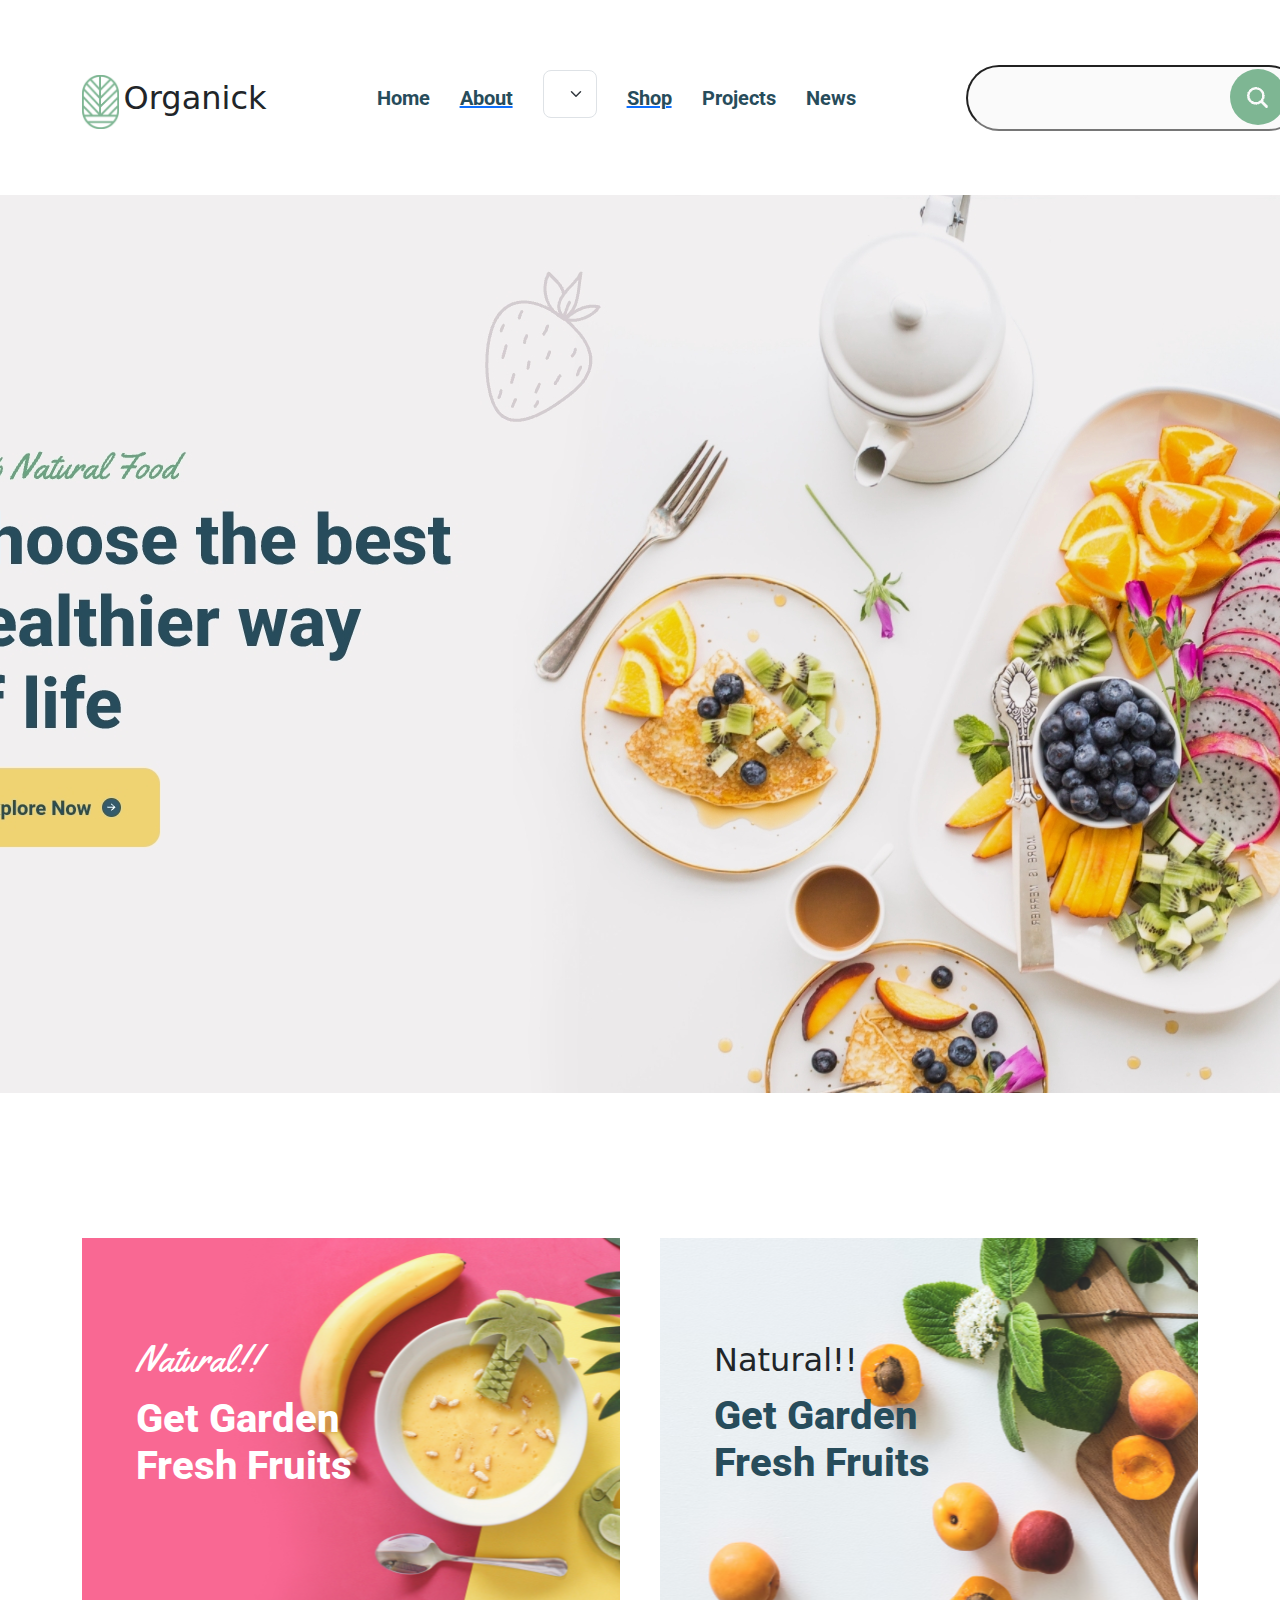
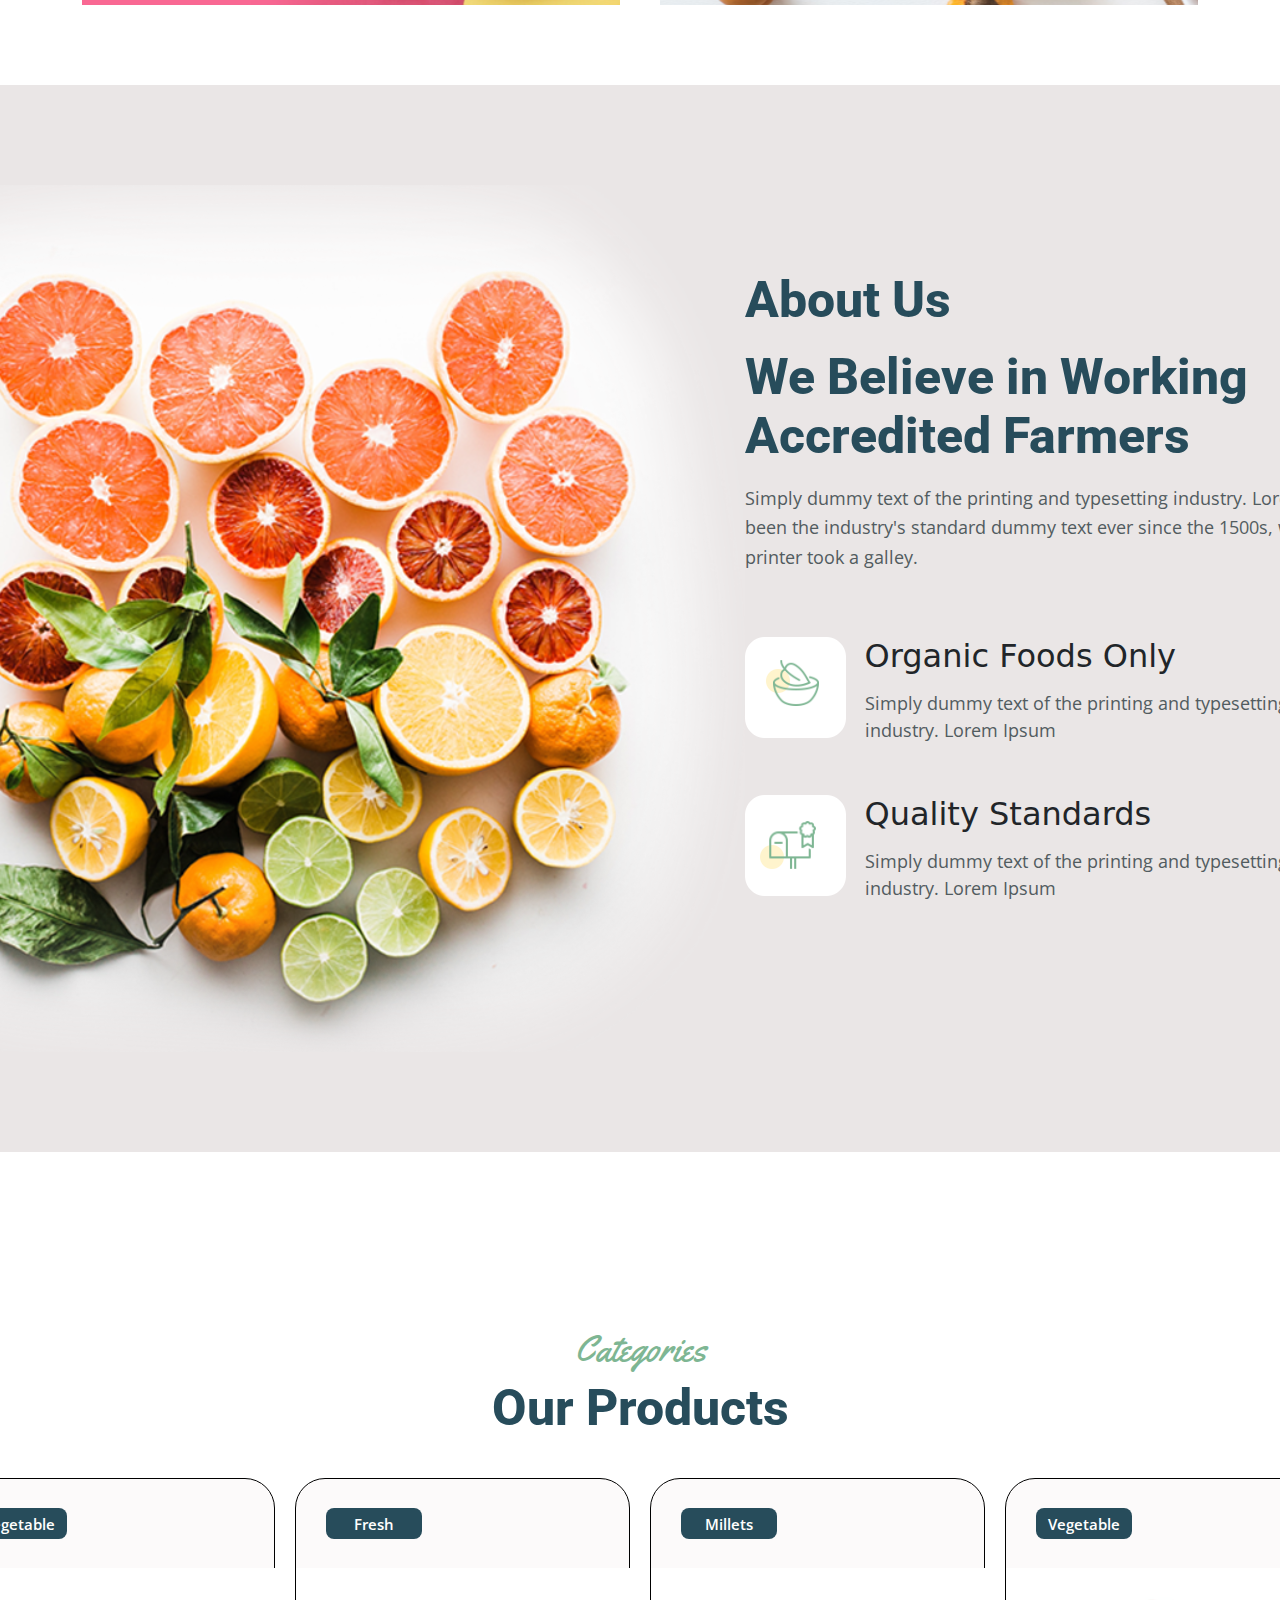
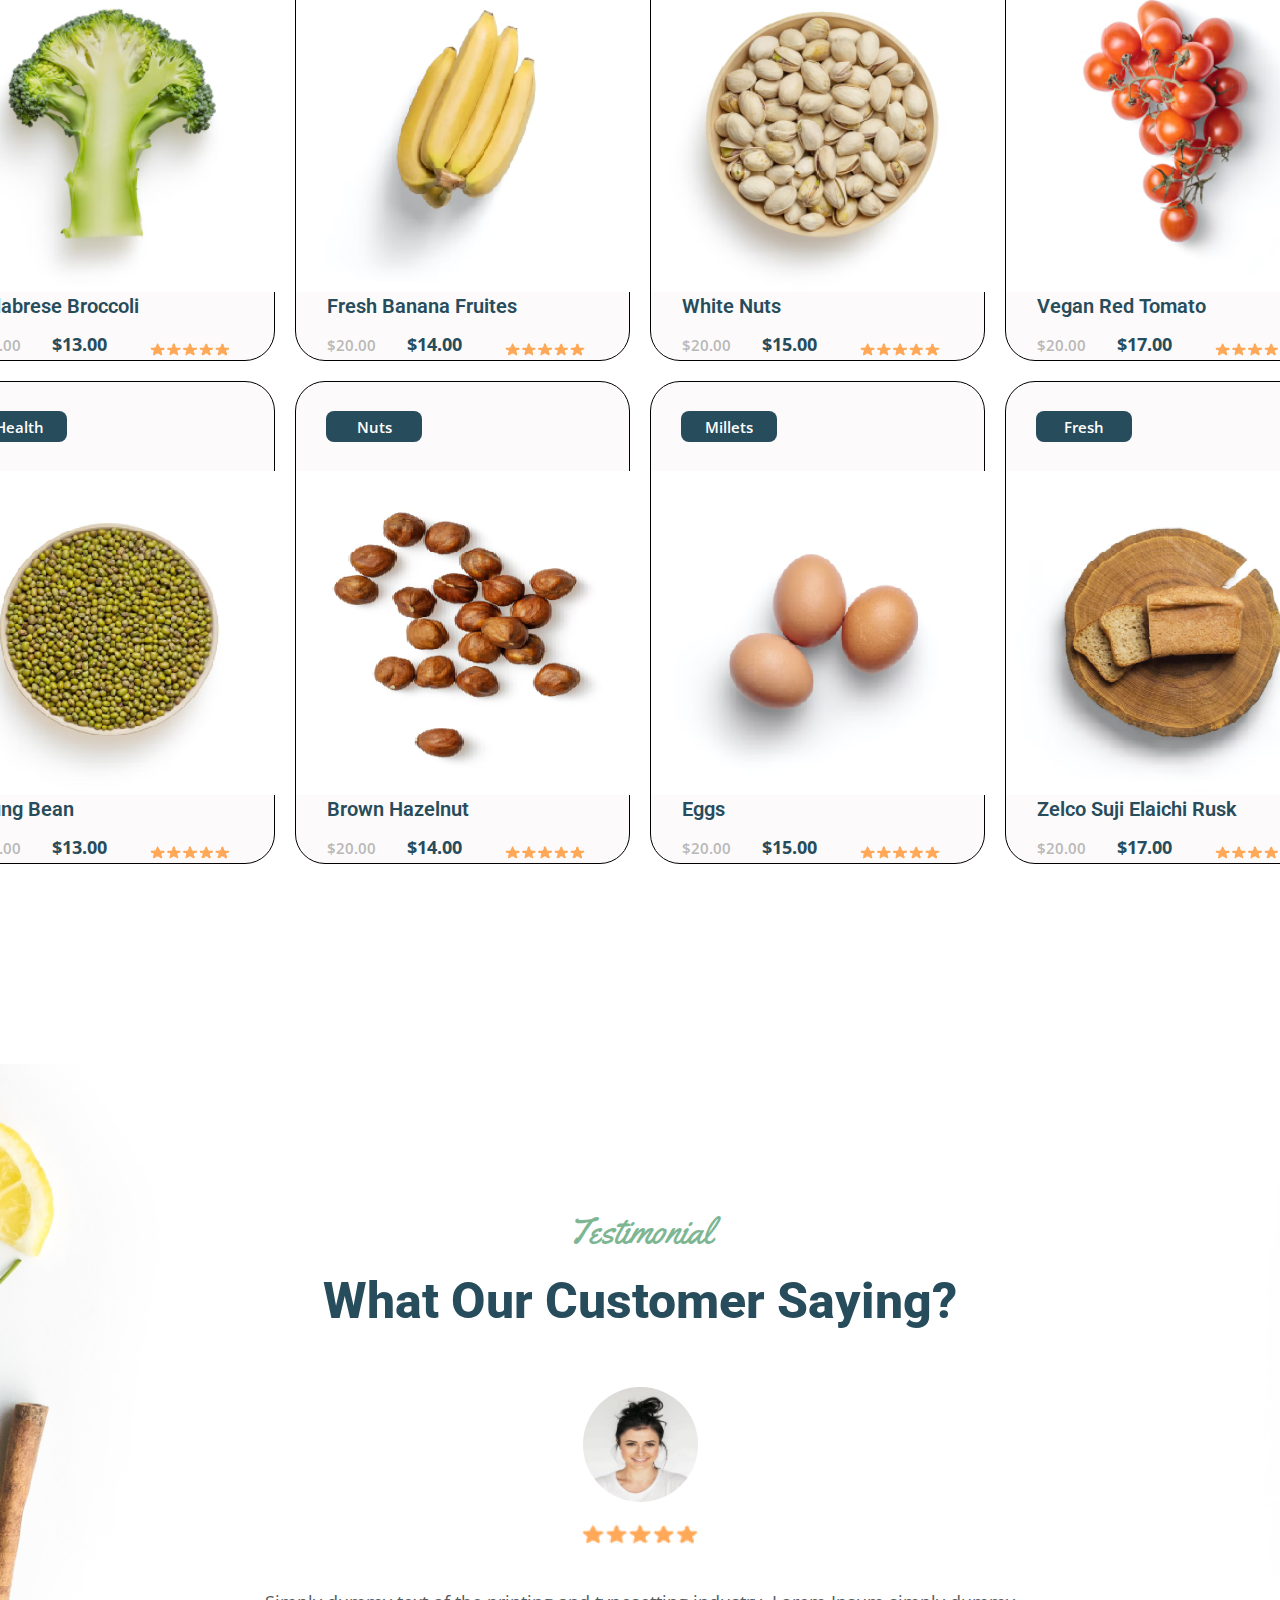
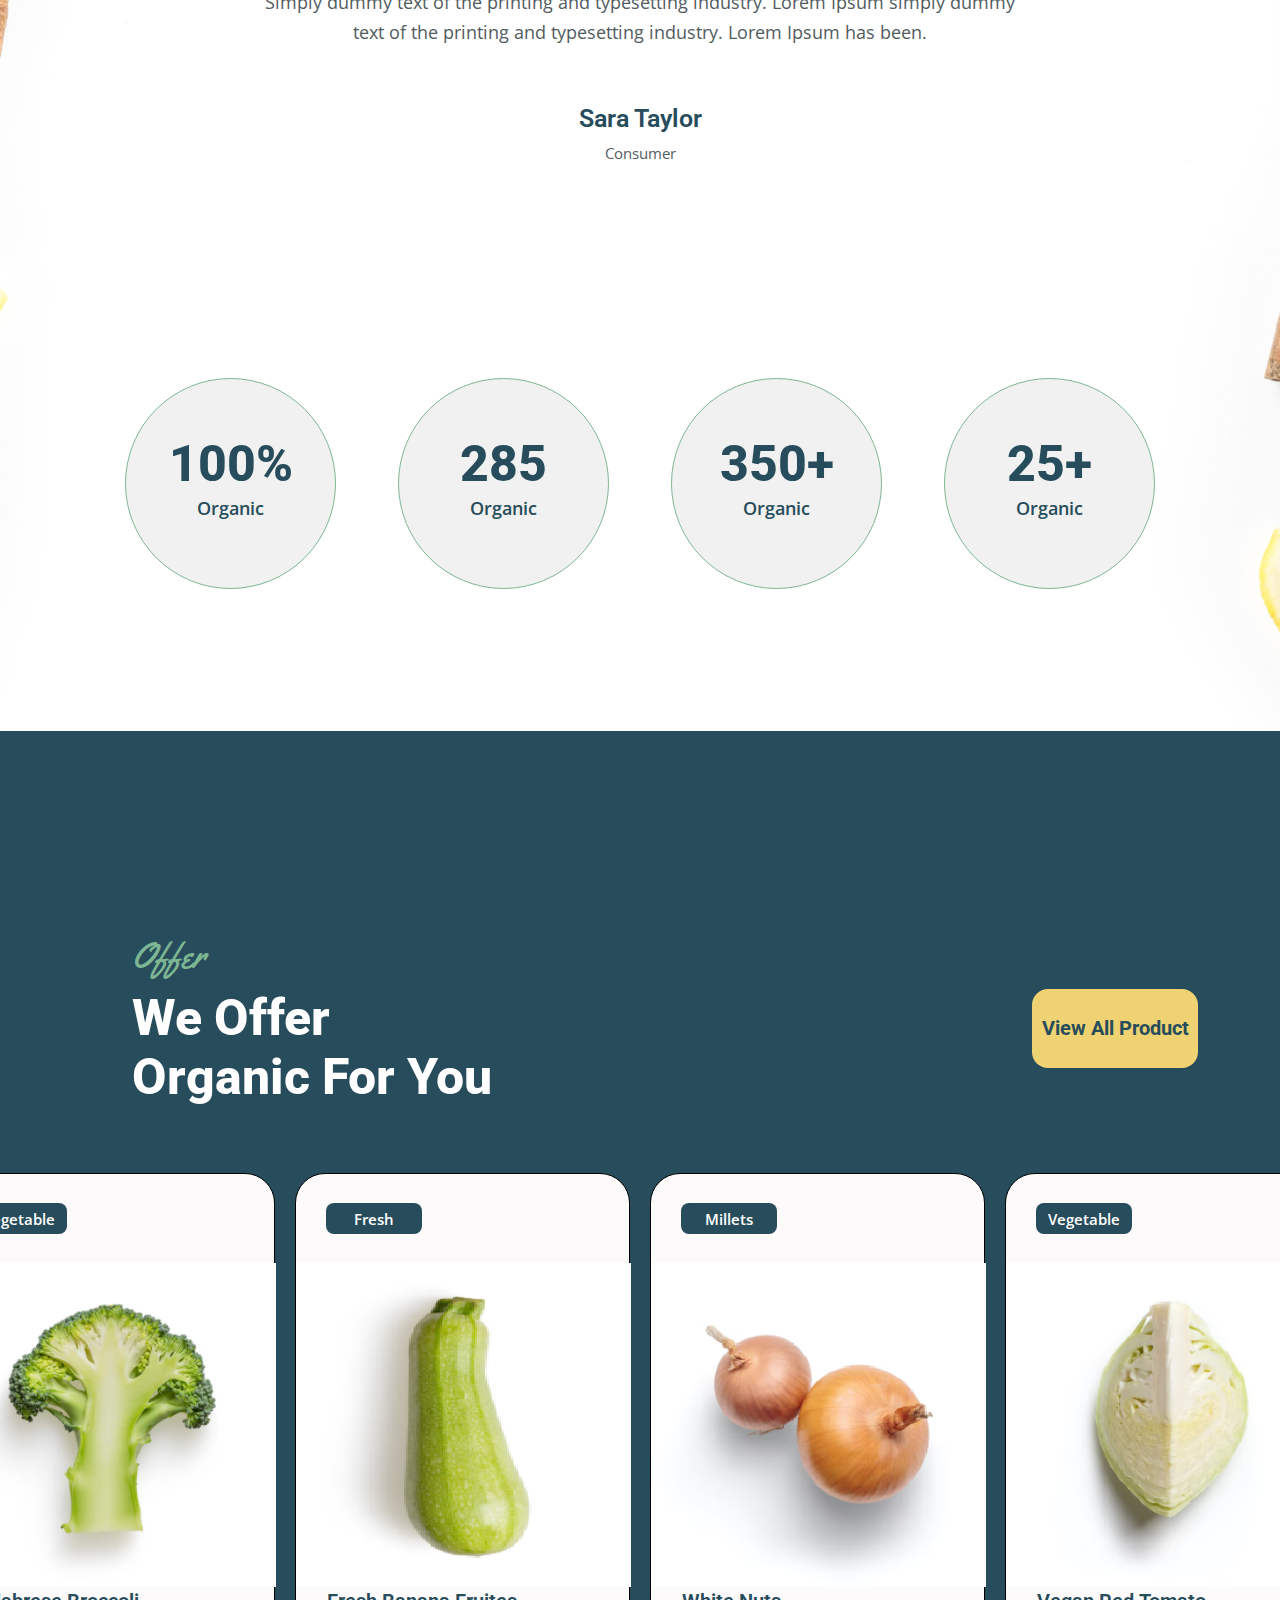
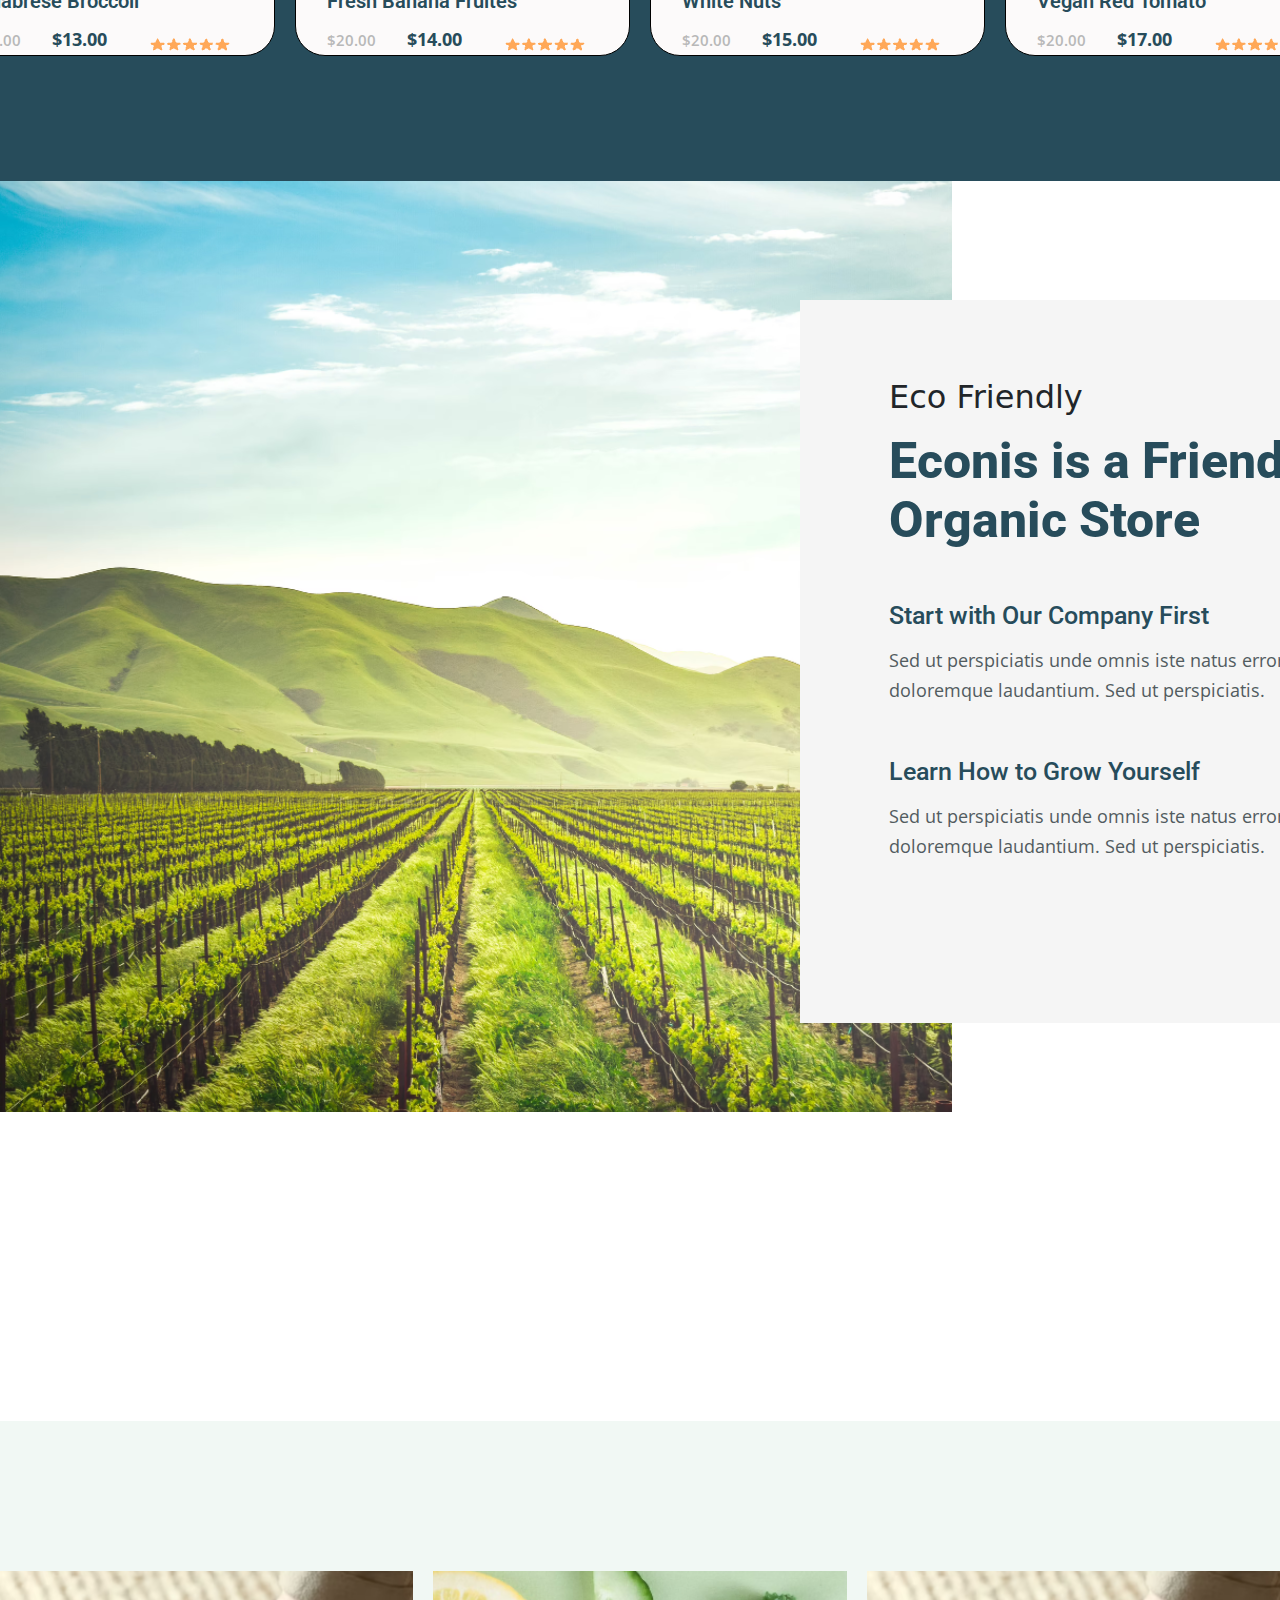
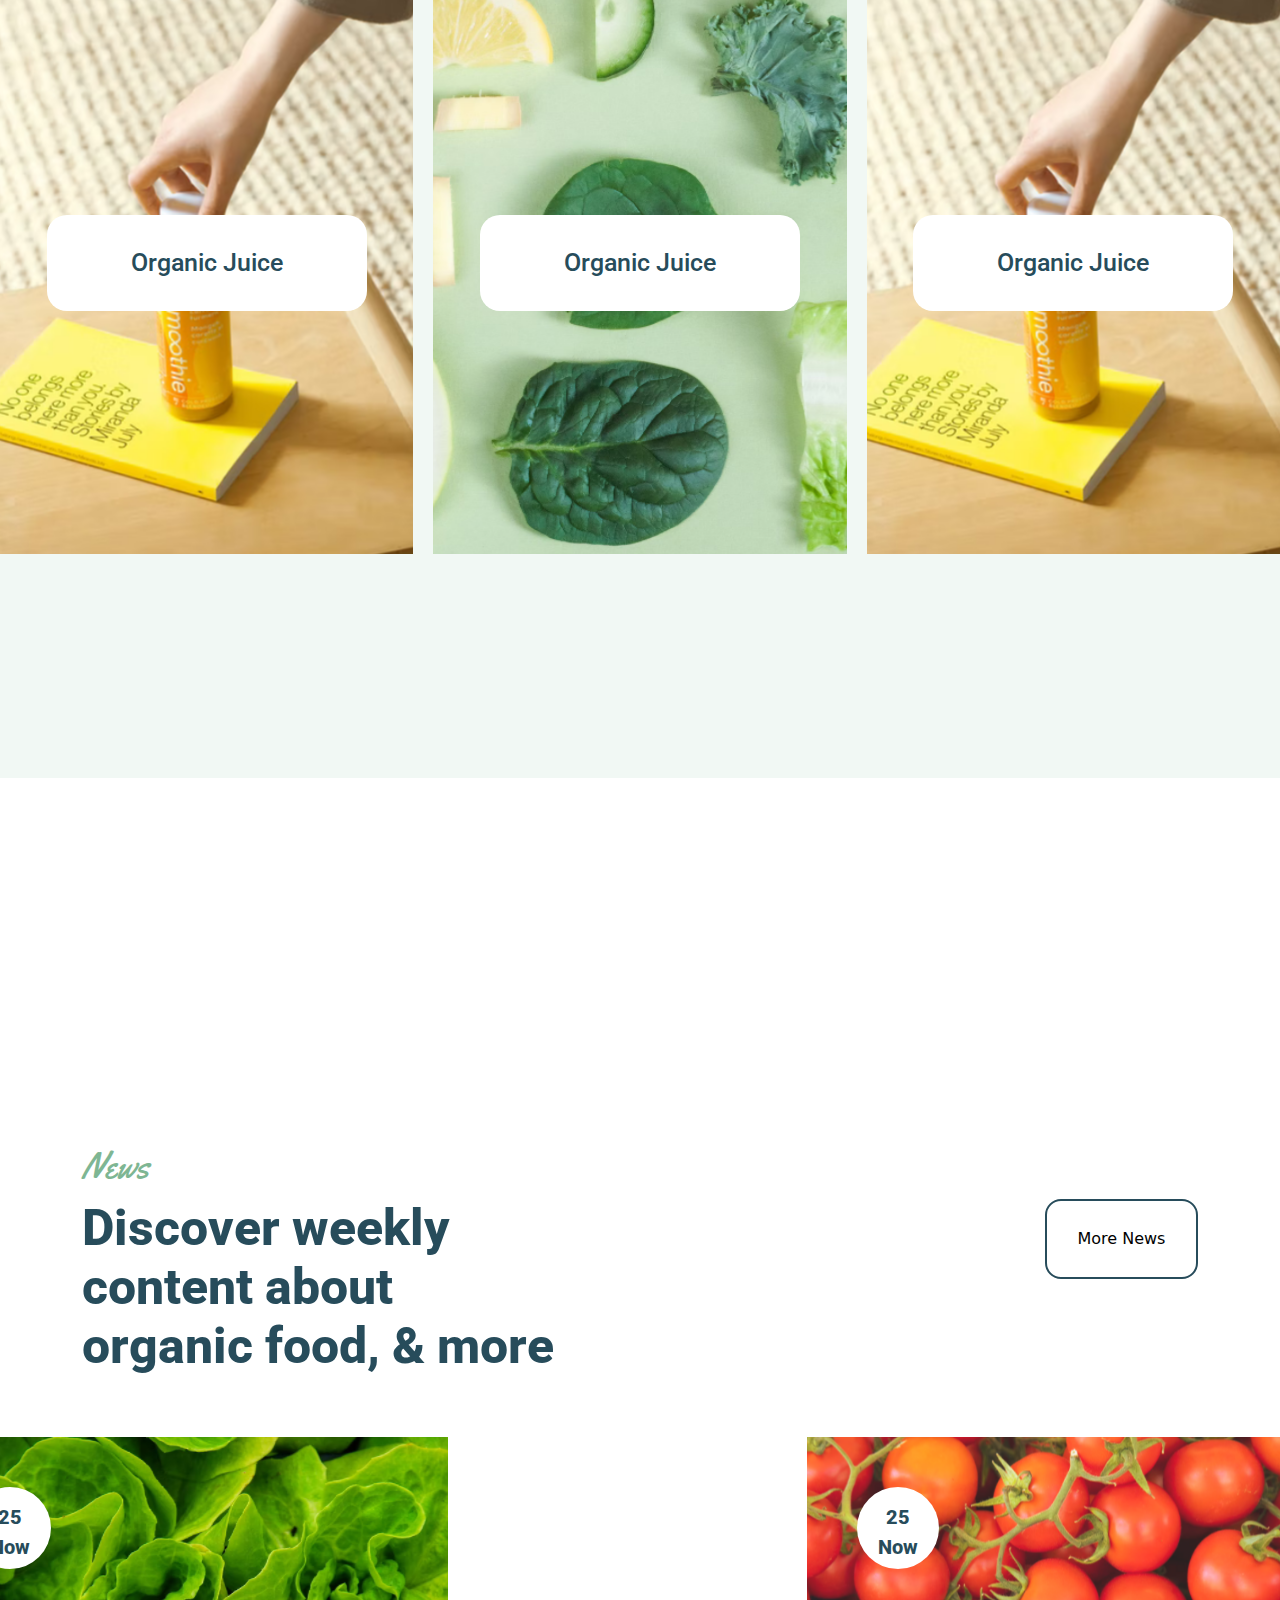
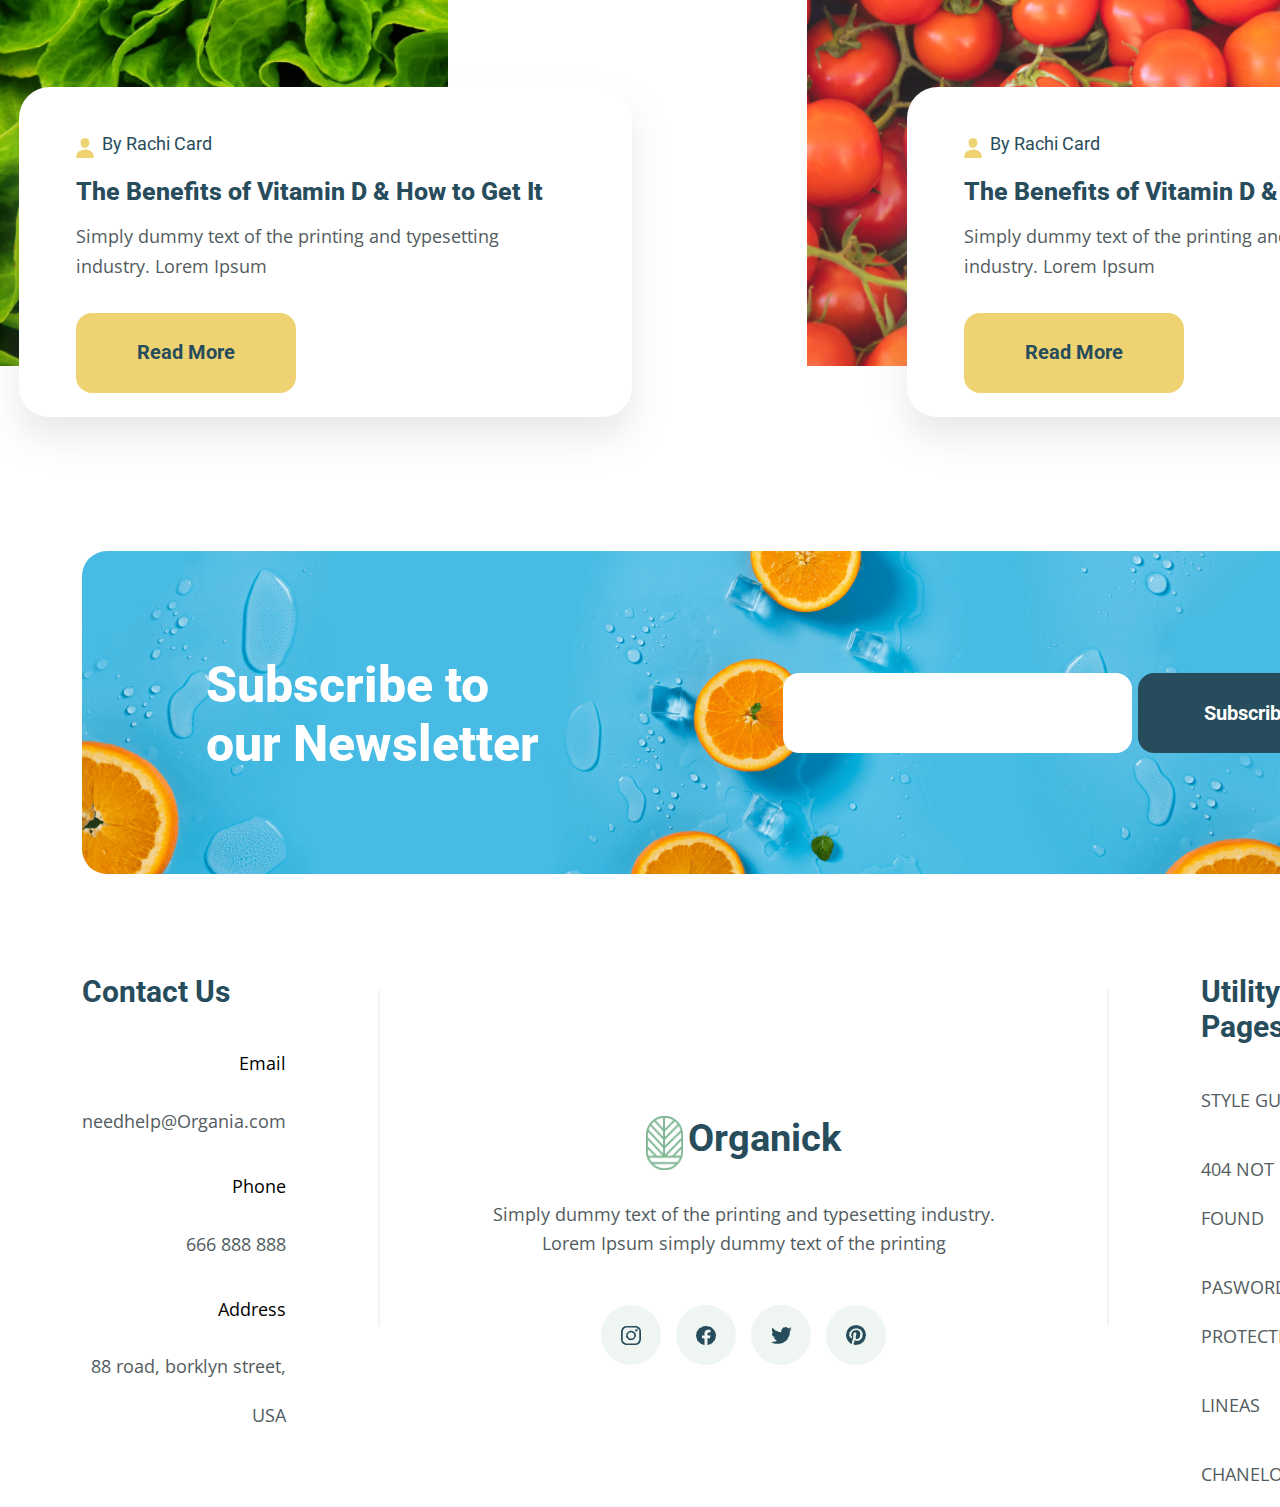
<file: index.html>
<!DOCTYPE html>
<html lang="en">

<head>
   <meta charset="UTF-8">
   <meta name="viewport" content="width=device-width, initial-scale=1.0">
   <title>Document</title>

   <!-- link__css -->
   <link rel="stylesheet" href="./assets/css/style.css">
   <!-- google__fonts -->
   <link rel="preconnect" href="https://fonts.googleapis.com">
   <link rel="preconnect" href="https://fonts.gstatic.com" crossorigin>
   <link
      href="https://fonts.googleapis.com/css2?family=Dancing+Script:wght@700&family=Dosis:wght@600&family=Gothic+A1&family=Lato:ital,wght@0,100;0,300;0,400;0,700;0,900;1,100;1,300;1,400;1,700;1,900&family=Montserrat:ital,wght@0,100..900;1,100..900&family=Mukta&family=Nunito+Sans:ital,opsz,wght@0,6..12,200..1000;1,6..12,200..1000&family=Open+Sans:ital,wght@0,300..800;1,300..800&family=Oswald:wght@200..700&family=Poppins:ital,wght@0,100;0,200;0,300;0,400;0,500;0,600;0,700;0,800;0,900;1,100;1,200;1,300;1,400;1,500;1,600;1,700;1,800;1,900&family=Prompt:ital,wght@0,100;0,200;0,300;0,400;0,500;0,600;0,700;0,800;0,900;1,100;1,200;1,300;1,400;1,500;1,600;1,700;1,800;1,900&family=Roboto:ital,wght@0,100;0,300;0,400;0,500;0,700;0,900;1,100;1,300;1,400;1,500;1,700;1,900&display=swap"
      rel="stylesheet">
   <link rel="preconnect" href="https://fonts.googleapis.com">
   <link rel="preconnect" href="https://fonts.gstatic.com" crossorigin>
   <link
      href="https://fonts.googleapis.com/css2?family=Dancing+Script:wght@700&family=Dosis:wght@600&family=Gothic+A1&family=Lato:ital,wght@0,100;0,300;0,400;0,700;0,900;1,100;1,300;1,400;1,700;1,900&family=Montserrat:ital,wght@0,100..900;1,100..900&family=Mukta&family=Nunito+Sans:ital,opsz,wght@0,6..12,200..1000;1,6..12,200..1000&family=Open+Sans:ital,wght@0,300..800;1,300..800&family=Oswald:wght@200..700&family=Poppins:ital,wght@0,100;0,200;0,300;0,400;0,500;0,600;0,700;0,800;0,900;1,100;1,200;1,300;1,400;1,500;1,600;1,700;1,800;1,900&family=Prompt:ital,wght@0,100;0,200;0,300;0,400;0,500;0,600;0,700;0,800;0,900;1,100;1,200;1,300;1,400;1,500;1,600;1,700;1,800;1,900&family=Roboto:ital,wght@0,100;0,300;0,400;0,500;0,700;0,900;1,100;1,300;1,400;1,500;1,700;1,900&display=swap"
      rel="stylesheet">
   <link rel="preconnect" href="https://fonts.googleapis.com">
   <link rel="preconnect" href="https://fonts.gstatic.com" crossorigin>
   <link
      href="https://fonts.googleapis.com/css2?family=Dancing+Script:wght@700&family=Dosis:wght@600&family=Gothic+A1&family=Lato:ital,wght@0,100;0,300;0,400;0,700;0,900;1,100;1,300;1,400;1,700;1,900&family=Montserrat:ital,wght@0,100..900;1,100..900&family=Mukta&family=Nunito+Sans:ital,opsz,wght@0,6..12,200..1000;1,6..12,200..1000&family=Open+Sans:ital,wght@0,300..800;1,300..800&family=Oswald:wght@200..700&family=Poppins:ital,wght@0,100;0,200;0,300;0,400;0,500;0,600;0,700;0,800;0,900;1,100;1,200;1,300;1,400;1,500;1,600;1,700;1,800;1,900&family=Prompt:ital,wght@0,100;0,200;0,300;0,400;0,500;0,600;0,700;0,800;0,900;1,100;1,200;1,300;1,400;1,500;1,600;1,700;1,800;1,900&family=Roboto:ital,wght@0,100;0,300;0,400;0,500;0,700;0,900;1,100;1,300;1,400;1,500;1,700;1,900&family=Yellowtail&display=swap"
      rel="stylesheet">
   <!-- google__fonts -->

   <!-- bootsrap -->

   <link rel="stylesheet" href="	https://cdn.jsdelivr.net/npm/bootstrap@5.3.3/dist/css/bootstrap.min.css">


</head>

<body>

   <!-- main-start -->

   <main>

      <!-- header-start -->

      <header>
         <div class="container">
            <div class="header-div">
               <div class="left__header">
                  <img src="./assets/images/organic_logo.png" alt="organic-logo">
                  <h2>Organick</h2>
               </div>
               <div class="center__header">
                  <h2>Home</h2>
                  <a href="./assets/html/vtoroy.html">
                     <h2>About</h2>
                  </a>
                  <select class="form-select form-select-lg mb-3" aria-label="Large select example">
                     <option selected>Pages</option>
                     <option value="1">Services</option>
                     <option value="2">Quality Standard</option>
                     <option value="3">Portfolio Standard</option>
                   </select>
                  <a href="./assets/html/tretiy.html">
                     <h2>Shop</h2>
                  </a>
                  <h2>Projects</h2>
                  <h2>News</h2>
               </div>
               <div class="right__header">
                  <div class="input">
                     <input type="search">
                  </div>
                  <div class="img-search">
                     <img src="./assets/images/search.png" alt="search">
                  </div>
                  <div class="cart-button">
                     <img src="./assets/images/Cart.png" alt="card-button">
                  </div>
               </div>
            </div>
         </div>
      </header>

      <!-- header-end -->

      <!-- section__backround-start -->

      <div class="section-backround">
      </div>

      <!-- section__backround-end -->

      <!-- section__block-start -->

      <section class="section__block">
         <div class="container">
            <div class="block">
               <div class="left-block">
                  <div class="left-BLOCK--text">
                     <h2>Natural!!</h2>
                     <p>Get Garden Fresh Fruits</p>
                  </div>
               </div>
               <div class="right-block">
                  <div class="left-BLOCK--text2">
                     <h2>Natural!!</h2>
                     <p>Get Garden Fresh Fruits</p>
                  </div>
               </div>
            </div>
         </div>
      </section>

      <!-- section__block-end -->

      <!-- section__acardion-start -->

      <section class="section-acardion">
         <div class="container">
            <div class="acardion">
               <div class="left-acardion">
                  <img src="./assets/images/limons.png" alt="limons">
               </div>
               <div class="right-acardion">
                  <div class="left-right-acardion">
                     <h2>About Us</h2>
                     <h2>We Believe in Working
                        Accredited Farmers</h2>
                     <p>Simply dummy text of the printing and typesetting industry. Lorem had ceased to
                        been the industry's standard dummy text ever since the 1500s, when an unknown printer took a
                        galley.</p>
                  </div>
                  <div class="center-right-acardion">
                     <div class="center-df">
                        <div class="left-1">
                           <img src="./assets/images/organic-food.png" alt="organic-food">
                        </div>
                        <div class="right-2">
                           <h2>Organic Foods Only</h2>
                           <p>Simply dummy text of the printing and typesetting industry. Lorem Ipsum</p>
                        </div>
                     </div>
                     <div class="center-df">
                        <div class="left-1">
                           <img src="./assets/images/organic-pochta.png" alt="organic-pochta">
                        </div>
                        <div class="right-2">
                           <h2>Quality Standards</h2>
                           <p>Simply dummy text of the printing and typesetting industry. Lorem Ipsum</p>
                        </div>
                     </div>
                  </div>
                  <div class="right-right-acardion"></div>
               </div>
            </div>
         </div>
      </section>

      <!-- section__acardion-end -->

      <!-- section__intro-start -->

      <section class="section__intro">
         <div class="container">
            <h2 class="intro-h2">Categories </h2>
            <p class="intro-p">Our Products</p>
            <div class="intro-colum">
               <div class="intro-df">
                  <div class="intro-block">
                     <button>Vegetable</button>
                     <img src="./assets/images/cabbage.png" alt="garlic">
                     <h2>Calabrese Broccoli</h2>
                     <div class="intro-block-df-t">
                        <div class="left3">
                           <h2>$20.00</h2>
                           <h3>$13.00</h3>
                        </div>
                        <div class="right3">
                           <img src="./assets/images/Star.png" alt="star">
                        </div>
                     </div>
                  </div>
                  <div class="intro-block">
                     <button>Fresh</button>
                     <img src="./assets/images/banana.png" alt="banana">
                     <h2>Fresh Banana Fruites</h2>
                     <div class="intro-block-df-t">
                        <div class="left3">
                           <h2>$20.00</h2>
                           <h3>$14.00</h3>
                        </div>
                        <div class="right3">
                           <img src="./assets/images/Star.png" alt="star">
                        </div>
                     </div>
                  </div>
                  <div class="intro-block">
                     <button>Millets</button>
                     <img src="./assets/images/nuts.png" alt="White-nuts">
                     <h2>White Nuts</h2>
                     <div class="intro-block-df-t">
                        <div class="left3">
                           <h2>$20.00</h2>
                           <h3>$15.00</h3>
                        </div>
                        <div class="right3">
                           <img src="./assets/images/Star.png" alt="star">
                        </div>
                     </div>
                  </div>
                  <div class="intro-block">
                     <button>Vegetable</button>
                     <img src="./assets/images/tomato.png" alt="Red-tomato">
                     <h2>Vegan Red Tomato</h2>
                     <div class="intro-block-df-t">
                        <div class="left3">
                           <h2>$20.00</h2>
                           <h3>$17.00</h3>
                        </div>
                        <div class="right3">
                           <img src="./assets/images/Star.png" alt="star">
                        </div>
                     </div>
                  </div>
               </div>
               <div class="intro-df">
                  <div class="intro-block">
                     <button>Health</button>
                     <img src="./assets/images/bean.png" alt="Mung-Bean">
                     <h2>Mung Bean</h2>
                     <div class="intro-block-df-t">
                        <div class="left3">
                           <h2>$20.00</h2>
                           <h3>$13.00</h3>
                        </div>
                        <div class="right3">
                           <img src="./assets/images/Star.png" alt="star">
                        </div>
                     </div>
                  </div>
                  <div class="intro-block">
                     <button>Nuts</button>
                     <img src="./assets/images/Brown-Hazelnut.png" alt="Brown-Hazelnut">
                     <h2>Brown Hazelnut</h2>
                     <div class="intro-block-df-t">
                        <div class="left3">
                           <h2>$20.00</h2>
                           <h3>$14.00</h3>
                        </div>
                        <div class="right3">
                           <img src="./assets/images/Star.png" alt="star">
                        </div>
                     </div>
                  </div>
                  <div class="intro-block">
                     <button>Millets</button>
                     <img src="./assets/images/eggs.png" alt="Eggs">
                     <h2>Eggs</h2>
                     <div class="intro-block-df-t">
                        <div class="left3">
                           <h2>$20.00</h2>
                           <h3>$15.00</h3>
                        </div>
                        <div class="right3">
                           <img src="./assets/images/Star.png" alt="star">
                        </div>
                     </div>
                  </div>
                  <div class="intro-block">
                     <button>Fresh</button>
                     <img src="./assets/images/bread.png" alt="Zelco Suji Elaichi Rusk">
                     <h2>Zelco Suji Elaichi Rusk</h2>
                     <div class="intro-block-df-t">
                        <div class="left3">
                           <h2>$20.00</h2>
                           <h3>$17.00</h3>
                        </div>
                        <div class="right3">
                           <img src="./assets/images/Star.png" alt="star">
                        </div>
                     </div>
                  </div>
               </div>
            </div>
         </div>
      </section>

      <!-- section__intro-end -->

      <!-- section__jpg-start -->

      <section class="section__jpg">
         <div class="container">
            <div class="jpg">
               <div class="left-jpg">
                  <div class="left-left-jpg">
                     <h3>Testimonial</h3>
                     <p>What Our Customer Saying?</p>
                  </div>
                  <div class="left-center-jpg">
                     <img class="photo" src="./assets/images/Photo(7).png" alt="Yourself">
                     <img class="star" src="./assets/images/Star.png" alt="star">
                  </div>
                  <div class="left-right-jpg">
                     <div class="left-23">
                        <p>Simply dummy text of the printing and typesetting industry. Lorem Ipsum simply dummy text of
                           the
                           printing and typesetting industry. Lorem Ipsum has been.</p>
                     </div>
                     <div class="right-23">
                        <h3> Sara Taylor</h3>
                        <h4>Consumer</h4>
                     </div>
                  </div>
               </div>
               <div class="right-jpg">
                  <div class="krujochek">
                     <span>100%</span>
                     <h4>Organic</h4>
                  </div>
                  <div class="krujochek">
                     <span>285</span>
                     <h4>Organic</h4>
                  </div>
                  <div class="krujochek">
                     <span>350+</span>
                     <h4>Organic</h4>
                  </div>
                  <div class="krujochek">
                     <span>25+</span>
                     <h4>Organic</h4>
                  </div>
               </div>
            </div>
         </div>
      </section>

      <!-- section__jpg-end -->

      <!-- section__green-start -->

      <div class="section__green">
         <div class="container">
            <div class="green">
               <h4 class="green-h4">Offer</h4>
               <div class="green-df">
                  <p>We Offer Organic For You</p>
                  <button>View All Product</button>
               </div>
            </div>
            <div class="intro-df-1">
               <div class="intro-block">
                  <button>Vegetable</button>
                  <img src="./assets/images/cabbage.png" alt="garlic">
                  <h2>Calabrese Broccoli</h2>
                  <div class="intro-block-df-t">
                     <div class="left3">
                        <h2>$20.00</h2>
                        <h3>$13.00</h3>
                     </div>
                     <div class="right3">
                        <img src="./assets/images/Star.png" alt="star">
                     </div>
                  </div>
               </div>
               <div class="intro-block">
                  <button>Fresh</button>
                  <img src="./assets/images/Photo(8).png" alt="Fresh-Banana-Fruites">
                  <h2>Fresh Banana Fruites</h2>
                  <div class="intro-block-df-t">
                     <div class="left3">
                        <h2>$20.00</h2>
                        <h3>$14.00</h3>
                     </div>
                     <div class="right3">
                        <img src="./assets/images/Star.png" alt="star">
                     </div>
                  </div>
               </div>
               <div class="intro-block">
                  <button>Millets</button>
                  <img src="./assets/images/Photo(9).png" alt="White-Nuts">
                  <h2>White Nuts</h2>
                  <div class="intro-block-df-t">
                     <div class="left3">
                        <h2>$20.00</h2>
                        <h3>$15.00</h3>
                     </div>
                     <div class="right3">
                        <img src="./assets/images/Star.png" alt="star">
                     </div>
                  </div>
               </div>
               <div class="intro-block">
                  <button>Vegetable</button>
                  <img src="./assets/images/Photo(10).png" alt="Vegan Red Tomato">
                  <h2>Vegan Red Tomato</h2>
                  <div class="intro-block-df-t">
                     <div class="left3">
                        <h2>$20.00</h2>
                        <h3>$17.00</h3>
                     </div>
                     <div class="right3">
                        <img src="./assets/images/Star.png" alt="star">
                     </div>
                  </div>
               </div>
            </div>
         </div>
      </div>

      <!-- section__green-end -->

      <!-- section__organic-start -->

      <section class="section-organic">
         <div class="organic-bg">
            <div class="organic-bg-vn">
               <img src="./assets/images/Image(4).png" alt="pustinya">
            </div>
            <div class="organic-white-bg">
               <div class="vn-120">
                  <div class="block90">
                     <h2>Eco Friendly</h2>
                     <p class="p1">Econis is a Friendly
                        Organic Store</p>
                  </div>
                  <div class="block90">
                     <h4>Start with Our Company First</h4>
                     <p class="p2">Sed ut perspiciatis unde omnis iste natus error sit voluptat accusantium doloremque
                        laudantium. Sed ut perspiciatis.</p>
                  </div>
                  <div class="block90">
                     <h4>Learn How to Grow Yourself</h4>
                     <p class="p2">Sed ut perspiciatis unde omnis iste natus error sit voluptat accusantium doloremque
                        laudantium. Sed ut perspiciatis.</p>
                  </div>
               </div>
            </div>
         </div>
      </section>

      <!-- section__organic-end -->

      <!-- section-no-start -->

      <section class="section-no">
         <div class="no">
            <div class="bg-one">
               <button>Organic Juice</button>
            </div>
            <div class="bg-two">
               <button>Organic Juice</button>
            </div>
            <div class="bg-one">
               <button>Organic Juice</button>
            </div>
         </div>
      </section>

      <!-- section-no-end -->

      <!-- section-vapshe-start -->

      <section class="section-vapshe">
         <div class="container">
            <h4 class="h40">News</h4>
            <div class="vapshee-df">
               <p>Discover weekly content about organic food, & more</p>
               <button>More News</button>
            </div>
            <div class="vapshe-block-df">
               <div class="vapshe-block">
                  <div class="oq-krug">
                     <span>25</span>
                     <h2>Now</h2>
                  </div>
                  <div class="vapshe-block-oq_fon">
                     <div class="vn23">
                        <div class="verhniy-df">
                           <img src="./assets/images/Vector(5).png" alt="Vector">
                           <h2>By Rachi Card</h2>
                        </div>
                        <p class="oq-fon-p">The Benefits of Vitamin D & How to Get It</p>
                        <p class="oq-fon-p2">Simply dummy text of the printing and typesetting industry. Lorem Ipsum</p>
                        <button class="bggutton">Read More</button>
                     </div>
                  </div>
               </div>
               <div class="vapshe-block-2">
                  <div class="oq-krug">
                     <span>25</span>
                     <h2>Now</h2>
                  </div>
                  <div class="vapshe-block-oq_fon">
                     <div class="vn23">
                        <div class="verhniy-df">
                           <img src="./assets/images/Vector(5).png" alt="Vector">
                           <h2>By Rachi Card</h2>
                        </div>
                        <p class="oq-fon-p">The Benefits of Vitamin D & How to Get It</p>
                        <p class="oq-fon-p2">Simply dummy text of the printing and typesetting industry. Lorem Ipsum</p>
                        <button class="bggutton">Read More</button>
                     </div>
                  </div>
               </div>
            </div>
         </div>
      </section>

      <!-- section-vapshe-end -->

      <!-- section__goluboy-start -->


      <section class="section-goluboy">
         <div class="container">
            <div class="goluboy">
               <div class="vn-goluboy">
                  <div class="left-goluboy">
                     <p>Subscribe to
                        our Newsletter
                     </p>
                  </div>
                  <div class="right-goluboy">
                     <input type="email">
                     <button>Subscribe</button>
                  </div>
               </div>
            </div>
         </div>
      </section>

      <!-- section__goluboy-end -->
      <!-- 


 -->
      <!-- footer-start -->

      <footer>
         <div class="container">
            <div class="footer">
               <div class="left-footer">
                  <div class="start">
                     <h2>Contact Us</h2>
                  </div>
                  <div class="center">
                     <div class="center-center">
                        <h3>Email</h3>
                        <p>needhelp@Organia.com</p>
                     </div>
                     <div class="center-center">
                        <h3>Phone</h3>
                        <p>666 888 888</p>
                     </div>
                     <div class="center-center">
                        <h3>Address</h3>
                        <p>88 road, borklyn street, USA</p>
                     </div>
                  </div>
               </div>
               <hr class="hr">
               <div class="center-footer">
                  <div class="left__header-1">
                     <img src="./assets/images/organic_logo.png" alt="organic">
                     <h1>Organick</h1>
                  </div>
                  <div class="center-start">
                     <p>Simply dummy text of the printing and typesetting industry.
                        Lorem Ipsum simply dummy text of the printing </p>
                  </div>
                  <div class="center-end">
                     <div class="img-krug">
                        <img src="./assets/images/Insta.png" alt="instagram">
                     </div>
                     <div class="img-krug">
                        <img src="./assets/images/Vector(6).png" alt="feysbook">
                     </div>
                     <div class="img-krug">
                        <img src="./assets/images/Vector(7).png" alt="twiter">
                     </div>
                     <div class="img-krug">
                        <img src="./assets/images/Vector(8).png" alt="insta">
                     </div>
                  </div>
               </div>
               <hr class="hr">
               <div class="right-footer">
                  <div class="left-right-footer">
                     <h2>Utility Pages</h2>
                  </div>
                  <div class="right-right-footer">
                     <h4>STYLE GUID</h4>
                     <h4>404 NOT FOUND</h4>
                     <h4>PASWORD PROTECTED</h4>
                     <h4>LINEAS</h4>
                     <h4>CHANELOG</h4>
                  </div>
               </div>
            </div>
         </div>
      </footer>

      <!-- footer-end -->

   </main>

   <!-- main-end -->

</body>

</html>
</file>
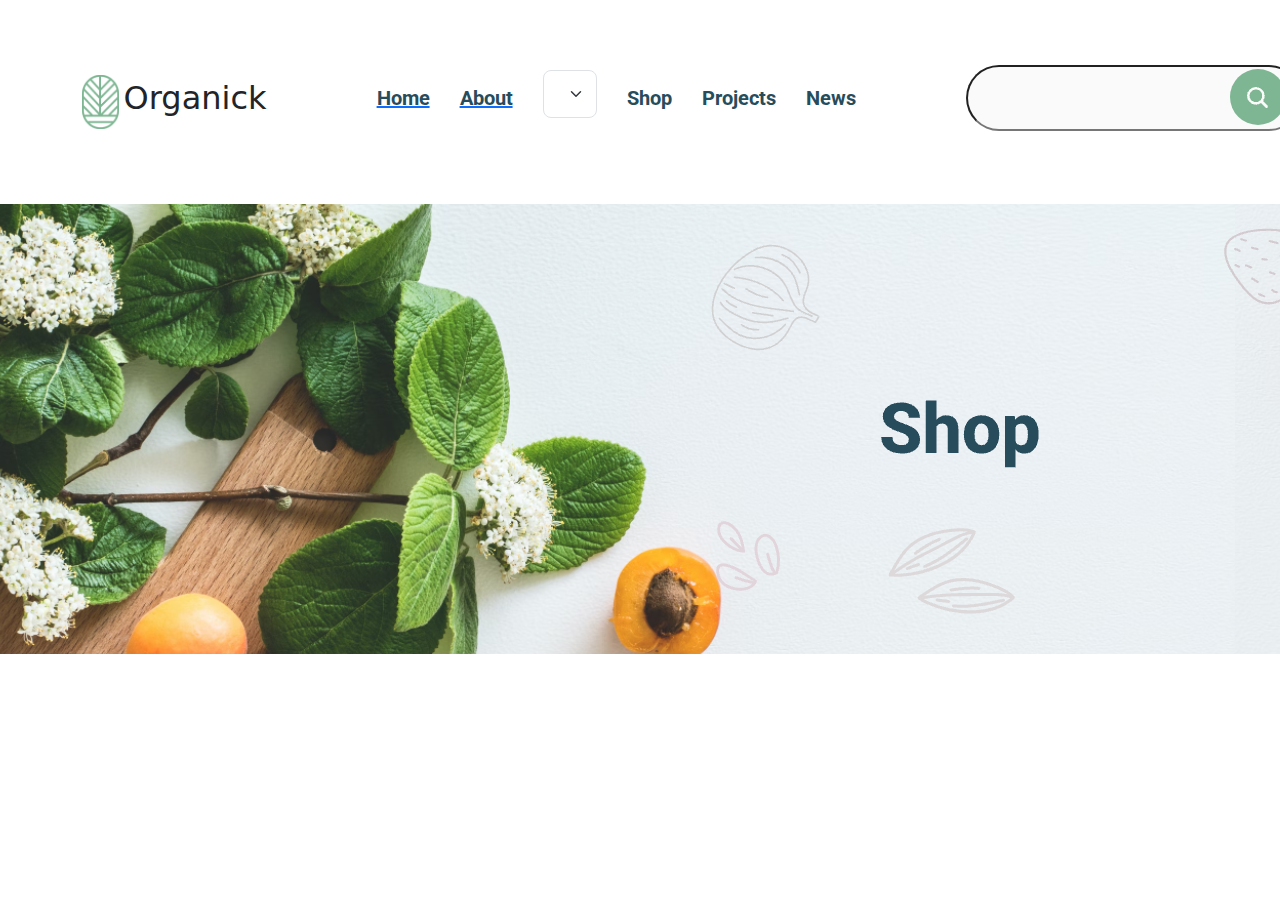
<file: assets/html/services.html>
<!DOCTYPE html>
<html lang="en">
<head>
   <meta charset="UTF-8">
   <meta name="viewport" content="width=device-width, initial-scale=1.0">
   <title>Document</title>

    <!-- link__css -->
    <link rel="stylesheet" href="../css/tretiy.css">
    <!-- google__fonts -->
    <link rel="preconnect" href="https://fonts.googleapis.com">
    <link rel="preconnect" href="https://fonts.gstatic.com" crossorigin>
    <link
       href="https://fonts.googleapis.com/css2?family=Dancing+Script:wght@700&family=Dosis:wght@600&family=Gothic+A1&family=Lato:ital,wght@0,100;0,300;0,400;0,700;0,900;1,100;1,300;1,400;1,700;1,900&family=Montserrat:ital,wght@0,100..900;1,100..900&family=Mukta&family=Nunito+Sans:ital,opsz,wght@0,6..12,200..1000;1,6..12,200..1000&family=Open+Sans:ital,wght@0,300..800;1,300..800&family=Oswald:wght@200..700&family=Poppins:ital,wght@0,100;0,200;0,300;0,400;0,500;0,600;0,700;0,800;0,900;1,100;1,200;1,300;1,400;1,500;1,600;1,700;1,800;1,900&family=Prompt:ital,wght@0,100;0,200;0,300;0,400;0,500;0,600;0,700;0,800;0,900;1,100;1,200;1,300;1,400;1,500;1,600;1,700;1,800;1,900&family=Roboto:ital,wght@0,100;0,300;0,400;0,500;0,700;0,900;1,100;1,300;1,400;1,500;1,700;1,900&display=swap"
       rel="stylesheet">
    <link rel="preconnect" href="https://fonts.googleapis.com">
    <link rel="preconnect" href="https://fonts.gstatic.com" crossorigin>
    <link
       href="https://fonts.googleapis.com/css2?family=Dancing+Script:wght@700&family=Dosis:wght@600&family=Gothic+A1&family=Lato:ital,wght@0,100;0,300;0,400;0,700;0,900;1,100;1,300;1,400;1,700;1,900&family=Montserrat:ital,wght@0,100..900;1,100..900&family=Mukta&family=Nunito+Sans:ital,opsz,wght@0,6..12,200..1000;1,6..12,200..1000&family=Open+Sans:ital,wght@0,300..800;1,300..800&family=Oswald:wght@200..700&family=Poppins:ital,wght@0,100;0,200;0,300;0,400;0,500;0,600;0,700;0,800;0,900;1,100;1,200;1,300;1,400;1,500;1,600;1,700;1,800;1,900&family=Prompt:ital,wght@0,100;0,200;0,300;0,400;0,500;0,600;0,700;0,800;0,900;1,100;1,200;1,300;1,400;1,500;1,600;1,700;1,800;1,900&family=Roboto:ital,wght@0,100;0,300;0,400;0,500;0,700;0,900;1,100;1,300;1,400;1,500;1,700;1,900&display=swap"
       rel="stylesheet">
    <link rel="preconnect" href="https://fonts.googleapis.com">
    <link rel="preconnect" href="https://fonts.gstatic.com" crossorigin>
    <link
       href="https://fonts.googleapis.com/css2?family=Dancing+Script:wght@700&family=Dosis:wght@600&family=Gothic+A1&family=Lato:ital,wght@0,100;0,300;0,400;0,700;0,900;1,100;1,300;1,400;1,700;1,900&family=Montserrat:ital,wght@0,100..900;1,100..900&family=Mukta&family=Nunito+Sans:ital,opsz,wght@0,6..12,200..1000;1,6..12,200..1000&family=Open+Sans:ital,wght@0,300..800;1,300..800&family=Oswald:wght@200..700&family=Poppins:ital,wght@0,100;0,200;0,300;0,400;0,500;0,600;0,700;0,800;0,900;1,100;1,200;1,300;1,400;1,500;1,600;1,700;1,800;1,900&family=Prompt:ital,wght@0,100;0,200;0,300;0,400;0,500;0,600;0,700;0,800;0,900;1,100;1,200;1,300;1,400;1,500;1,600;1,700;1,800;1,900&family=Roboto:ital,wght@0,100;0,300;0,400;0,500;0,700;0,900;1,100;1,300;1,400;1,500;1,700;1,900&family=Yellowtail&display=swap"
       rel="stylesheet">
 
  <!-- bootsrap -->
 
    <link rel="stylesheet" href="	https://cdn.jsdelivr.net/npm/bootstrap@5.3.3/dist/css/bootstrap.min.css">

</head>
<body>

   <!-- main-start -->

<main>

      <!-- header-start -->

      <header>
         <div class="container">
            <div class="header-div">
               <div class="left__header">
                  <img src="../images/organic_logo.png" alt="organic-logo">
                  <h2>Organick</h2>
               </div>
               <div class="center__header">
                  <a href="../../index.html">
                     <h2>Home</h2>
                  </a>
                  <a href="./vtoroy.html">
                     <h2>About</h2>
                  </a>
                  <select class="form-select form-select-lg mb-3 --more " aria-label="Large select example">
                     <option selected>Pages</option>
                    <a href="./services.html"> <option value="1">Services</option></a>
                     <option value="2">Quality Standard</option>
                     <option value="3">Portfolio Standard</option>
                   </select>
                  <h2>Shop</h2>
                  <h2>Projects</h2>
                  <h2>News</h2>
               </div>
               <div class="right__header">
                  <div class="input">
                     <input type="search">
                  </div>
                  <div class="img-search">
                     <img src="../images/search.png" alt="search">
                  </div>
                  <div class="cart-button">
                     <img src="../images/Cart.png" alt="card-button">
                  </div>
               </div>
            </div>
         </div>
      </header>

      <!-- header-end -->

       <!-- section__backround-start -->
       <div>
         <section class="section-backround-1">

         </section>
      </div>
      <!-- section__backround-end -->

</main>

   <!-- main-end -->
   
</body>
</html>
</file>
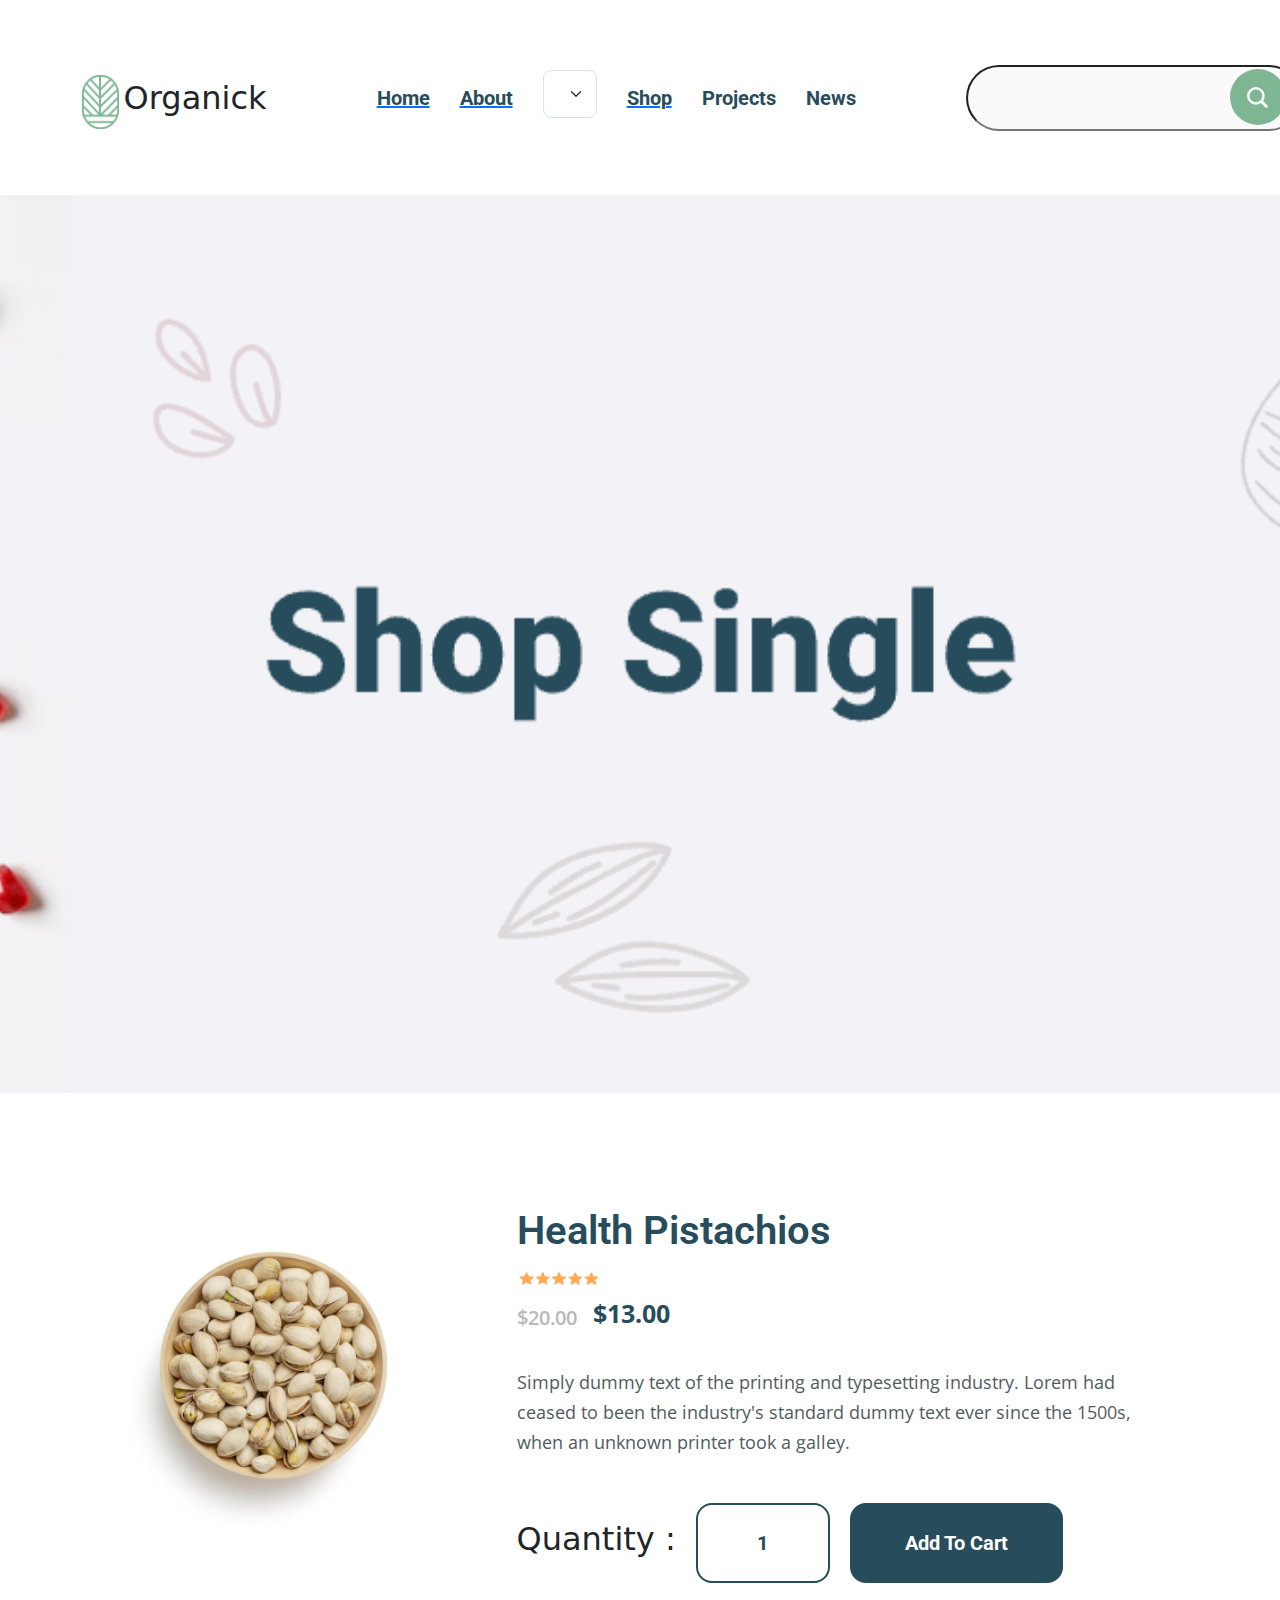
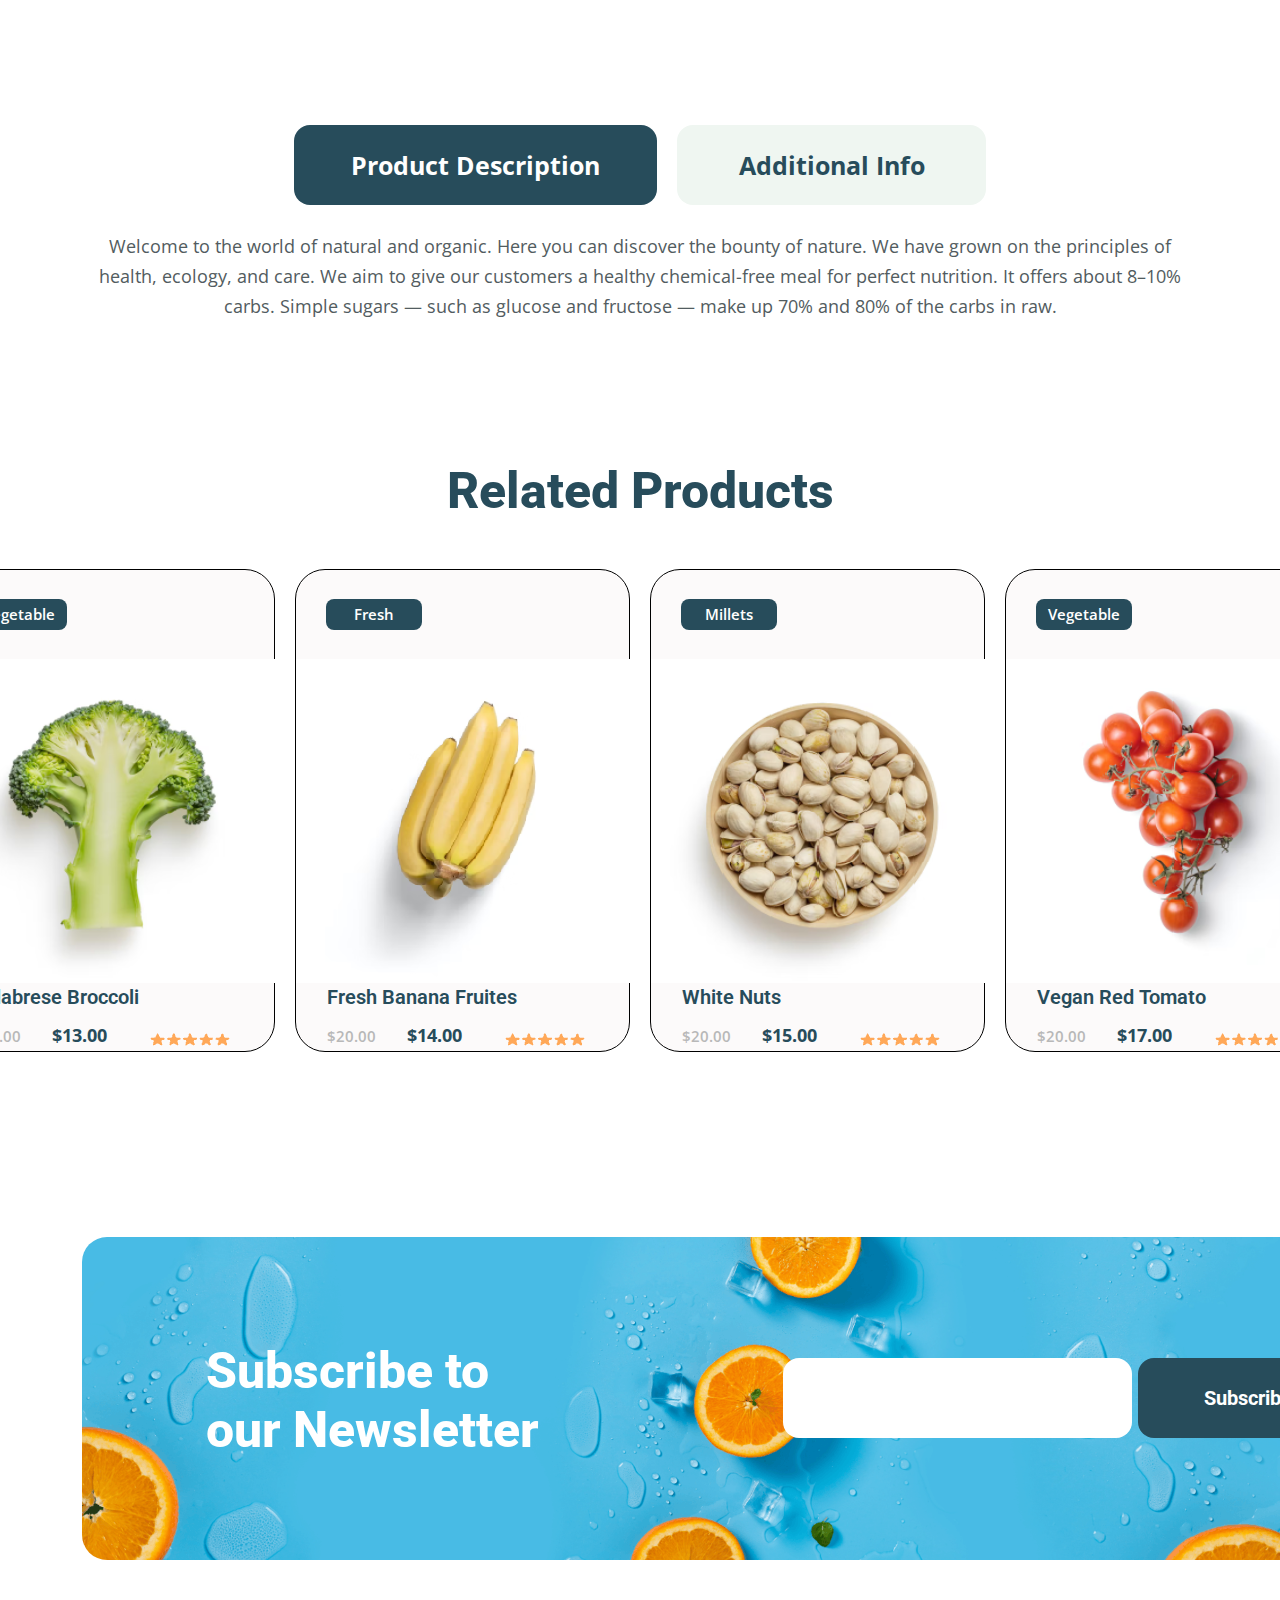
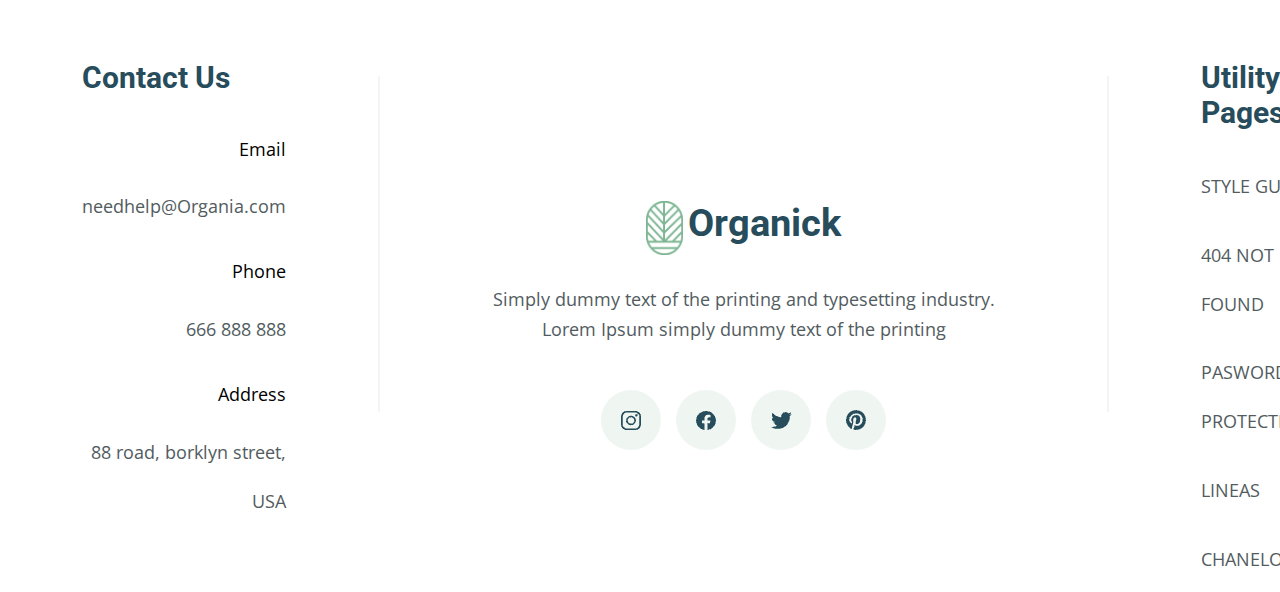
<file: assets/html/shop-single.html>
<!DOCTYPE html>
<html lang="en">

<head>
   <meta charset="UTF-8">
   <meta name="viewport" content="width=device-width, initial-scale=1.0">
   <title>Document</title>

   <!-- link__css -->
   <link rel="stylesheet" href="../css/shop-single.css">
   <!-- google__fonts -->
   <link rel="preconnect" href="https://fonts.googleapis.com">
   <link rel="preconnect" href="https://fonts.gstatic.com" crossorigin>
   <link
      href="https://fonts.googleapis.com/css2?family=Dancing+Script:wght@700&family=Dosis:wght@600&family=Gothic+A1&family=Lato:ital,wght@0,100;0,300;0,400;0,700;0,900;1,100;1,300;1,400;1,700;1,900&family=Montserrat:ital,wght@0,100..900;1,100..900&family=Mukta&family=Nunito+Sans:ital,opsz,wght@0,6..12,200..1000;1,6..12,200..1000&family=Open+Sans:ital,wght@0,300..800;1,300..800&family=Oswald:wght@200..700&family=Poppins:ital,wght@0,100;0,200;0,300;0,400;0,500;0,600;0,700;0,800;0,900;1,100;1,200;1,300;1,400;1,500;1,600;1,700;1,800;1,900&family=Prompt:ital,wght@0,100;0,200;0,300;0,400;0,500;0,600;0,700;0,800;0,900;1,100;1,200;1,300;1,400;1,500;1,600;1,700;1,800;1,900&family=Roboto:ital,wght@0,100;0,300;0,400;0,500;0,700;0,900;1,100;1,300;1,400;1,500;1,700;1,900&display=swap"
      rel="stylesheet">
   <link rel="preconnect" href="https://fonts.googleapis.com">
   <link rel="preconnect" href="https://fonts.gstatic.com" crossorigin>
   <link
      href="https://fonts.googleapis.com/css2?family=Dancing+Script:wght@700&family=Dosis:wght@600&family=Gothic+A1&family=Lato:ital,wght@0,100;0,300;0,400;0,700;0,900;1,100;1,300;1,400;1,700;1,900&family=Montserrat:ital,wght@0,100..900;1,100..900&family=Mukta&family=Nunito+Sans:ital,opsz,wght@0,6..12,200..1000;1,6..12,200..1000&family=Open+Sans:ital,wght@0,300..800;1,300..800&family=Oswald:wght@200..700&family=Poppins:ital,wght@0,100;0,200;0,300;0,400;0,500;0,600;0,700;0,800;0,900;1,100;1,200;1,300;1,400;1,500;1,600;1,700;1,800;1,900&family=Prompt:ital,wght@0,100;0,200;0,300;0,400;0,500;0,600;0,700;0,800;0,900;1,100;1,200;1,300;1,400;1,500;1,600;1,700;1,800;1,900&family=Roboto:ital,wght@0,100;0,300;0,400;0,500;0,700;0,900;1,100;1,300;1,400;1,500;1,700;1,900&display=swap"
      rel="stylesheet">
   <link rel="preconnect" href="https://fonts.googleapis.com">
   <link rel="preconnect" href="https://fonts.gstatic.com" crossorigin>
   <link
      href="https://fonts.googleapis.com/css2?family=Dancing+Script:wght@700&family=Dosis:wght@600&family=Gothic+A1&family=Lato:ital,wght@0,100;0,300;0,400;0,700;0,900;1,100;1,300;1,400;1,700;1,900&family=Montserrat:ital,wght@0,100..900;1,100..900&family=Mukta&family=Nunito+Sans:ital,opsz,wght@0,6..12,200..1000;1,6..12,200..1000&family=Open+Sans:ital,wght@0,300..800;1,300..800&family=Oswald:wght@200..700&family=Poppins:ital,wght@0,100;0,200;0,300;0,400;0,500;0,600;0,700;0,800;0,900;1,100;1,200;1,300;1,400;1,500;1,600;1,700;1,800;1,900&family=Prompt:ital,wght@0,100;0,200;0,300;0,400;0,500;0,600;0,700;0,800;0,900;1,100;1,200;1,300;1,400;1,500;1,600;1,700;1,800;1,900&family=Roboto:ital,wght@0,100;0,300;0,400;0,500;0,700;0,900;1,100;1,300;1,400;1,500;1,700;1,900&family=Yellowtail&display=swap"
      rel="stylesheet">

       <!-- bootsrap -->

   <link rel="stylesheet" href="	https://cdn.jsdelivr.net/npm/bootstrap@5.3.3/dist/css/bootstrap.min.css">

</head>

<body>

   <!-- main-start -->

   <main>

      <!-- header-start -->

      <header>
         <div class="container">
            <div class="header-div">
               <div class="left__header">
                  <img src="../images/organic_logo.png" alt="organic-logo">
                  <h2>Organick</h2>
               </div>
               <div class="center__header">
                  <a href="../../index.html">
                     <h2>Home</h2>
                  </a>
                  <a href="./vtoroy.html">
                     <h2>About</h2>
                  </a>
                  <select class="form-select form-select-lg mb-3" aria-label="Large select example">
                     <option selected>Pages</option>
                     <a href="./services.html"><option value="1">Services</option></a>
                     <option value="2">Quality Standard</option>
                     <option value="3">Portfolio Standard</option>
                   </select>
                  <a href="../html/tretiy.html">
                     <h2>Shop</h2>
                  </a>
                  <h2>Projects</h2>
                  <h2>News</h2>
               </div>
               <div class="right__header">
                  <div class="input">
                     <input type="search">
                  </div>
                  <div class="img-search">
                     <img src="../images/search.png" alt="search">
                  </div>
                  <div class="cart-button">
                     <img src="../images/Cart.png" alt="card-button">
                  </div>
               </div>
            </div>
         </div>
      </header>

      <!-- header-end -->

      <!-- section__backround-start -->
      <div>
         <section class="section-backround-1">

         </section>
      </div>
      <!-- section__backround-end -->

      <!-- section-second-start -->

      <section class="section-second">
         <div class="container">
            <div class="second">
               <div class="left-second">
                  <img src="../images/nuts.png" alt="nuts">
               </div>
               <div class="right-second">
                  <div class="left-left-second">
                     <h2>Health Pistachios</h2>
                     <img src="../images/Star.png" alt="star">
                     <div class="vn-vn-df">
                        <s>$20.00</s>
                        <h2>$13.00</h2>
                     </div>
                  </div>
                  <div class="center-left-second">
                     <p>Simply dummy text of the printing and typesetting industry. Lorem had ceased to been the
                        industry's standard dummy text ever since the 1500s, when an unknown printer took a galley.</p>
                  </div>
                  <div class="right-left-second">
                     <h2>Quantity :</h2>
                     <button class="bhutton">1</button>
                     <button class="bbhutton">Add To Cart</button>
                  </div>
               </div>
            </div>
         </div>
      </section>

      <!-- section-second-end -->

      <!-- section-text-start -->

      <section class="section-texts">
         <div class="container">
            <div class="text-df">
               <button class="button-r610">Product Description</button>
               <button class="button-r670">Additional Info</button>
            </div>
            <p class="class">Welcome to the world of natural and organic. Here you can discover the bounty of nature. We have grown on
               the principles of health, ecology, and care. We aim to give our customers a healthy chemical-free meal
               for perfect nutrition. It offers about 8–10% carbs. Simple sugars — such as glucose and fructose — make
               up 70% and 80% of the carbs in raw.</p>
         </div>
      </section>

      <!-- section-text-end -->

      <!-- section-block-start-->

<section class="section-block">
   <div class="container">
      <h2 class="vien-h2">Related Products</h2>
      <div class="intro-df">
         <div class="intro-block">
            <button>Vegetable</button>
            <a href="./shop-single.html"> <img src="../../assets/images/cabbage.png" alt="garlic"></a>
            <h2>Calabrese Broccoli</h2>
            <div class="intro-block-df-t">
               <div class="left3">
                  <h2>$20.00</h2>
                  <h3>$13.00</h3>
               </div>
               <div class="right3">
                  <img src="../../assets/images/Star.png" alt="star">
               </div>
            </div>
         </div>
         <div class="intro-block">
            <button>Fresh</button>
            <a href="./shop-single.html"> <img src="../../assets/images/banana.png" alt="banana"></a>
            <h2>Fresh Banana Fruites</h2>
            <div class="intro-block-df-t">
               <div class="left3">
                  <h2>$20.00</h2>
                  <h3>$14.00</h3>
               </div>
               <div class="right3">
                  <img src="../../assets/images/Star.png" alt="star">
               </div>
            </div>
         </div>
         <div class="intro-block">
            <button>Millets</button>
            <a href="./shop-single.html"> <img src="../../assets/images/nuts.png" alt="White-nuts"></a>
            <h2>White Nuts</h2>
            <div class="intro-block-df-t">
               <div class="left3">
                  <h2>$20.00</h2>
                  <h3>$15.00</h3>
               </div>
               <div class="right3">
                  <img src="../../assets/images/Star.png" alt="star">
               </div>
            </div>
         </div>
         </a>
         <div class="intro-block">
            <button>Vegetable</button>
            <a href="./shop-single.html"> <img src="../../assets/images/tomato.png" alt="Red-tomato"></a>
            <h2>Vegan Red Tomato</h2>
            <div class="intro-block-df-t">
               <div class="left3">
                  <h2>$20.00</h2>
                  <h3>$17.00</h3>
               </div>
               <div class="right3">
                  <img src="../../assets/images/Star.png" alt="star">
               </div>
            </div>
         </div>
      </div>
   </div>
</section>

      <!-- section-block-end-->

        <!-- section__goluboy-start -->


        <section class="section-goluboy">
         <div class="container">
            <div class="goluboy">
               <div class="vn-goluboy">
                  <div class="left-goluboy">
                     <p>Subscribe to
                        our Newsletter
                     </p>
                  </div>
                  <div class="right-goluboy">
                     <input type="email">
                     <button>Subscribe</button>
                  </div>
               </div>
            </div>
         </div>
      </section>

      <!-- section__goluboy-end -->
      <!-- 


 -->
      <!-- footer-start -->

      <footer>
         <div class="container">
            <div class="footer">
               <div class="left-footer">
                  <div class="start">
                     <h2>Contact Us</h2>
                  </div>
                  <div class="center">
                     <div class="center-center">
                        <h3>Email</h3>
                        <p>needhelp@Organia.com</p>
                     </div>
                     <div class="center-center">
                        <h3>Phone</h3>
                        <p>666 888 888</p>
                     </div>
                     <div class="center-center">
                        <h3>Address</h3>
                        <p>88 road, borklyn street, USA</p>
                     </div>
                  </div>
               </div>
               <hr class="hr">
               <div class="center-footer">
                  <div class="left__header-1">
                     <img src="../images/organic_logo.png" alt="organic">
                     <h1>Organick</h1>
                  </div>
                  <div class="center-start">
                     <p>Simply dummy text of the printing and typesetting industry.
                        Lorem Ipsum simply dummy text of the printing </p>
                  </div>
                  <div class="center-end">
                     <div class="img-krug">
                        <img src="../images/Insta.png" alt="instagram">
                     </div>
                     <div class="img-krug">
                        <img src="../images/Vector(6).png" alt="feysbook">
                     </div>
                     <div class="img-krug">
                        <img src="../images/Vector(7).png" alt="twiter">
                     </div>
                     <div class="img-krug">
                        <img src="../images/Vector(8).png" alt="insta">
                     </div>
                  </div>
               </div>
               <hr class="hr">
               <div class="right-footer">
                  <div class="left-right-footer">
                     <h2>Utility Pages</h2>
                  </div>
                  <div class="right-right-footer">
                     <h4>STYLE GUID</h4>
                     <h4>404 NOT FOUND</h4>
                     <h4>PASWORD PROTECTED</h4>
                     <h4>LINEAS</h4>
                     <h4>CHANELOG</h4>
                  </div>
               </div>
            </div>
         </div>
      </footer>

      <!-- footer-end -->

   </main>
    
   <!-- main-end -->

</body>

</html>
</file>
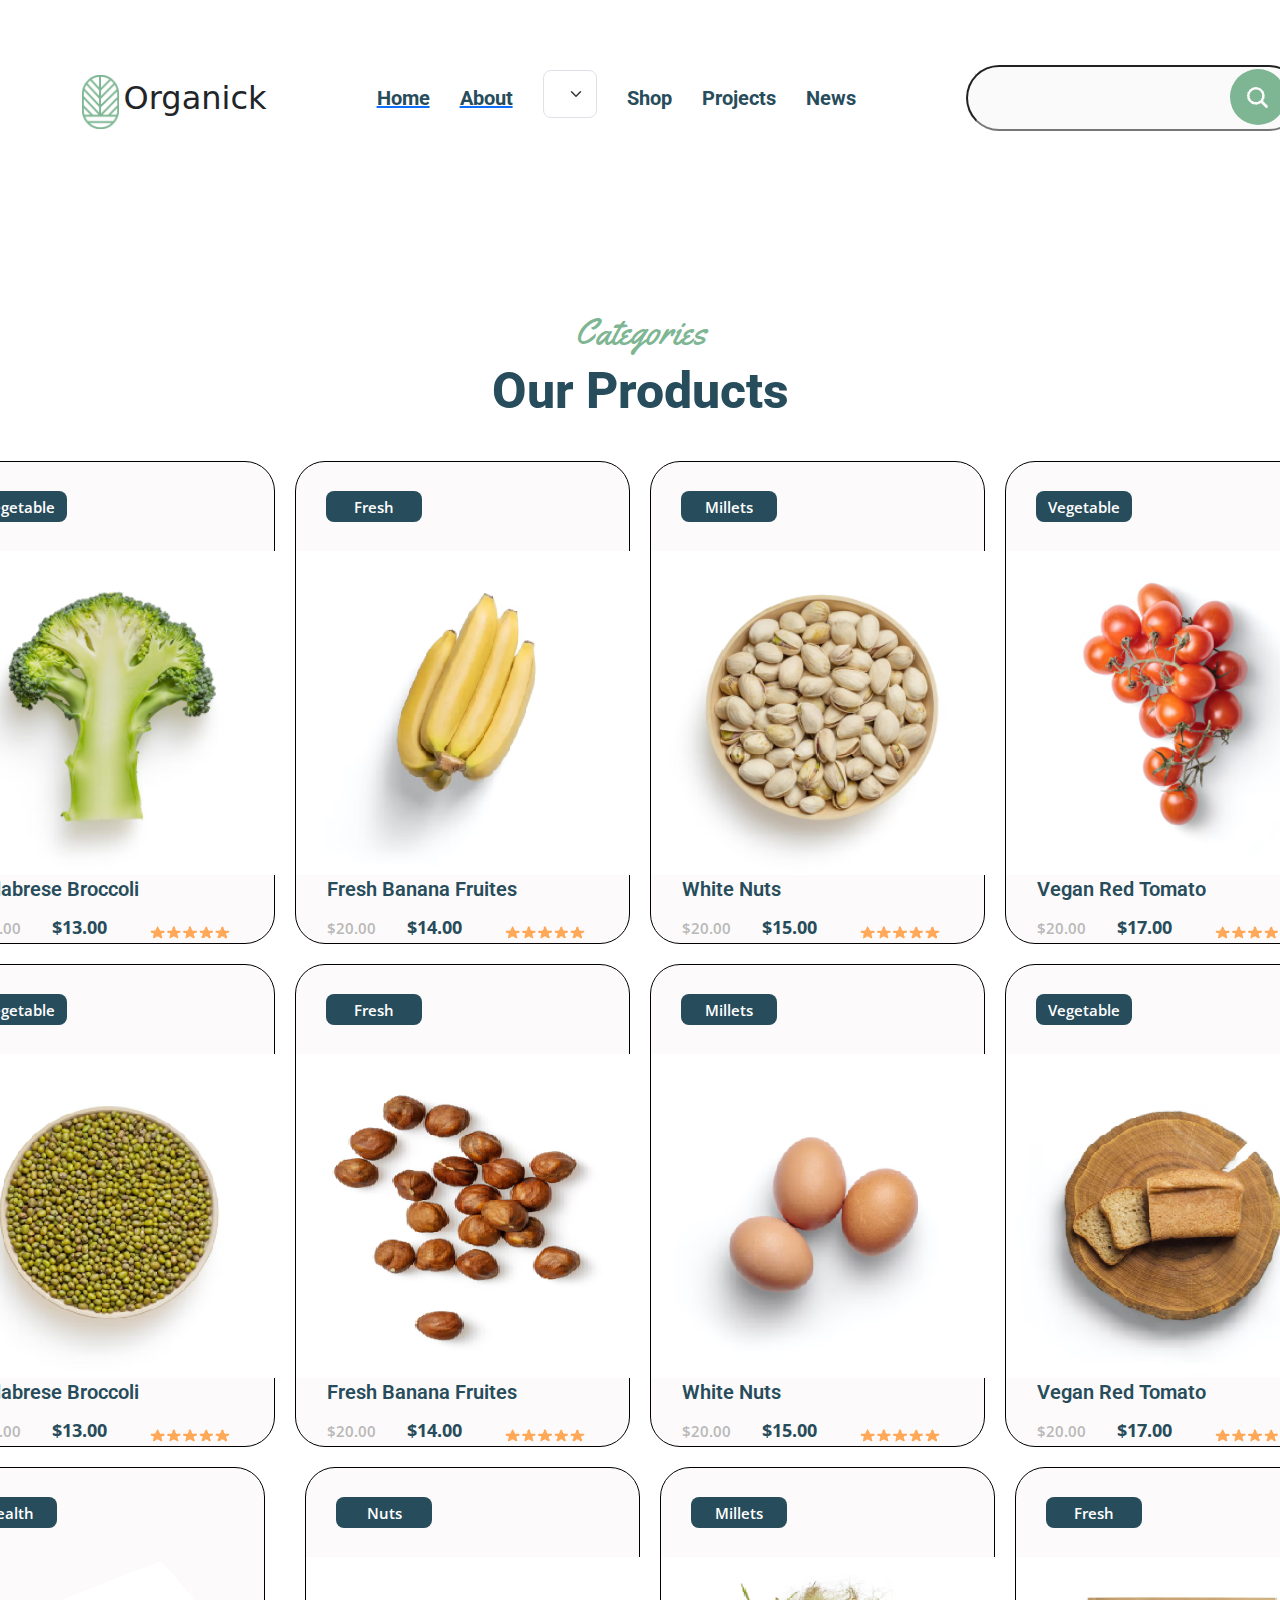
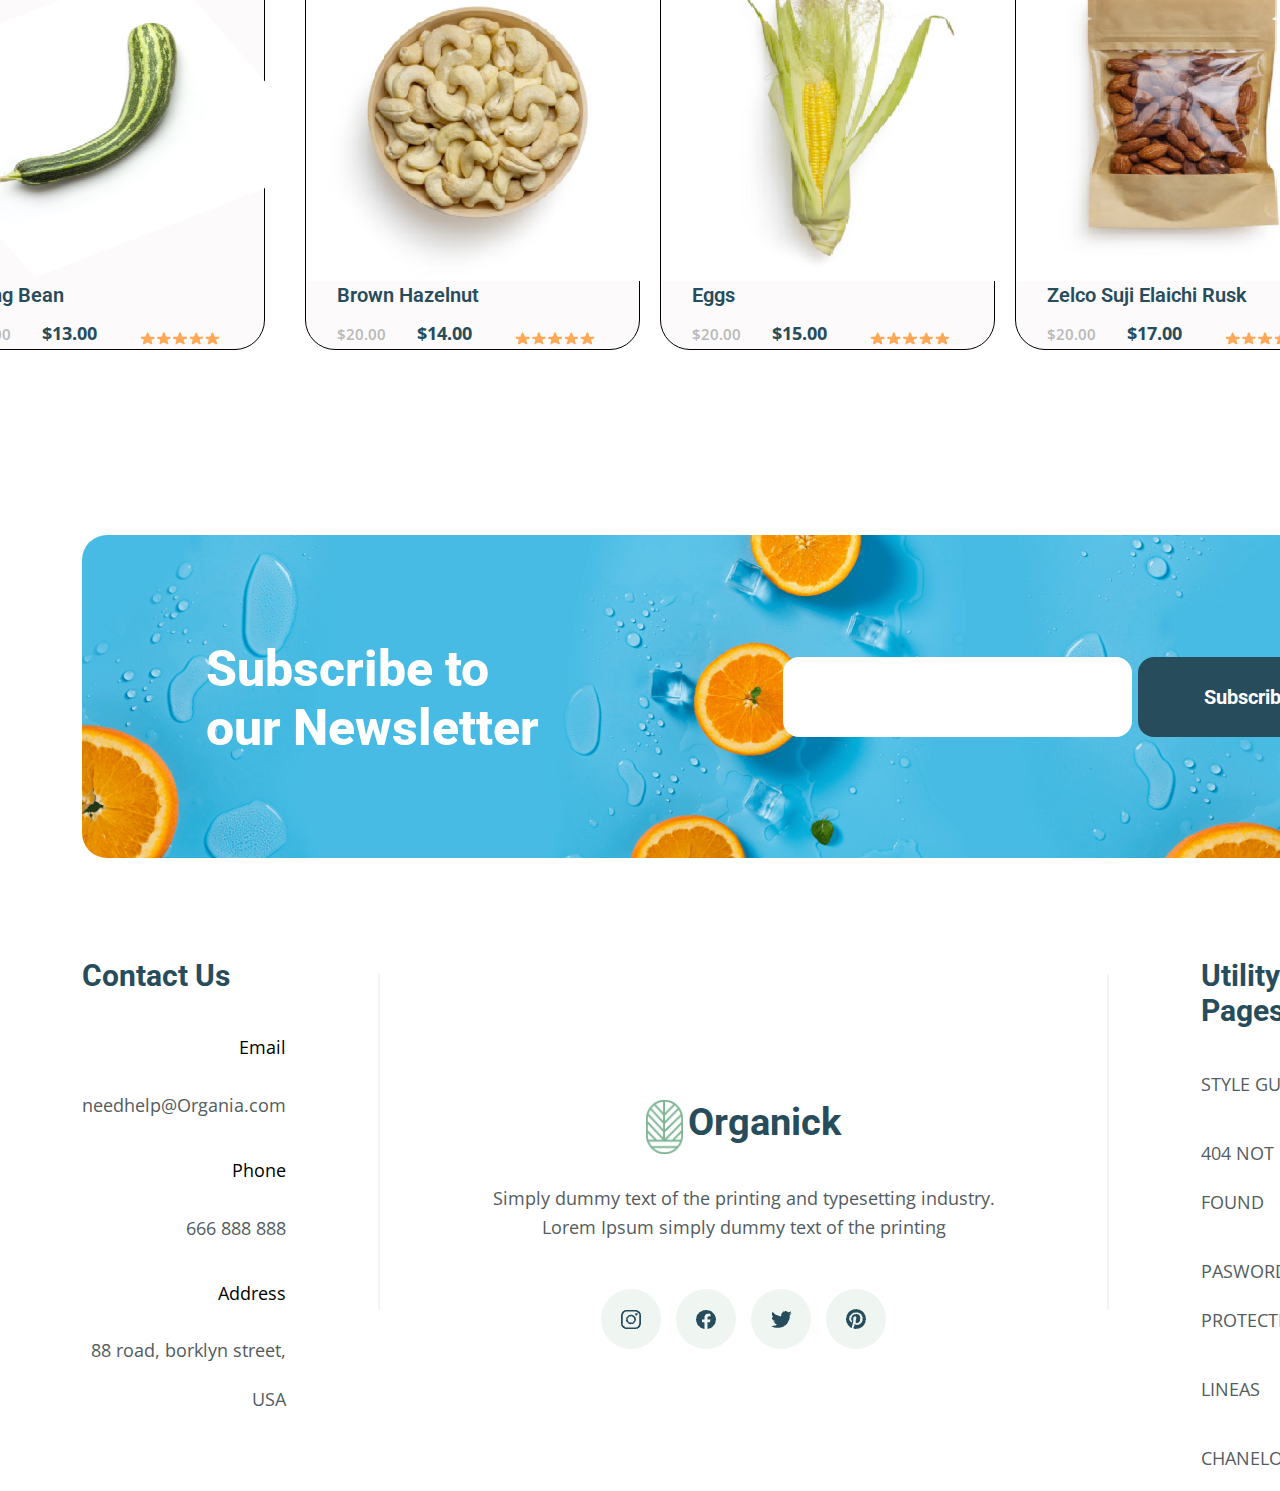
<file: assets/html/tretiy.html>
<!DOCTYPE html>
<html lang="en">

<head>
   <meta charset="UTF-8">
   <meta name="viewport" content="width=device-width, initial-scale=1.0">
   <title>Document</title>

   <!-- link__css -->
   <link rel="stylesheet" href="../css/tretiy.css">
   <!-- google__fonts -->
   <link rel="preconnect" href="https://fonts.googleapis.com">
   <link rel="preconnect" href="https://fonts.gstatic.com" crossorigin>
   <link
      href="https://fonts.googleapis.com/css2?family=Dancing+Script:wght@700&family=Dosis:wght@600&family=Gothic+A1&family=Lato:ital,wght@0,100;0,300;0,400;0,700;0,900;1,100;1,300;1,400;1,700;1,900&family=Montserrat:ital,wght@0,100..900;1,100..900&family=Mukta&family=Nunito+Sans:ital,opsz,wght@0,6..12,200..1000;1,6..12,200..1000&family=Open+Sans:ital,wght@0,300..800;1,300..800&family=Oswald:wght@200..700&family=Poppins:ital,wght@0,100;0,200;0,300;0,400;0,500;0,600;0,700;0,800;0,900;1,100;1,200;1,300;1,400;1,500;1,600;1,700;1,800;1,900&family=Prompt:ital,wght@0,100;0,200;0,300;0,400;0,500;0,600;0,700;0,800;0,900;1,100;1,200;1,300;1,400;1,500;1,600;1,700;1,800;1,900&family=Roboto:ital,wght@0,100;0,300;0,400;0,500;0,700;0,900;1,100;1,300;1,400;1,500;1,700;1,900&display=swap"
      rel="stylesheet">
   <link rel="preconnect" href="https://fonts.googleapis.com">
   <link rel="preconnect" href="https://fonts.gstatic.com" crossorigin>
   <link
      href="https://fonts.googleapis.com/css2?family=Dancing+Script:wght@700&family=Dosis:wght@600&family=Gothic+A1&family=Lato:ital,wght@0,100;0,300;0,400;0,700;0,900;1,100;1,300;1,400;1,700;1,900&family=Montserrat:ital,wght@0,100..900;1,100..900&family=Mukta&family=Nunito+Sans:ital,opsz,wght@0,6..12,200..1000;1,6..12,200..1000&family=Open+Sans:ital,wght@0,300..800;1,300..800&family=Oswald:wght@200..700&family=Poppins:ital,wght@0,100;0,200;0,300;0,400;0,500;0,600;0,700;0,800;0,900;1,100;1,200;1,300;1,400;1,500;1,600;1,700;1,800;1,900&family=Prompt:ital,wght@0,100;0,200;0,300;0,400;0,500;0,600;0,700;0,800;0,900;1,100;1,200;1,300;1,400;1,500;1,600;1,700;1,800;1,900&family=Roboto:ital,wght@0,100;0,300;0,400;0,500;0,700;0,900;1,100;1,300;1,400;1,500;1,700;1,900&display=swap"
      rel="stylesheet">
   <link rel="preconnect" href="https://fonts.googleapis.com">
   <link rel="preconnect" href="https://fonts.gstatic.com" crossorigin>
   <link
      href="https://fonts.googleapis.com/css2?family=Dancing+Script:wght@700&family=Dosis:wght@600&family=Gothic+A1&family=Lato:ital,wght@0,100;0,300;0,400;0,700;0,900;1,100;1,300;1,400;1,700;1,900&family=Montserrat:ital,wght@0,100..900;1,100..900&family=Mukta&family=Nunito+Sans:ital,opsz,wght@0,6..12,200..1000;1,6..12,200..1000&family=Open+Sans:ital,wght@0,300..800;1,300..800&family=Oswald:wght@200..700&family=Poppins:ital,wght@0,100;0,200;0,300;0,400;0,500;0,600;0,700;0,800;0,900;1,100;1,200;1,300;1,400;1,500;1,600;1,700;1,800;1,900&family=Prompt:ital,wght@0,100;0,200;0,300;0,400;0,500;0,600;0,700;0,800;0,900;1,100;1,200;1,300;1,400;1,500;1,600;1,700;1,800;1,900&family=Roboto:ital,wght@0,100;0,300;0,400;0,500;0,700;0,900;1,100;1,300;1,400;1,500;1,700;1,900&family=Yellowtail&display=swap"
      rel="stylesheet">

 <!-- bootsrap -->

   <link rel="stylesheet" href="	https://cdn.jsdelivr.net/npm/bootstrap@5.3.3/dist/css/bootstrap.min.css">

</head>

<body>

   <!-- main-start -->

   <main>


      <!-- header-start -->

      <header>
         <div class="container">
            <div class="header-div">
               <div class="left__header">
                  <img src="../images/organic_logo.png" alt="organic-logo">
                  <h2>Organick</h2>
               </div>
               <div class="center__header">
                  <a href="../../index.html">
                     <h2>Home</h2>
                  </a>
                  <a href="./vtoroy.html">
                     <h2>About</h2>
                  </a>
                  <select class="form-select form-select-lg mb-3" aria-label="Large select example">
                     <option selected>Pages</option>
                    <a href="./services.html"> <option value="1">Services</option></a>
                     <option value="2">Quality Standard</option>
                     <option value="3">Portfolio Standard</option>
                   </select>
                  <h2>Shop</h2>
                  <h2>Projects</h2>
                  <h2>News</h2>
               </div>
               <div class="right__header">
                  <div class="input">
                     <input type="search">
                  </div>
                  <div class="img-search">
                     <img src="../images/search.png" alt="search">
                  </div>
                  <div class="cart-button">
                     <img src="../images/Cart.png" alt="card-button">
                  </div>
               </div>
            </div>
         </div>
      </header>

      <!-- header-end -->

                            


      <!-- section__intro-start -->

      <section class="section__intro">
         <div class="container">
            <h2 class="intro-h2">Categories </h2>
            <p class="intro-p">Our Products</p>
            <div class="intro-colum">
               <div class="intro-df">
                  <div class="intro-block">
                     <button>Vegetable</button>
                     <a href="./shop-single.html"> <img src="../../assets/images/cabbage.png" alt="garlic"></a>
                     <h2>Calabrese Broccoli</h2>
                     <div class="intro-block-df-t">
                        <div class="left3">
                           <h2>$20.00</h2>
                           <h3>$13.00</h3>
                        </div>
                        <div class="right3">
                           <img src="../../assets/images/Star.png" alt="star">
                        </div>
                     </div>
                  </div>
                  <div class="intro-block">
                     <button>Fresh</button>
                     <a href="./shop-single.html"> <img src="../../assets/images/banana.png" alt="banana"></a>
                     <h2>Fresh Banana Fruites</h2>
                     <div class="intro-block-df-t">
                        <div class="left3">
                           <h2>$20.00</h2>
                           <h3>$14.00</h3>
                        </div>
                        <div class="right3">
                           <img src="../../assets/images/Star.png" alt="star">
                        </div>
                     </div>
                  </div>
                  <div class="intro-block">
                     <button>Millets</button>
                     <a href="./shop-single.html"> <img src="../../assets/images/nuts.png" alt="White-nuts"></a>
                     <h2>White Nuts</h2>
                     <div class="intro-block-df-t">
                        <div class="left3">
                           <h2>$20.00</h2>
                           <h3>$15.00</h3>
                        </div>
                        <div class="right3">
                           <img src="../../assets/images/Star.png" alt="star">
                        </div>
                     </div>
                  </div>
                  </a>
                  <div class="intro-block">
                     <button>Vegetable</button>
                     <a href="./shop-single.html"> <img src="../../assets/images/tomato.png" alt="Red-tomato"></a>
                     <h2>Vegan Red Tomato</h2>
                     <div class="intro-block-df-t">
                        <div class="left3">
                           <h2>$20.00</h2>
                           <h3>$17.00</h3>
                        </div>
                        <div class="right3">
                           <img src="../../assets/images/Star.png" alt="star">
                        </div>
                     </div>
                  </div>
               </div>
               <div class="intro-df">
                  </a>
                  <div class="intro-block">
                     <button>Vegetable</button>
                     <a href="./shop-single.html"> <img src="../../assets/images/bean.png" alt="garlic"></a>
                     <h2>Calabrese Broccoli</h2>
                     <div class="intro-block-df-t">
                        <div class="left3">
                           <h2>$20.00</h2>
                           <h3>$13.00</h3>
                        </div>
                        <div class="right3">
                           <img src="../../assets/images/Star.png" alt="star">
                        </div>
                     </div>
                  </div>
                  <div class="intro-block">
                     <button>Fresh</button>
                     <a href="./shop-single.html"><img src="../../assets/images/Brown-Hazelnut.png"
                        alt="banana"></a>
                     <h2>Fresh Banana Fruites</h2>
                     <div class="intro-block-df-t">
                        <div class="left3">
                           <h2>$20.00</h2>
                           <h3>$14.00</h3>
                        </div>
                        <div class="right3">
                           <img src="../../assets/images/Star.png" alt="star">
                        </div>
                     </div>
                  </div>
                  </a>
                  <div class="intro-block">
                     <button>Millets</button>
                     <a href="./shop-single.html"> <img src="../../assets/images/eggs.png" alt="White-nuts"></a>
                     <h2>White Nuts</h2>
                     <div class="intro-block-df-t">
                        <div class="left3">
                           <h2>$20.00</h2>
                           <h3>$15.00</h3>
                        </div>
                        <div class="right3">
                           <img src="../../assets/images/Star.png" alt="star">
                        </div>
                     </div>
                  </div>
                  </a>
                  <div class="intro-block">
                     <button>Vegetable</button>
                     <a href="./shop-single.html"><img src="../../assets/images/bread.png" alt="Red-tomato"></a>
                     <h2>Vegan Red Tomato</h2>
                     <div class="intro-block-df-t">
                        <div class="left3">
                           <h2>$20.00</h2>
                           <h3>$17.00</h3>
                        </div>
                        <div class="right3">
                           <img src="../../assets/images/Star.png" alt="star">
                        </div>
                     </div>
                  </div>
               </div>
               <div class="intro-df">
                  </a>
                  <div class="intro-block">
                     <button>Health</button>
                     <a href="./shop-single.html"><img src="../../assets/images/Image(2).png" alt="Mung-Bean"></a>
                     <h2>Mung Bean</h2>
                     <div class="intro-block-df-t">
                        <div class="left3">
                           <h2>$20.00</h2>
                           <h3>$13.00</h3>
                        </div>
                        <div class="right3">
                           <img src="../../assets/images/Star.png" alt="star">
                        </div>
                     </div>
                  </div>
                  <a href="./shop-single.html">
                     <div class="intro-block">
                  </a>
                  <button>Nuts</button>
                  <img src="../../assets/images/Photo.png" alt="Brown-Hazelnut">
                  <h2>Brown Hazelnut</h2>
                  <div class="intro-block-df-t">
                     <div class="left3">
                        <h2>$20.00</h2>
                        <h3>$14.00</h3>
                     </div>
                     <div class="right3">
                        <img src="../../assets/images/Star.png" alt="star">
                     </div>
                  </div>
               </div>
               </a>
               <div class="intro-block">
                  <button>Millets</button>
                  <a href="./shop-single.html"> <img src="../../assets/images/Photo(1).png" alt="Eggs"></a>
                  <h2>Eggs</h2>
                  <div class="intro-block-df-t">
                     <div class="left3">
                        <h2>$20.00</h2>
                        <h3>$15.00</h3>
                     </div>
                     <div class="right3">
                        <img src="../../assets/images/Star.png" alt="star">
                     </div>
                  </div>
               </div>
             
                  <div class="intro-block">
               <button>Fresh</button>
               <a href="./shop-single.html"><img src="../../assets/images/Photo(2).png" alt="Zelco Suji Elaichi Rusk"></a>
               <h2>Zelco Suji Elaichi Rusk</h2>
               <div class="intro-block-df-t">
                  <div class="left3">
                     <h2>$20.00</h2>
                     <h3>$17.00</h3>
                  </div>
                  <div class="right3">
                     <img src="../../assets/images/Star.png" alt="star">
                  </div>
               </div>
            </div>
         </div>
         </div>
         </div>
      </section>

      <!-- section__intro-end -->



      <!-- section__goluboy-start -->


      <section class="section-goluboy">
         <div class="container">
            <div class="goluboy">
               <div class="vn-goluboy">
                  <div class="left-goluboy">
                     <p>Subscribe to
                        our Newsletter
                     </p>
                  </div>
                  <div class="right-goluboy">
                     <input type="email">
                     <button>Subscribe</button>
                  </div>
               </div>
            </div>
         </div>
      </section>

      <!-- section__goluboy-end -->
      <!-- 


 -->
      <!-- footer-start -->

      <footer>
         <div class="container">
            <div class="footer">
               <div class="left-footer">
                  <div class="start">
                     <h2>Contact Us</h2>
                  </div>
                  <div class="center">
                     <div class="center-center">
                        <h3>Email</h3>
                        <p>needhelp@Organia.com</p>
                     </div>
                     <div class="center-center">
                        <h3>Phone</h3>
                        <p>666 888 888</p>
                     </div>
                     <div class="center-center">
                        <h3>Address</h3>
                        <p>88 road, borklyn street, USA</p>
                     </div>
                  </div>
               </div>
               <hr class="hr">
               <div class="center-footer">
                  <div class="left__header-1">
                     <img src="../../assets/images/organic_logo.png" alt="organic">
                     <h1>Organick</h1>
                  </div>
                  <div class="center-start">
                     <p>Simply dummy text of the printing and typesetting industry.
                        Lorem Ipsum simply dummy text of the printing </p>
                  </div>
                  <div class="center-end">
                     <div class="img-krug">
                        <img src="../images/Insta.png" alt="instagram">
                     </div>
                     <div class="img-krug">
                        <img src="../images/Vector(6).png" alt="feysbook">
                     </div>
                     <div class="img-krug">
                        <img src="../images/Vector(7).png" alt="twiter">
                     </div>
                     <div class="img-krug">
                        <img src="../images/Vector(8).png" alt="insta">
                     </div>
                  </div>
               </div>
               <hr class="hr">
               <div class="right-footer">
                  <div class="left-right-footer">
                     <h2>Utility Pages</h2>
                  </div>
                  <div class="right-right-footer">
                     <h4>STYLE GUID</h4>
                     <h4>404 NOT FOUND</h4>
                     <h4>PASWORD PROTECTED</h4>
                     <h4>LINEAS</h4>
                     <h4>CHANELOG</h4>
                  </div>
               </div>
            </div>
         </div>
      </footer>

      <!-- footer-end -->

   </main>

   <!-- main-end -->

</body>

</html>
</file>
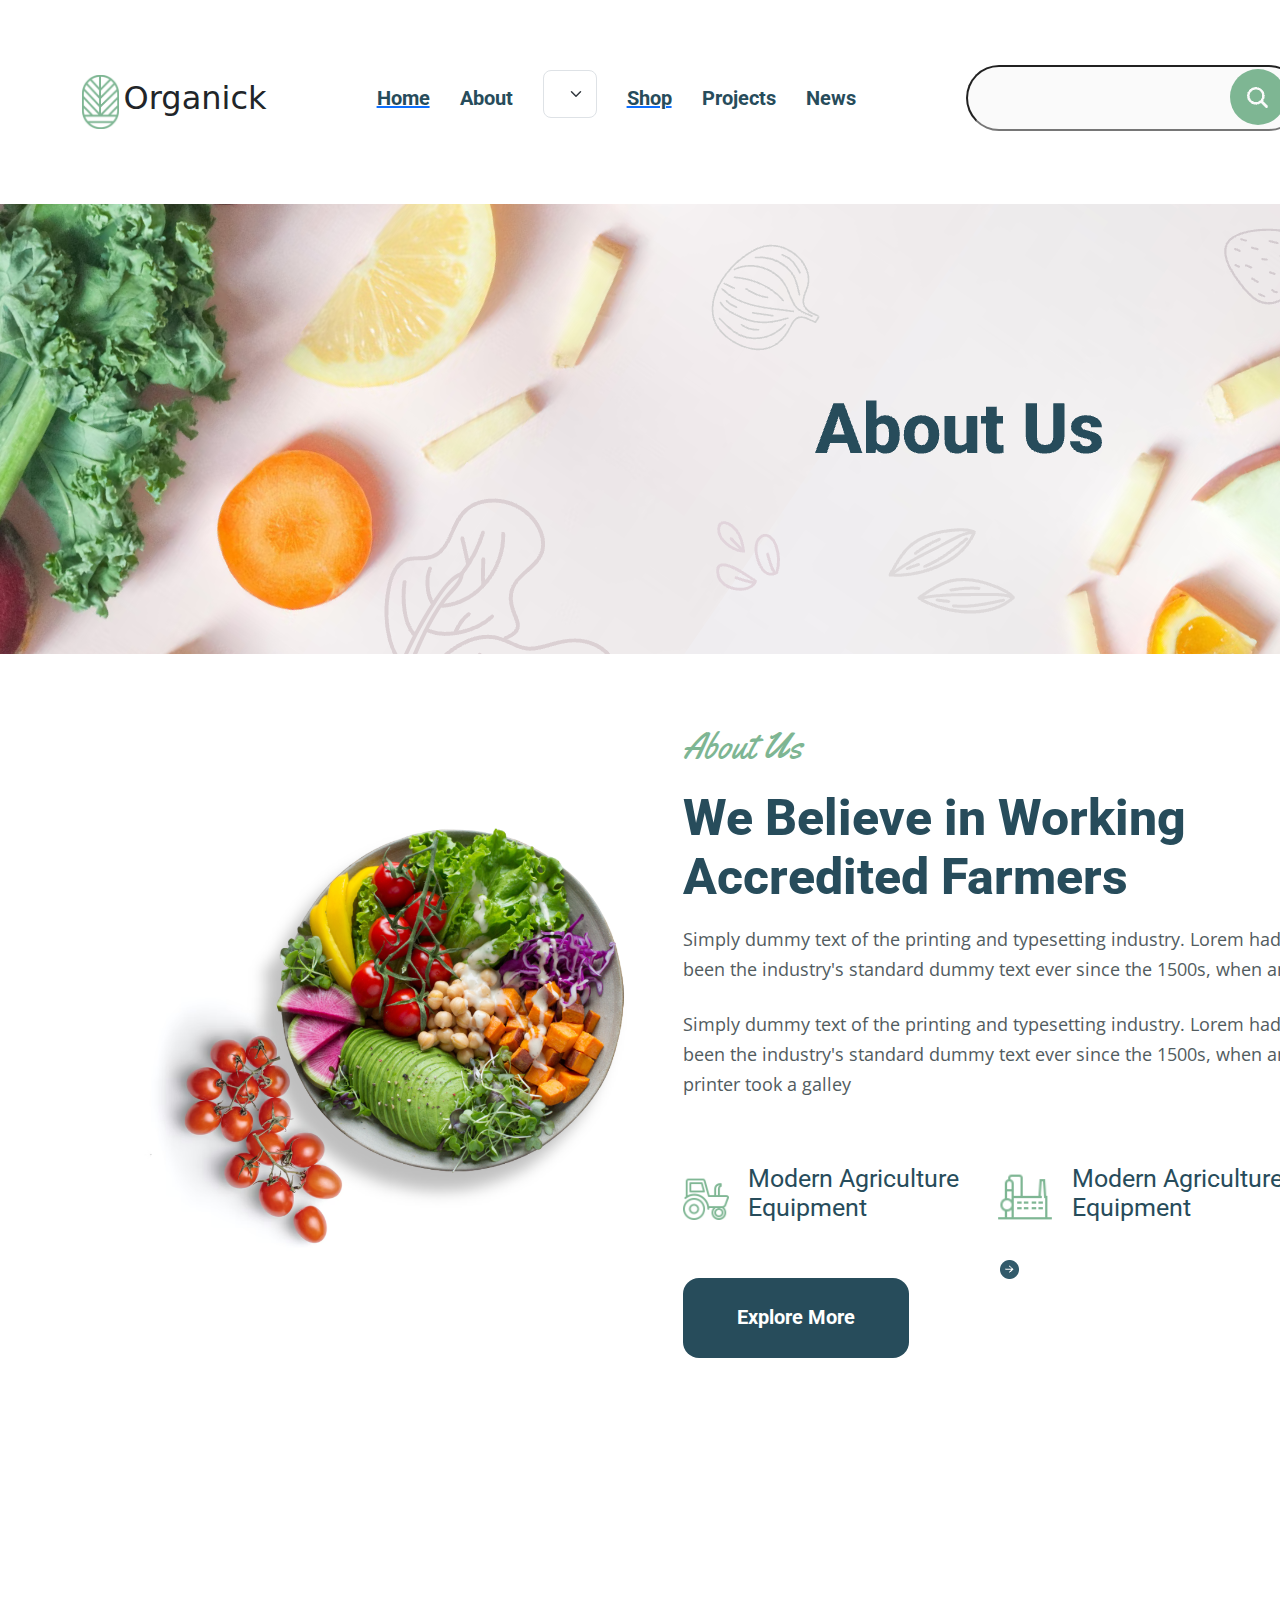
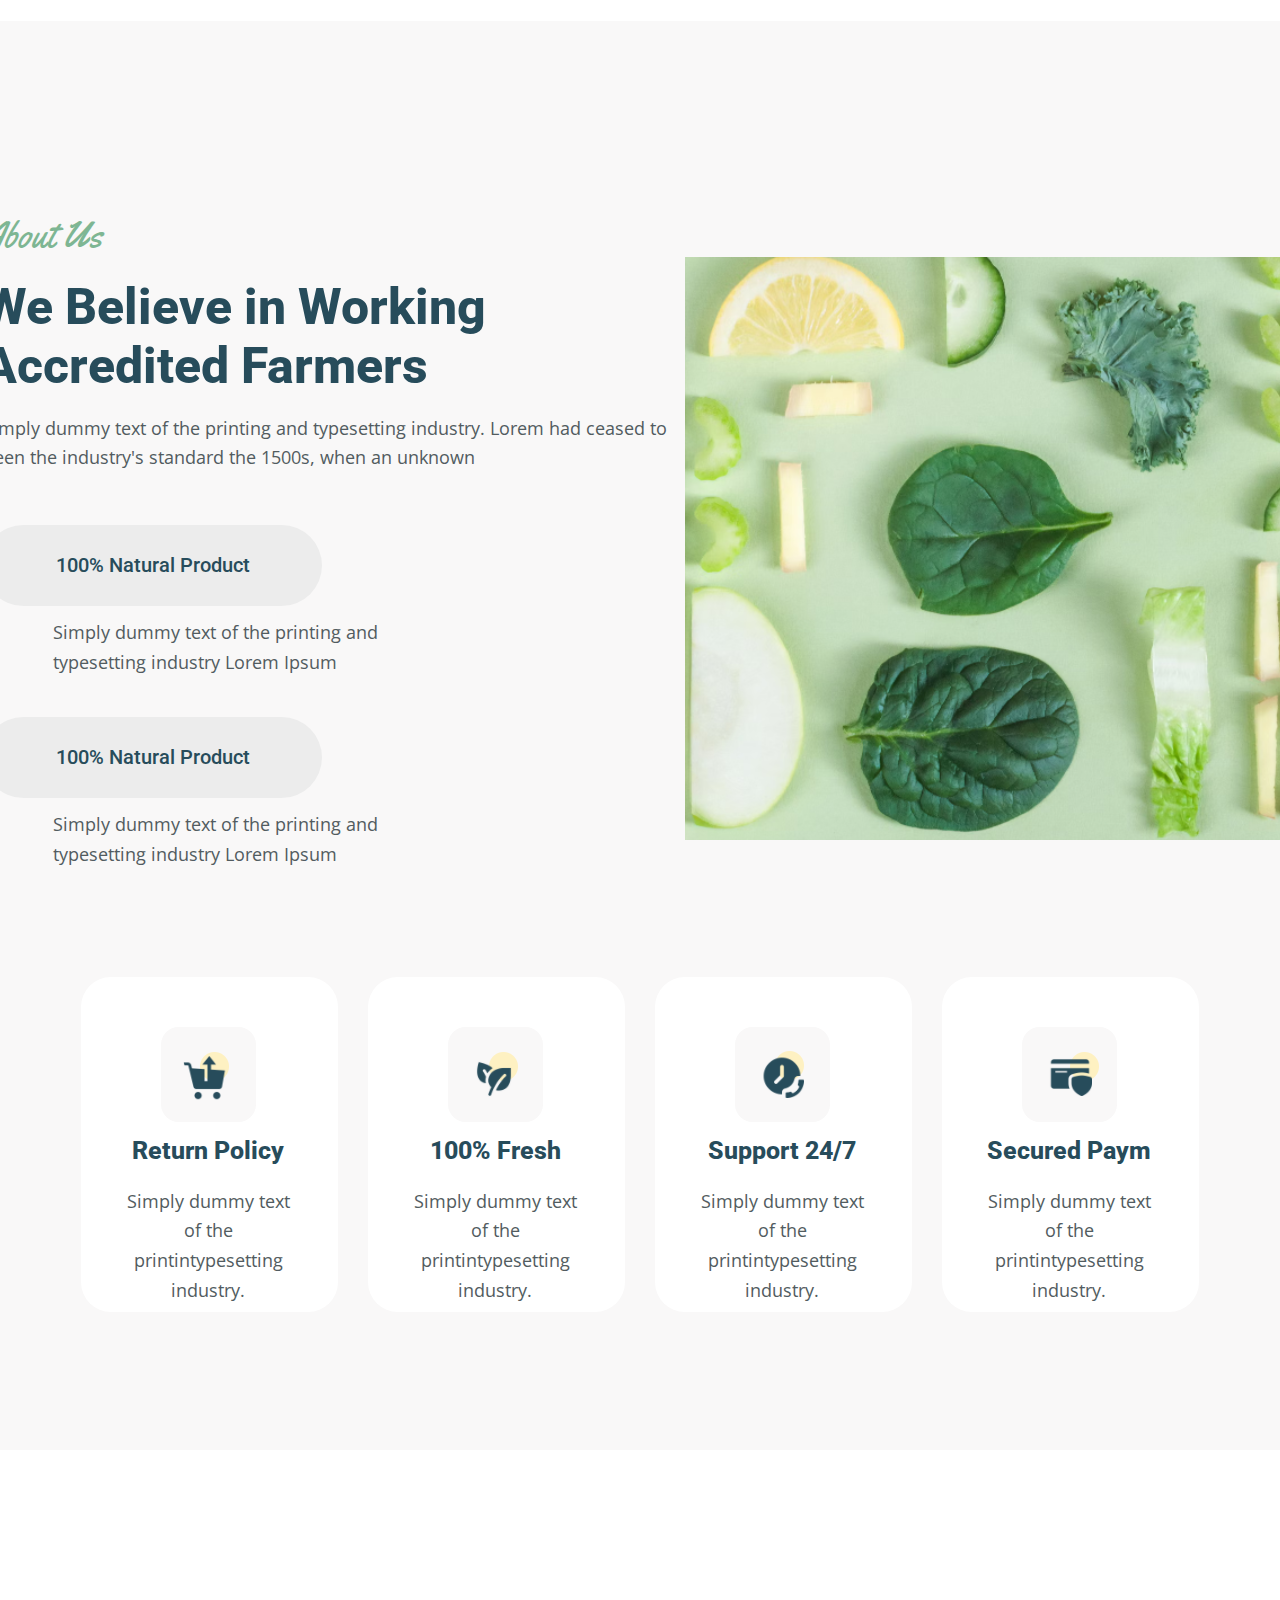
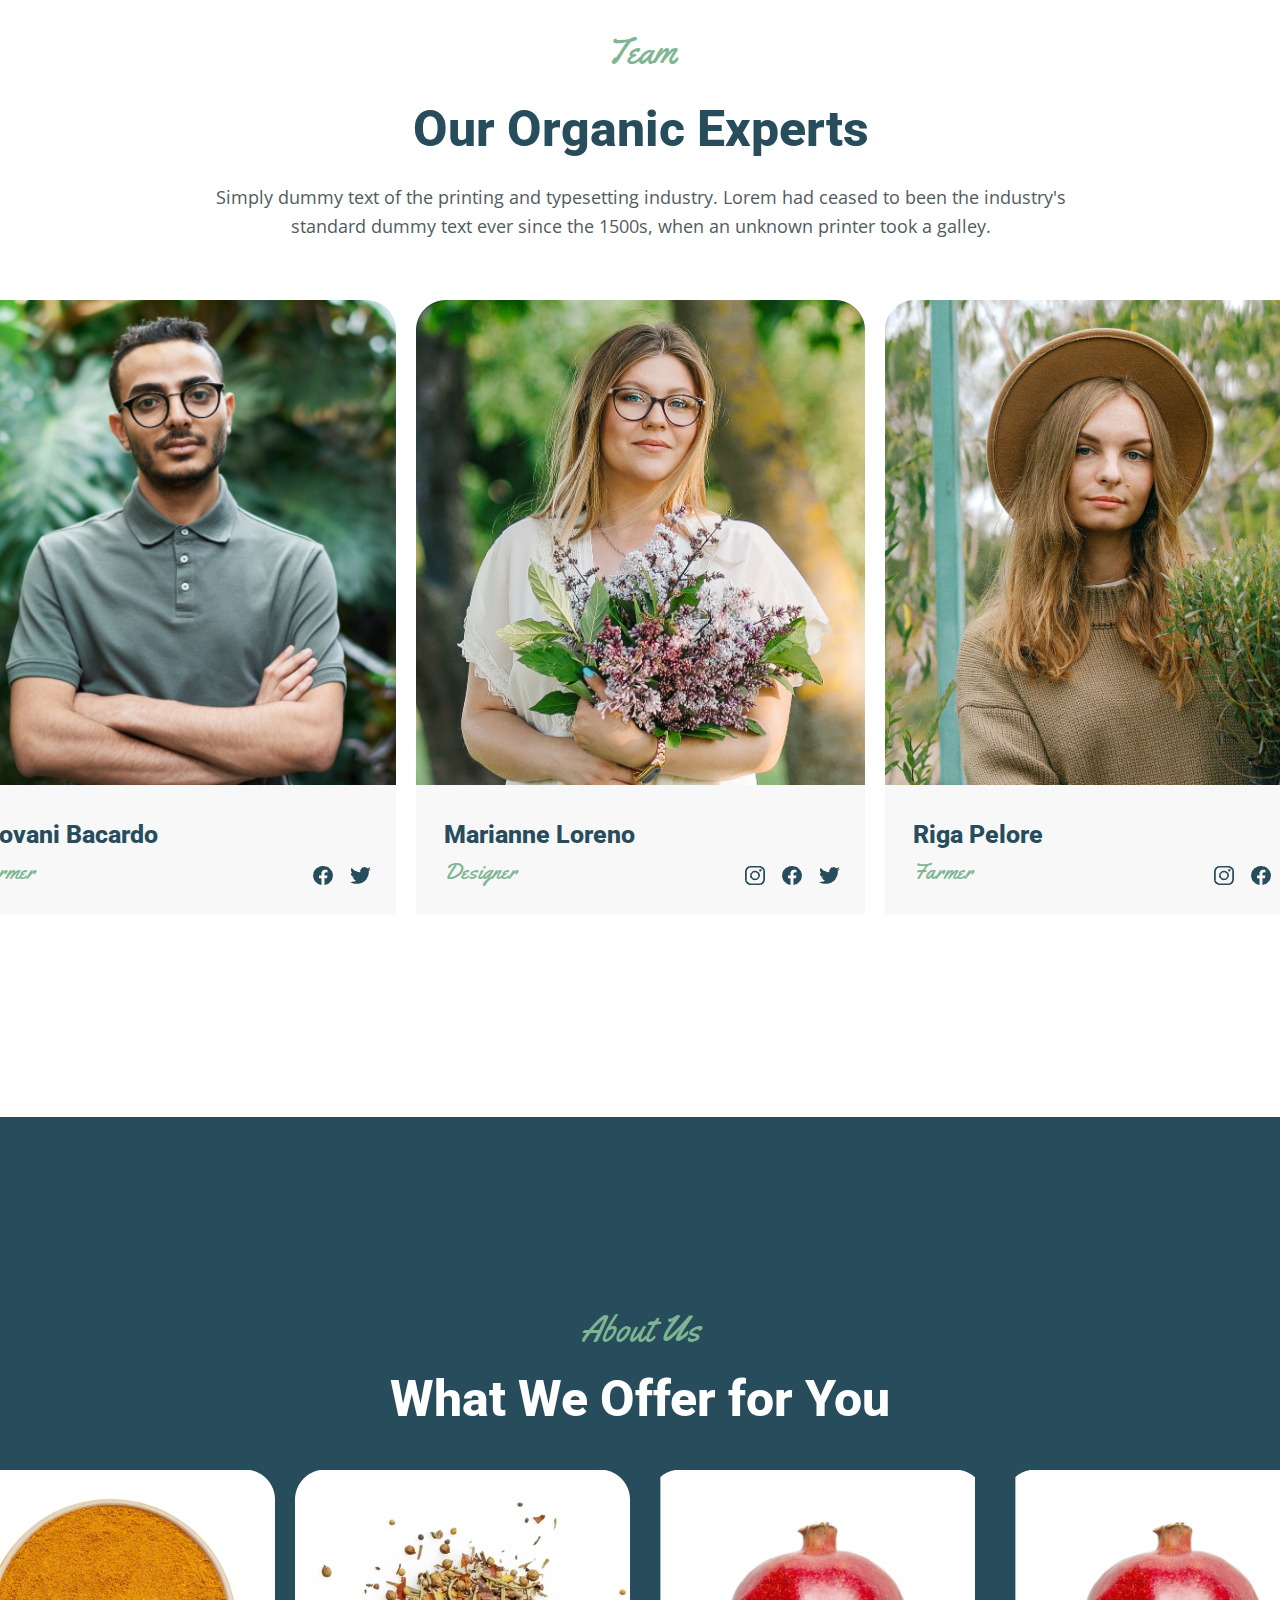
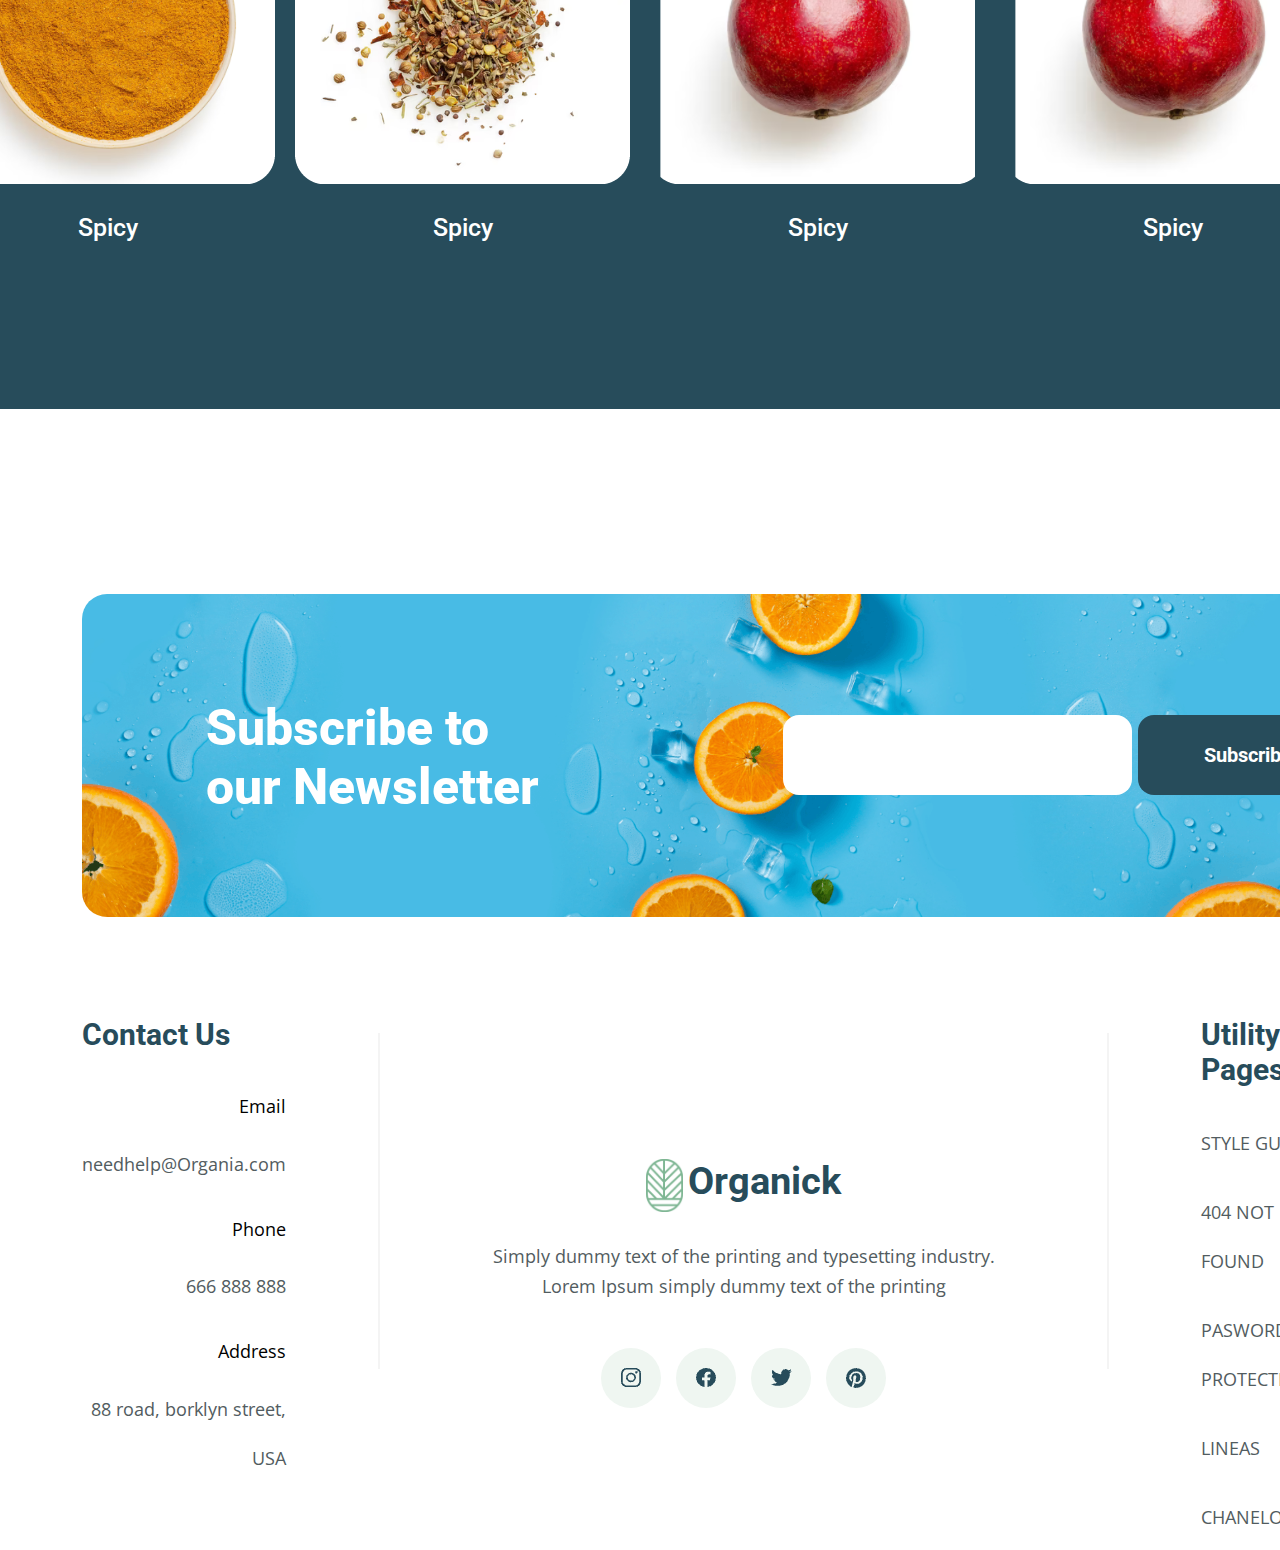
<file: assets/html/vtoroy.html>
<!DOCTYPE html>
<html lang="en">

<head>
   <meta charset="UTF-8">
   <meta name="viewport" content="width=device-width, initial-scale=1.0">
   <title>Document</title>

   <!-- link__css -->
   <link rel="stylesheet" href="../css/vtoroy.css">
   <!-- google__fonts -->
   <link rel="preconnect" href="https://fonts.googleapis.com">
   <link rel="preconnect" href="https://fonts.gstatic.com" crossorigin>
   <link
      href="https://fonts.googleapis.com/css2?family=Dancing+Script:wght@700&family=Dosis:wght@600&family=Gothic+A1&family=Lato:ital,wght@0,100;0,300;0,400;0,700;0,900;1,100;1,300;1,400;1,700;1,900&family=Montserrat:ital,wght@0,100..900;1,100..900&family=Mukta&family=Nunito+Sans:ital,opsz,wght@0,6..12,200..1000;1,6..12,200..1000&family=Open+Sans:ital,wght@0,300..800;1,300..800&family=Oswald:wght@200..700&family=Poppins:ital,wght@0,100;0,200;0,300;0,400;0,500;0,600;0,700;0,800;0,900;1,100;1,200;1,300;1,400;1,500;1,600;1,700;1,800;1,900&family=Prompt:ital,wght@0,100;0,200;0,300;0,400;0,500;0,600;0,700;0,800;0,900;1,100;1,200;1,300;1,400;1,500;1,600;1,700;1,800;1,900&family=Roboto:ital,wght@0,100;0,300;0,400;0,500;0,700;0,900;1,100;1,300;1,400;1,500;1,700;1,900&display=swap"
      rel="stylesheet">
   <link rel="preconnect" href="https://fonts.googleapis.com">
   <link rel="preconnect" href="https://fonts.gstatic.com" crossorigin>
   <link
      href="https://fonts.googleapis.com/css2?family=Dancing+Script:wght@700&family=Dosis:wght@600&family=Gothic+A1&family=Lato:ital,wght@0,100;0,300;0,400;0,700;0,900;1,100;1,300;1,400;1,700;1,900&family=Montserrat:ital,wght@0,100..900;1,100..900&family=Mukta&family=Nunito+Sans:ital,opsz,wght@0,6..12,200..1000;1,6..12,200..1000&family=Open+Sans:ital,wght@0,300..800;1,300..800&family=Oswald:wght@200..700&family=Poppins:ital,wght@0,100;0,200;0,300;0,400;0,500;0,600;0,700;0,800;0,900;1,100;1,200;1,300;1,400;1,500;1,600;1,700;1,800;1,900&family=Prompt:ital,wght@0,100;0,200;0,300;0,400;0,500;0,600;0,700;0,800;0,900;1,100;1,200;1,300;1,400;1,500;1,600;1,700;1,800;1,900&family=Roboto:ital,wght@0,100;0,300;0,400;0,500;0,700;0,900;1,100;1,300;1,400;1,500;1,700;1,900&display=swap"
      rel="stylesheet">
   <link rel="preconnect" href="https://fonts.googleapis.com">
   <link rel="preconnect" href="https://fonts.gstatic.com" crossorigin>
   <link
      href="https://fonts.googleapis.com/css2?family=Dancing+Script:wght@700&family=Dosis:wght@600&family=Gothic+A1&family=Lato:ital,wght@0,100;0,300;0,400;0,700;0,900;1,100;1,300;1,400;1,700;1,900&family=Montserrat:ital,wght@0,100..900;1,100..900&family=Mukta&family=Nunito+Sans:ital,opsz,wght@0,6..12,200..1000;1,6..12,200..1000&family=Open+Sans:ital,wght@0,300..800;1,300..800&family=Oswald:wght@200..700&family=Poppins:ital,wght@0,100;0,200;0,300;0,400;0,500;0,600;0,700;0,800;0,900;1,100;1,200;1,300;1,400;1,500;1,600;1,700;1,800;1,900&family=Prompt:ital,wght@0,100;0,200;0,300;0,400;0,500;0,600;0,700;0,800;0,900;1,100;1,200;1,300;1,400;1,500;1,600;1,700;1,800;1,900&family=Roboto:ital,wght@0,100;0,300;0,400;0,500;0,700;0,900;1,100;1,300;1,400;1,500;1,700;1,900&family=Yellowtail&display=swap"
      rel="stylesheet">

 <!-- bootsrap -->

 <link rel="stylesheet" href="	https://cdn.jsdelivr.net/npm/bootstrap@5.3.3/dist/css/bootstrap.min.css">

</head>

<body>

   <!-- main-start -->

   <main>


      <!-- header-start -->

      <header>
         <div class="container">
            <div class="header-div">
               <div class="left__header">
                  <img src="../images/organic_logo.png" alt="organic-logo">
                  <h2>Organick</h2>
               </div>
               <div class="center__header">
                  <a href="../../index.html">
                     <h2>Home</h2>
                  </a>
                  <h2>About</h2>
                  <select class="form-select form-select-lg mb-3" aria-label="Large select example">
                     <option selected>Pages</option>
                     <a href="./services.html"><option value="1">Services</option></a>
                     <option value="2">Quality Standard</option>
                     <option value="3">Portfolio Standard</option>
                   </select>
                  <a href="../html/tretiy.html">
                     <h2>Shop</h2>
                  </a>
                  <h2>Projects</h2>
                  <h2>News</h2>
               </div>
               <div class="right__header">
                  <div class="input">
                     <input type="search">
                  </div>
                  <div class="img-search">
                     <img src="../images/search.png" alt="search">
                  </div>
                  <div class="cart-button">
                     <img src="../images/Cart.png" alt="card-button">
                  </div>
               </div>
            </div>
         </div>
      </header>

      <!-- header-end -->

      <!-- section__backround-start -->

      <div class="section-backround">

      </div>

      <!-- section__backround-end -->

      <!-- vtoroy-section-start -->
      <section class="vtoroy-section">
         <div class="container">
            <div class="vtoroy">
               <div class="left-ftoroy">
                  <img src="../images/Image(1).png" alt="good">
               </div>
               <div class="right-acardion">
                  <div class="left-right-acardion">
                     <h1>About Us</h1>
                     <h2>We Believe in Working
                        Accredited Farmers</h2>
                     <p>Simply dummy text of the printing and typesetting industry. Lorem had ceased to been the
                        industry's standard dummy text ever since the 1500s, when an unknown </p>
                     <p> Simply dummy text of the printing and typesetting industry. Lorem had ceased to been the
                        industry's standard dummy text ever since the 1500s, when an unknown printer took a galley</p>
                  </div>
                  <div class="center-right-acardion">
                     <div class="center-df">
                        <div class="left-1">
                           <img src="../images/Tractor.png" alt="organic-food">
                        </div>
                        <div class="right-2">
                           <h2>Modern Agriculture
                              Equipment
                           </h2>

                        </div>
                     </div>
                     <div class="center-df">
                        <div class="left-1">
                           <img src="../images/Chemical Plant.png" alt="organic-pochta">
                        </div>
                        <div class="right-2">
                           <h2>Modern Agriculture
                              Equipment
                           </h2>
                        </div>
                     </div>
                  </div>
                  <div class="right-right-acardion">
                     <button>Explore More</button>
                     <img src="../images/Aerrow.png" alt="strelka">
                  </div>
               </div>
            </div>
         </div>
      </section>

      <!-- vtoroy-section-end -->


      <!-- hello-start -->

      <section class="section__hello">
         <div class="container">
            <div class="hello">
               <div class="left-hello">
                  <div class="left-right-acardion">
                     <h3>About Us</h3>
                     <h2>We Believe in Working
                        Accredited Farmers</h2>
                     <p>Simply dummy text of the printing and typesetting industry. Lorem had ceased to been the
                        industry's standard the 1500s, when an unknown</p>
                  </div>
                  <div class="left-right-hello">
                     <div class="block-hello">
                        <div class="button-r21">
                           <!-- <img src="../images/Icon.png" alt=""> -->
                           <button>100% Natural Product</button>
                        </div>
                        <p>Simply dummy text of the printing and typesetting industry Lorem Ipsum</p>
                     </div>
                     <div class="block-hello">
                        <div class="button-r21">
                           <button>100% Natural Product</button>
                        </div>
                        <p>Simply dummy text of the printing and typesetting industry Lorem Ipsum</p>
                     </div>
                  </div>
               </div>
               <div class="right-hello">
                  <img src="../images/Image(3).png" alt="big-green">
               </div>
            </div>
            <div class="end-df-hello">
               <div class="block-r12">
                  <div class="vn-r12">
                     <img src="../images/Icon(1).png" alt="icon-1">
                     <h2>Return Policy</h2>
                     <p>Simply dummy text of the printintypesetting industry.</p>
                  </div>
               </div>
               <div class="block-r12">
                  <div class="vn-r12">
                     <img src="../images/Icon(2).png" alt="icon-2">
                     <h2>100% Fresh</h2>
                     <p>Simply dummy text of the printintypesetting industry.</p>
                  </div>
               </div>
               <div class="block-r12">
                  <div class="vn-r12">
                     <img src="../images/Icon(3).png" alt="icon-3">
                     <h2>Support 24/7</h2>
                     <p>Simply dummy text of the printintypesetting industry.</p>
                  </div>
               </div>
               <div class="block-r12">
                  <div class="vn-r12">
                     <img src="../images/Icon(4).png" alt="icon-4">
                     <h2>Secured Paym</h2>
                     <p>Simply dummy text of the printintypesetting industry.</p>
                  </div>
               </div>
            </div>
         </div>
      </section>

      <!-- hello-end -->

      <!-- section-organic-exsperts-starts -->

      <section class="section-organic-exsperts">
         <div class="container">
            <div class="organic-experts">
               <div class="experts-texts">
                  <h2>Team</h2>
                  <h3>Our Organic Experts</h3>
                  <p>Simply dummy text of the printing and typesetting industry. Lorem had ceased to been the industry's
                     standard dummy text ever since the 1500s, when an unknown printer took a galley.</p>
               </div>
               <div class="experts-df">
                  <div class="experts-block">
                     <div class="left-experts-block">
                        <img src="../images/dyada.png" alt="first-experts">
                     </div>
                     <div class="right-experts-block">
                        <h2>Giovani Bacardo</h2>
                        <div class="expert-mini-df">
                      <div class="left-mini-experts"><h3>Farmer</h3></div>                          
                      <div class="right-mini-experts">
                        <img src="../images/Vector(6).png" alt="n21">
                        <img src="../images/Vector(7).png" alt="n23">
                      </div>                          
                        </div>
                     </div>
                  </div>
                  <div class="experts-block">
                     <div class="left-experts-block">
                        <img src="../images/second-experts.png" alt="first-experts">
                     </div>
                     <div class="right-experts-block">
                        <h2>Marianne Loreno</h2>
                        <div class="expert-mini-df">
                      <div class="left-mini-experts"><h3>Designer</h3></div>                          
                      <div class="right-mini-experts">
                        <img src="../images/Insta.png" alt="instagram">
                        <img src="../images/Vector(6).png" alt="feysbook">
                        <img src="../images/Vector(7).png" alt="feysbook">
                      </div>                          
                        </div>
                     </div>
                  </div>
                  <div class="experts-block">
                     <div class="left-experts-block">
                        <img src="../images/third-experts.png" alt="first-experts">
                     </div>
                     <div class="right-experts-block">
                        <h2>Riga Pelore</h2>
                        <div class="expert-mini-df">
                      <div class="left-mini-experts"><h3>Farmer</h3></div>                          
                      <div class="right-mini-experts">
                        <img src="../images/Insta.png" alt="instagram">
                        <img src="../images/Vector(6).png" alt="feysbook">
                        <img src="../images/Vector(7).png" alt="feysbook">
                      </div>                          
                        </div>
                     </div>
                  </div>
               </div>
            </div>
         </div>
      </section>

      <!-- section-organic-exsperts-end -->

      <!-- green-section-start -->

<section class="section-green">
   <div class="container">
      <div class="green">
         <div class="green-text">
            <h2>About Us</h2>
            <h3>What We Offer for You</h3>
         </div>
         <div class="green-df-img">
            <div class="img-df-green">
               <div class="left-green-img">
                  <img src="../images/spice.png" alt="speece.jpeg">
               </div>
               <div class="right-green-img">
                  <h2>Spicy</h2>
               </div>
            </div>
            <div class="img-df-green">
               <div class="left-green-img">
                  <img src="../images/nuuts-1.png" alt="nuuts-1.png">
               </div>
               <div class="right-green-img">
                  <h2>Spicy</h2>
               </div>
            </div>
            <div class="img-df-green">
               <div class="left-green-img">
                  <img src="../images/onor.png" alt="onor">
               </div>      
               <div class="right-green-img">
                  <h2>Spicy</h2>
               </div>
            </div>
            <div class="img-df-green">
               <div class="left-green-img">
                  <img src="../images/onor.png" alt="onor">
               </div>
               <div class="right-green-img">
                  <h2>Spicy</h2>
               </div>
            </div>
         </div>
      </div>
   </div>
</section>

      <!-- green-section-end -->

       <!-- section__goluboy-start -->


       <section class="section-goluboy">
         <div class="container">
            <div class="goluboy">
               <div class="vn-goluboy">
                  <div class="left-goluboy">
                     <p>Subscribe to
                        our Newsletter
                     </p>
                  </div>
                  <div class="right-goluboy">
                     <input type="email">
                     <button>Subscribe</button>
                  </div>
               </div>
            </div>
         </div>
      </section>

      <!-- section__goluboy-end -->
      <!-- 


 -->
      <!-- footer-start -->

      <footer>
         <div class="container">
            <div class="footer">
               <div class="left-footer">
                  <div class="start">
                     <h2>Contact Us</h2>
                  </div>
                  <div class="center">
                     <div class="center-center">
                        <h3>Email</h3>
                        <p>needhelp@Organia.com</p>
                     </div>
                     <div class="center-center">
                        <h3>Phone</h3>
                        <p>666 888 888</p>
                     </div>
                     <div class="center-center">
                        <h3>Address</h3>
                        <p>88 road, borklyn street, USA</p>
                     </div>
                  </div>
               </div>
               <hr class="hr">
               <div class="center-footer">
                  <div class="left__header-1">
                     <img src="../images/organic_logo.png" alt="organic">
                     <h1>Organick</h1>
                  </div>
                  <div class="center-start">
                     <p>Simply dummy text of the printing and typesetting industry.
                        Lorem Ipsum simply dummy text of the printing </p>
                  </div>
                  <div class="center-end">
                     <div class="img-krug">
                        <img src="../images/Insta.png" alt="instagram">
                     </div>
                     <div class="img-krug">
                        <img src="../images/Vector(6).png" alt="feysbook">
                     </div>
                     <div class="img-krug">
                        <img src="../images/Vector(7).png" alt="twiter">
                     </div>
                     <div class="img-krug">
                        <img src="../images/Vector(8).png" alt="insta">
                     </div>
                  </div>
               </div>
               <hr class="hr">
               <div class="right-footer">
                  <div class="left-right-footer">
                     <h2>Utility Pages</h2>
                  </div>
                  <div class="right-right-footer">
                     <h4>STYLE GUID</h4>
                     <h4>404 NOT FOUND</h4>
                     <h4>PASWORD PROTECTED</h4>
                     <h4>LINEAS</h4>
                     <h4>CHANELOG</h4>
                  </div>
               </div>
            </div>
         </div>
      </footer>

      <!-- footer-end -->

   </main>

   <!-- main-end -->

</body>

</html>
</file>
<file: assets/css/style.css>
* {
   margin: 0;
   padding: 0;
   list-style: none;
   text-decoration: none;
}

/* container */

.container {
   max-width: 1400px;
   width: 100%;
   margin: 0 auto;
}

/* header-start */

.header-div {
   display: flex;
   align-items: center;
   padding-top: 69px;
   gap: 110px;
}

.left__header {
   display: flex;
   justify-content: center;
   align-items: center;
   gap: 5px;
}

.left__header-1 {
   display: flex;
   align-items: center;
   justify-content: center;
   gap: 5px;
}

.more{
   width: 10px;
}

.left__header-1 h1 {
   color: rgb(39, 76, 91);
   font-family: Roboto;
   font-size: 38px;
   font-weight: 700;
   text-align: left;
}

.left__header img {
   width: 36.58px;
   height: 53.72px;
}

.left__header-1 img {
   width: 36.58px;
   height: 53.72px;
}

.center__header {
   display: flex;
   align-items: center;
   gap: 30px;
}

.center__header h2 {
   color: rgb(39, 76, 91);
   font-family: Roboto;
   font-size: 20px;
   font-weight: 700;
   text-align: left;
   cursor: pointer;
}

.right__header {
   display: flex;
   align-items: center;
   gap: 30px;
}



.input input {
   width: 336px;
   height: 66px;
   border-radius: 36px;
   position: absolute;
   top: 65px;
   background: rgb(250, 250, 250);
}

.img-search img {
   width: 21px;
   height: 21px;

}

.img-search {
   width: 56px;
   height: 56px;
   background: rgb(126, 182, 147);
   position: relative;
   border-radius: 50%;
   display: flex;
   align-items: center;
   justify-content: center;
   background-size: cover;
   left: 234px;
   bottom: 5px;
}

.cart-button img {
   position: relative;
   left: 240px;
}

/* header-end */

/* section__backround-start */

.section-backround {
   margin-top: 60px;
   background: url(../images/Banner.jpeg)center no-repeat;
   width: 100%;
   height: 898px;
   background-size: cover;
}

/* section__backround-end */

/* section__block-start */

.section__block {
   padding-top: 145px;
}

.block {
   display: flex;
   justify-content: center;
   align-items: center;
   gap: 40px;
}

.left-block {
   background: url(../images/banana-block.png)center no-repeat;
   width: 682.24px;
   height: 367px;
   display: flex;
   align-items: center;
   background-size: cover;
}

.left-BLOCK--text {
   padding-left: 54px;
   display: flex;
   flex-direction: column;
   gap: 5px;
}

.left-BLOCK--text h2 {
   color: rgb(255, 255, 255);
   font-family: Yellowtail;
   font-size: 36px;
   font-weight: 400;
   text-align: left;
}

.left-BLOCK--text p {
   color: rgb(255, 255, 255);
   font-family: Roboto;
   font-size: 40px;
   font-weight: 800;
   line-height: 47px;
   letter-spacing: 0%;
   text-align: left;
   width: 277.63px;
}

.right-block {
   background: url(../images/orig-block.png)center no-repeat;
   width: 682.24px;
   height: 367px;
   display: flex;
   align-items: center;
   background-size: cover;
}

.left-BLOCK--text2 {
   padding-left: 54px;
   display: flex;
   flex-direction: column;
   gap: 5px;
}

.left-BLOCK--text2 h1 {
   color: rgb(126, 182, 147);
   font-family: Yellowtail;
   font-size: 36px;
   font-weight: 400;
   text-align: left;
}

.left-BLOCK--text2 p {
   color: rgb(39, 76, 91);
   font-family: Roboto;
   font-size: 40px;
   font-weight: 800;
   line-height: 47px;
   text-align: left;
   width: 277.63px;
}

/* section__block-end */

/* section__acardion-start  */

.section-acardion {
   margin-top: 80px;
   width: 100%;
   height: 1067px;
   background: rgba(234, 229, 229, 0.982);
   display: flex;
   align-items: center;
   justify-content: center;
}

.acardion {
   display: flex;
   align-items: center;
   justify-content: center;
}

.right-acardion {
   display: flex;
   flex-direction: column;
   gap: 48px;
}

.left-right-acardion {
   display: flex;
   flex-direction: column;
   gap: 10px;
}

.left-right-acardion h1 {
   color: rgb(126, 182, 147);
   font-family: Yellowtail;
   font-size: 36px;
   font-weight: 400;
   text-align: left;
}

.left-right-acardion h2 {
   color: rgb(39, 76, 91);
   font-family: Roboto;
   font-size: 50px;
   font-weight: 800;
   line-height: 59px;
   text-align: left;
   width: 702px;
}

.left-right-acardion p {
   color: rgb(82, 92, 96);
   font-family: Open Sans;
   font-size: 18px;
   font-weight: 400;
   line-height: 165.4%;
   letter-spacing: 0%;
   width: 690px;
   text-align: left;
}

.center-df {
   display: flex;
   gap: 19px;
}

.center-right-acardion {
   display: flex;
   flex-direction: column;
   gap: 35px;
}

.left-1 img {
   width: 101px;
   height: 101px;
}

.right-2 {
   display: flex;
   flex-direction: column;
   gap: 7px;
}

.right-2 h1 {
   color: rgb(39, 76, 91);
   font-family: Roboto;
   font-size: 25px;
   font-weight: 800;
   line-height: 29px;
   letter-spacing: 0%;
   text-align: left;
}

.right-2 p {
   color: rgb(82, 92, 96);
   font-family: Open Sans;
   font-size: 18px;
   font-weight: 400;
   text-align: left;
   width: 444px;
}

/* section__acardion-end */

/* section__intro-start */

.section__intro {
   padding-top: 176px;
}

.intro-h2 {
   color: rgb(126, 182, 147);
   font-family: Yellowtail;
   font-size: 36px;
   font-weight: 400;
   text-align: left;
   display: flex;
   justify-content: center;
}

.intro-p {
   color: rgb(39, 76, 91);
   font-family: Roboto;
   font-size: 50px;
   font-weight: 800;
   line-height: 59px;
   text-align: center;
}

.intro-colum {
   display: flex;
   flex-direction: column;
   gap: 20px;
   margin-top: 40px;
}

.intro-df {
   display: flex;
   align-items: center;
   justify-content: center;
   gap: 20px;
}

.intro-block {
   border-radius: 30px;
   background: rgb(252, 250, 250);
   width: 335px;
   height: 483px;
   border: 1px solid black;
}



.intro-block button {
   border-radius: 8px;

   background: rgb(39, 76, 91);
   width: 96px;
   height: 31px;
   color: rgb(255, 255, 255);
   font-family: Open Sans;
   font-size: 15px;
   font-weight: 600;
   line-height: 20px;
   letter-spacing: 0%;
   text-align: center;
   border: none;
   margin: 29px 30px;
}

.intro-block img {
   width: 335.23px;
   height: 324px;
   image-rendering: pixelated;
}

.intro-block h2 {
   color: rgb(39, 76, 91);
   font-family: Roboto;
   font-size: 20px;
   font-weight: 600;
   padding: 2px 31px;
}

.intro-block-df-t {
   display: flex;
   padding-top: 6px;
   align-items: center;
   gap: 41px;
}

.left3 {
   display: flex;
   align-items: center;
}

.left3 h2 {
   color: rgb(184, 184, 184);
   font-family: Open Sans;
   font-size: 15px;
   font-weight: 600;
}

.left3 h3 {
   color: rgb(39, 76, 91);
   font-family: Open Sans;
   font-size: 18px;
   font-weight: 700;
}

.right3 img {
   width: 84px;
   height: 18.38px;
}

/* section__intro-end */

/* section__jpg-start */

.section__jpg {
   background: url(../images/jpg-bg.png)center no-repeat;
   width: 100%;
   background-size: cover;
   margin-top: 200px;
   height: 1267px;
   display: flex;
   align-items: center;
}

.jpg {
   display: flex;
   flex-direction: column;
   gap: 204px;
   justify-content: center;
   align-items: center;
}

.left-jpg {
   display: flex;
   flex-direction: column;
   gap: 40px;
   justify-content: center;
}

.left-left-jpg {
   display: flex;
   flex-direction: column;
   justify-content: center;
   gap: 8px;
}

.left-left-jpg h3 {
   color: rgb(126, 182, 147);
   font-family: Yellowtail;
   font-size: 36px;
   font-weight: 400;
   line-height: 49px;
   text-align: center;
}

.left-left-jpg p {
   color: rgb(39, 76, 91);
   font-family: Roboto;
   font-size: 50px;
   font-weight: 800;
   line-height: 59px;
   text-align: center;
}

.left-center-jpg {
   display: flex;
   flex-direction: column;
   gap: 20px;
   align-items: center;
}

.photo {
   width: 115px;
   height: 115px;
   border-radius: 50%;
}

.star {
   width: 122.28px;
   height: 26.75px;
}

.left-right-jpg {
   display: flex;
   flex-direction: column;
   gap: 40px;
   align-items: center;
}

.left-right-jpg p {
   color: rgb(82, 92, 96);
   font-family: Open Sans;
   font-size: 18px;
   font-weight: 400;
   line-height: 165.4%;
   letter-spacing: 0%;
   text-align: center;
   width: 780px;
}

.left-right-jpg h3 {
   color: rgb(39, 76, 91);
   font-family: Roboto;
   font-size: 25px;
   font-weight: 600;
   line-height: 29px;
   letter-spacing: 0%;
   text-align: center;
}

.left-right-jpg h4 {
   color: rgb(82, 92, 96);
   font-family: Open Sans;
   font-size: 15px;
   font-weight: 400;
   line-height: 165.4%;
   letter-spacing: 0%;
   text-align: center;
}

.right-jpg {
   display: flex;
   justify-content: center;
   gap: 62px;
}


.krujochek {
   background: rgb(241, 241, 241);
   border: 1px solid rgb(126, 182, 147);
   border-radius: 50%;
   width: 211px;
   height: 211px;
   display: flex;
   flex-direction: column;
   align-items: center;
   justify-content: center;
}

.krujochek span {
   color: rgb(39, 76, 91);
   font-family: Roboto;
   font-size: 50px;
   font-weight: 800;
   line-height: 59px;
   letter-spacing: 0%;
   text-align: center;
}

.krujochek h4 {
   color: rgb(39, 76, 91);
   font-family: Open Sans;
   font-size: 18px;
   font-weight: 600;
   line-height: 165.4%;
   letter-spacing: 0%;
   text-align: center;
}

/* section__jpg-end */

/* section__green-start */

.section__green {
   width: 100%;
   height: 1050px;
   background: rgb(39, 76, 91);
}

.green {
   padding-top: 201px;
   justify-content: center;
   padding-left: 50px;
}

.green-h4 {
   color: rgb(126, 182, 147);
   font-family: Yellowtail;
   font-size: 36px;
   font-weight: 400;
   line-height: 49px;
   letter-spacing: 0%;
   text-align: left;
}

.green-df {
   display: flex;
   gap: 525px;
}

.green-df p {
   color: rgb(255, 255, 255);
   font-family: Roboto;
   font-size: 50px;
   font-weight: 800;
   line-height: 59px;
   width: 580px;
}

.green-df button {
   border-radius: 16px;

   background: rgb(239, 211, 114);
   width: 256px;
   height: 79px;
   color: rgb(39, 76, 91);
   font-family: Roboto;
   font-size: 20px;
   font-weight: 700;
   line-height: 23px;
   border: none;
}

.intro-df-1 {
   display: flex;
   align-items: center;
   justify-content: center;
   gap: 20px;
   margin-top: 50px;
}

/* section__green-end */

/* section__organic-start */

.organic-bg-vn img {
   width: 952px;
   height: 931px;
   position: relative;
}

.organic-white-bg {
   width: 789px;
   height: 723px;
   background: whitesmoke;
   position: absolute;
   left: 800px;
   top: 6700px;
}

.vn-120 {
   padding: 78px 89px;
   display: flex;
   flex-direction: column;
   gap: 35px;
}

.block90 {
   display: flex;
   flex-direction: column;
   gap: 8px;
}

.block90 h4 {
   color: rgb(39, 76, 91);
   font-family: Roboto;
   font-size: 25px;
   font-weight: 500;
   line-height: 29px;
   letter-spacing: 0%;
   text-align: left;
}

.p2 {
   color: rgb(82, 92, 96);
   font-family: Open Sans;
   font-size: 18px;
   font-weight: 400;
   line-height: 165.4%;
   letter-spacing: 0%;
   text-align: left;
   width: 628px;
}

.block90 h1 {
   color: rgb(126, 182, 147);
   font-family: Yellowtail;
   font-size: 36px;
   font-weight: 400;
   line-height: 49px;
   letter-spacing: 0%;
   text-align: left;
}

.p1 {
   color: rgb(39, 76, 91);
   font-family: Roboto;
   font-size: 50px;
   font-weight: 800;
   line-height: 59px;
   letter-spacing: 0%;
   text-align: left;
}

/* section__organic-end */

/*  section-vapshe-start */

.section-vapshe {
   padding-top: 364px;
}

.h40 {
   color: rgb(126, 182, 147);
   font-family: Yellowtail;
   font-size: 36px;
   font-weight: 400;
   line-height: 49px;
   letter-spacing: 0%;
   text-align: left;
}

.vapshee-df {
   display: flex;
   justify-content: center;
   gap: 478px;
}

.vapshee-df p {
   color: rgb(39, 76, 91);
   font-family: Roboto;
   font-size: 50px;
   font-weight: 800;
   line-height: 59px;
   letter-spacing: 0%;
   text-align: left;
   width: 702px;
}

.vapshee-df button {
   box-sizing: border-box;
   border: 2px solid rgb(39, 76, 91);
   border-radius: 16px;

   background: rgb(255, 255, 255);
   width: 220px;
   height: 80px;
}

.vapshe-block {
   background: url(../images/Photo\(13\).png)center no-repeat;
   width: 791px;
   height: 529px;
   margin-top: 45px;
   position: relative;
   left: 725px;
}

.oq-krug {
   width: 82px;
   height: 82px;
   background: rgb(255, 255, 255);
   border-radius: 50%;
   position: absolute;
   left: 50px;
   top: 50px;
   display: flex;
   flex-direction: column;
   justify-content: center;
   align-items: center;
   gap: 15px;
}

.oq-krug h2 {
   color: rgb(39, 76, 91);
   font-family: Roboto;
   font-size: 20px;
   font-weight: 800;
   line-height: 0px;
   letter-spacing: 0%;
   text-align: center;
}

.oq-krug span {
   color: rgb(39, 76, 91);
   font-family: Roboto;
   font-size: 20px;
   font-weight: 800;

   text-align: center;
}

.vapshe-block-2 {
   background: url(../images/Photo\(12\).png)center no-repeat;
   width: 791px;
   height: 529px;
   margin-top: 45px;
   position: relative;
   right: 750px;
}

.vapshe-block-oq_fon {
   width: 613px;
   height: 330px;
   border-radius: 31px 34px 30px 30px;

   box-shadow: 0px 20px 35px 0px rgba(167, 167, 167, 0.25);
   background: rgb(255, 255, 255);
   position: absolute;
   left: 100px;
   top: 250px;
}

.vn23 {
   padding: 46px 57px;
}

.verhniy-df {
   display: flex;
   gap: 8px;
   align-items: center;
}

.verhniy-df h2 {
   color: rgb(39, 76, 91);
   font-family: Roboto;
   font-size: 18px;
   font-weight: 400;
   line-height: 21px;
   letter-spacing: 0%;
   text-align: left;
}

.oq-fon-p {
   color: rgb(39, 76, 91);
   padding-top: 15px;
   font-family: Roboto;
   font-size: 25px;
   font-weight: 800;
   line-height: 29px;
   letter-spacing: 0%;
   text-align: left;
}

.oq-fon-p2 {
   color: rgb(82, 92, 96);
   font-family: Open Sans;
   font-size: 18px;
   font-weight: 400;
   line-height: 165.4%;
   letter-spacing: 0%;
   text-align: left;
}

.bggutton {
   border-radius: 16px;

   background: rgb(239, 211, 114);
   width: 220px;
   height: 80px;
   color: rgb(39, 76, 91);
   font-family: Roboto;
   font-size: 20px;
   font-weight: 700;
   line-height: 23px;
   border: none;
   margin-top: 15px;
}

.vapshe-block-df {
   display: flex;
   justify-content: center;
   gap: 57px;
}

/*  section-vapshe-end */


/* section__no-start */

.section-no {
   margin-top: 309px;
   width: 100%;
   height: 957px;
   background: rgb(241, 248, 244);
}

.no {
   display: flex;
   justify-content: center;
   gap: 20px;
   padding-top: 150px;
}

.bg-one {
   background: url(../images/Photo\(11\).png)center no-repeat;
   width: 612px;
   height: 583px;
   display: flex;
   align-items: center;
   justify-content: center;
}

.bg-two {
   background: url(../images/Image\(3\).png)center no-repeat;
   width: 612px;
   height: 583px;
   display: flex;
   align-items: center;
   justify-content: center;
}

.bg-one {
   background: url(../images/Photo\(11\).png)center no-repeat;
   width: 612px;
   height: 583px;
   display: flex;
   align-items: center;
   justify-content: center;
}


.bg-one button {
   border-radius: 20px;
   border: none;
   background: rgb(255, 255, 255);
   width: 320px;
   height: 96px;
   color: rgb(39, 76, 91);
   font-family: Roboto;
   font-size: 25px;
   font-weight: 500;
}

.bg-two button {
   border-radius: 20px;
   border: none;
   background: rgb(255, 255, 255);
   width: 320px;
   height: 96px;
   color: rgb(39, 76, 91);
   font-family: Roboto;
   font-size: 25px;
   font-weight: 500;
}

/* section__no-end */





/* section__goluboy-start */

.section-goluboy {
   margin-top: 185px;
}

.goluboy {
   background: url(../images/Photo\(14\).png)center no-repeat;
   width: 1400px;
   height: 323px;
   background-size: cover;
   border-radius: 25px;
   display: flex;
   justify-content: center;
}

.vn-goluboy {
   padding: 105px 71px;
   display: flex;
   justify-content: space-between;
   gap: 220px;
}

.left-goluboy p {
   color: rgb(255, 255, 255);
   font-family: Roboto;
   font-size: 50px;
   font-weight: 800;
   line-height: 59px;
   letter-spacing: 0%;
   text-align: left;
   width: 357px;
}

.right-goluboy {
   display: flex;
   align-items: center;
   gap: 6px;
}

.right-goluboy input {
   width: 349px;
   height: 80px;
   border-radius: 16px;

   background: rgb(255, 255, 255);
   border: none;
}

.right-goluboy button {
   border-radius: 16px;

   background: rgb(39, 76, 91);
   width: 220px;
   height: 80px;
   /* Автолейаут */
   border: none;
   color: rgb(255, 255, 255);
   font-family: Roboto;
   font-size: 20px;
   font-weight: 700;
}

/* section__goluboy-end */

/* footer-start */

.footer {
   display: flex;
   gap: 92px;
}

footer {
   margin-top: 100px;
}

button {
   cursor: pointer;
}

.hr {
   border: 1px solid rgb(213, 213, 213);
   height: 336px;
}

.left-footer {
   display: flex;
   flex-direction: column;
   gap: 32px;
}

.start h2 {
   color: rgb(39, 76, 91);
   font-family: Roboto;
   font-size: 30px;
   font-weight: 700;
   line-height: 35px;
   letter-spacing: 0%;
   text-align: left;
}

.center {
   display: flex;
   flex-direction: column;
   gap: 10px;
}

.center-center {
   display: flex;
   flex-direction: column;
   gap: 10px;
}

.center-center p {
   font-family: Open Sans;
   font-size: 18px;
   font-weight: 400;
   line-height: 272.9%;
   letter-spacing: 0%;
   text-align: right;
   color: #525C60;
}

.center-center h3 {
   color: black;
   font-family: Open Sans;
   font-size: 18px;
   font-weight: 400;
   line-height: 165%;
   letter-spacing: 0%;
   text-align: right;
}

.center-footer {
   display: flex;
   flex-direction: column;
   gap: 30px;
   justify-content: center;
}



.center-start-df {
   display: flex;
   align-items: center;
   gap: 8px;
}

.center-start p {
   width: 543px;
   color: rgb(82, 92, 96);
   font-family: Open Sans;
   font-size: 18px;
   font-weight: 400;
   line-height: 165.4%;
   letter-spacing: 0%;
   text-align: center;
}

.center-start p {
   color: rgb(82, 92, 96);
   font-family: Open Sans;
   font-size: 18px;
   font-weight: 400;
   line-height: 165.4%;
   letter-spacing: 0%;
   text-align: center;
}

.center-end {
   display: flex;
   justify-content: center;
   gap: 15px;
}

.img-krug {
   width: 60px;
   height: 60px;
   border-radius: 50%;
   background: rgb(239, 246, 241);
   display: flex;
   justify-content: center;
   align-items: center;
}

.right-footer {
   display: flex;
   flex-direction: column;
   gap: 24px;
}

.left-right-footer h2 {
   color: rgb(39, 76, 91);
   font-family: Roboto;
   font-size: 30px;
   font-weight: 700;
   line-height: 35px;
   letter-spacing: 0%;
   text-align: left;
}


.right-right-footer{
   display: flex;
   flex-direction: column;
   gap: 12px;
}

.right-right-footer h4{
   color: rgb(82, 92, 96);
font-family: Open Sans;
font-size: 18px;
font-weight: 400;
line-height: 272.9%;
text-align: left;
}

/* footer-end */
</file>
<file: assets/css/tretiy.css>
* {
   margin: 0;
   padding: 0;
   list-style: none;
   text-decoration: none;
}

/* container */

.container {
   max-width: 1400px;
   width: 100%;
   margin: 0 auto;
}



/* header-start */

.header-div {
   display: flex;
   align-items: center;
   padding-top: 69px;
   gap: 110px;
}

.left__header {
   display: flex;
   justify-content: center;
   align-items: center;
   gap: 5px;
}

.left__header-1 {
   display: flex;
   align-items: center;
   justify-content: center;
   gap: 5px;
}

.left__header-1 h1 {
   color: rgb(39, 76, 91);
   font-family: Roboto;
   font-size: 38px;
   font-weight: 700;
   text-align: left;
}

.left__header img {
   width: 36.58px;
   height: 53.72px;
}

.left__header-1 img {
   width: 36.58px;
   height: 53.72px;
}

.center__header {
   display: flex;
   align-items: center;
   gap: 30px;
}

.center__header h2 {
   color: rgb(39, 76, 91);
   font-family: Roboto;
   font-size: 20px;
   font-weight: 700;
   text-align: left;
   cursor: pointer;
}

.right__header {
   display: flex;
   align-items: center;
   gap: 30px;
}



.input input {
   width: 336px;
   height: 66px;
   border-radius: 36px;
   position: absolute;
   top: 65px;
   background: rgb(250, 250, 250);
}

.img-search img {
   width: 21px;
   height: 21px;

}

.img-search {
   width: 56px;
   height: 56px;
   background: rgb(126, 182, 147);
   position: relative;
   border-radius: 50%;
   display: flex;
   align-items: center;
   justify-content: center;
   background-size: cover;
   left: 234px;
   bottom: 5px;
}

.cart-button img {
   position: relative;
   left: 240px;
}

/* header-end */

/* section__backround-start */

.section-backround-1{
   background: url(../images/Banner\(1\).png);
   width: 100%;
   height: 450px;
   background-size: cover;
   margin-top: 69px;
}

/* section__backround-end */

/* section__intro-start */

.section__intro {
   padding-top: 176px;
}

.intro-h2 {
   color: rgb(126, 182, 147);
   font-family: Yellowtail;
   font-size: 36px;
   font-weight: 400;
   text-align: left;
   display: flex;
   justify-content: center;
}

.intro-p {
   color: rgb(39, 76, 91);
   font-family: Roboto;
   font-size: 50px;
   font-weight: 800;
   line-height: 59px;
   text-align: center;
}

.intro-colum {
   display: flex;
   flex-direction: column;
   gap: 20px;
   margin-top: 40px;
}

.intro-df {
   display: flex;
   align-items: center;
   justify-content: center;
   gap: 20px;
}

.intro-block {
   border-radius: 30px;
   background: rgb(252, 250, 250);
   width: 335px;
   height: 483px;
   border: 1px solid black;
}



.intro-block button {
   border-radius: 8px;

   background: rgb(39, 76, 91);
   width: 96px;
   height: 31px;
   color: rgb(255, 255, 255);
   font-family: Open Sans;
   font-size: 15px;
   font-weight: 600;
   line-height: 20px;
   letter-spacing: 0%;
   text-align: center;
   border: none;
   margin: 29px 30px;
}

.intro-block img {
   width: 335.23px;
   height: 324px;
   image-rendering: pixelated;
}

.intro-block h2 {
   color: rgb(39, 76, 91);
   font-family: Roboto;
   font-size: 20px;
   font-weight: 600;
   padding: 2px 31px;
}

.intro-block-df-t {
   display: flex;
   padding-top: 6px;
   align-items: center;
   gap: 41px;
}

.left3 {
   display: flex;
   align-items: center;
}

.left3 h2 {
   color: rgb(184, 184, 184);
   font-family: Open Sans;
   font-size: 15px;
   font-weight: 600;
}

.left3 h3 {
   color: rgb(39, 76, 91);
   font-family: Open Sans;
   font-size: 18px;
   font-weight: 700;
}

.right3 img {
   width: 84px;
   height: 18.38px;
}

/* section__intro-end */

/* section__jpg-start */

.section__jpg {
   background: url(../images/jpg-bg.png)center no-repeat;
   width: 100%;
   background-size: cover;
   margin-top: 200px;
   height: 1267px;
   display: flex;
   align-items: center;
}

.jpg {
   display: flex;
   flex-direction: column;
   gap: 204px;
   justify-content: center;
   align-items: center;
}

.left-jpg {
   display: flex;
   flex-direction: column;
   gap: 40px;
   justify-content: center;
}

.left-left-jpg {
   display: flex;
   flex-direction: column;
   justify-content: center;
   gap: 8px;
}

.left-left-jpg h3 {
   color: rgb(126, 182, 147);
   font-family: Yellowtail;
   font-size: 36px;
   font-weight: 400;
   line-height: 49px;
   text-align: center;
}

.left-left-jpg p {
   color: rgb(39, 76, 91);
   font-family: Roboto;
   font-size: 50px;
   font-weight: 800;
   line-height: 59px;
   text-align: center;
}

.left-center-jpg {
   display: flex;
   flex-direction: column;
   gap: 20px;
   align-items: center;
}

.photo {
   width: 115px;
   height: 115px;
   border-radius: 50%;
}

.star {
   width: 122.28px;
   height: 26.75px;
}

.left-right-jpg {
   display: flex;
   flex-direction: column;
   gap: 40px;
   align-items: center;
}

.left-right-jpg p {
   color: rgb(82, 92, 96);
   font-family: Open Sans;
   font-size: 18px;
   font-weight: 400;
   line-height: 165.4%;
   letter-spacing: 0%;
   text-align: center;
   width: 780px;
}

.left-right-jpg h3 {
   color: rgb(39, 76, 91);
   font-family: Roboto;
   font-size: 25px;
   font-weight: 600;
   line-height: 29px;
   letter-spacing: 0%;
   text-align: center;
}

.left-right-jpg h4 {
   color: rgb(82, 92, 96);
   font-family: Open Sans;
   font-size: 15px;
   font-weight: 400;
   line-height: 165.4%;
   letter-spacing: 0%;
   text-align: center;
}

.right-jpg {
   display: flex;
   justify-content: center;
   gap: 62px;
}


.krujochek {
   background: rgb(241, 241, 241);
   border: 1px solid rgb(126, 182, 147);
   border-radius: 50%;
   width: 211px;
   height: 211px;
   display: flex;
   flex-direction: column;
   align-items: center;
   justify-content: center;
}

.krujochek span {
   color: rgb(39, 76, 91);
   font-family: Roboto;
   font-size: 50px;
   font-weight: 800;
   line-height: 59px;
   letter-spacing: 0%;
   text-align: center;
}

.krujochek h4 {
   color: rgb(39, 76, 91);
   font-family: Open Sans;
   font-size: 18px;
   font-weight: 600;
   line-height: 165.4%;
   letter-spacing: 0%;
   text-align: center;
}

/* section__jpg-end */

/* section__green-start */

.section__green {
   width: 1920px;
   height: 1050px;
   background: rgb(39, 76, 91);
}

.green {
   padding-top: 201px;
   justify-content: center;
   padding-left: 50px;
}

.green-h4 {
   color: rgb(126, 182, 147);
   font-family: Yellowtail;
   font-size: 36px;
   font-weight: 400;
   line-height: 49px;
   letter-spacing: 0%;
   text-align: left;
}

.green-df {
   display: flex;
   gap: 525px;
}

.green-df p {
   color: rgb(255, 255, 255);
   font-family: Roboto;
   font-size: 50px;
   font-weight: 800;
   line-height: 59px;
   width: 580px;
}

.green-df button {
   border-radius: 16px;

   background: rgb(239, 211, 114);
   width: 256px;
   height: 79px;
   color: rgb(39, 76, 91);
   font-family: Roboto;
   font-size: 20px;
   font-weight: 700;
   line-height: 23px;
   border: none;
}

.intro-df-1 {
   display: flex;
   align-items: center;
   justify-content: center;
   gap: 20px;
   margin-top: 50px;
}

/* section__green-end */

/* section__organic-start */

.organic-bg-vn img {
   width: 952px;
   height: 931px;
   position: relative;
}

.organic-white-bg {
   width: 789px;
   height: 723px;
   background: whitesmoke;
   position: absolute;
   left: 800px;
   top: 6700px;
}

.vn-120 {
   padding: 78px 89px;
   display: flex;
   flex-direction: column;
   gap: 35px;
}

.block90 {
   display: flex;
   flex-direction: column;
   gap: 8px;
}

.block90 h4 {
   color: rgb(39, 76, 91);
   font-family: Roboto;
   font-size: 25px;
   font-weight: 500;
   line-height: 29px;
   letter-spacing: 0%;
   text-align: left;
}

.p2 {
   color: rgb(82, 92, 96);
   font-family: Open Sans;
   font-size: 18px;
   font-weight: 400;
   line-height: 165.4%;
   letter-spacing: 0%;
   text-align: left;
   width: 628px;
}

.block90 h1 {
   color: rgb(126, 182, 147);
   font-family: Yellowtail;
   font-size: 36px;
   font-weight: 400;
   line-height: 49px;
   letter-spacing: 0%;
   text-align: left;
}

.p1 {
   color: rgb(39, 76, 91);
   font-family: Roboto;
   font-size: 50px;
   font-weight: 800;
   line-height: 59px;
   letter-spacing: 0%;
   text-align: left;
}

/* section__organic-end */




/* section__goluboy-start */

.section-goluboy {
   margin-top: 185px;
}

.goluboy {
   background: url(../images/Photo\(14\).png)center no-repeat;
   width: 1400px;
   height: 323px;
   background-size: cover;
   border-radius: 25px;
   display: flex;
   justify-content: center;
}

.vn-goluboy {
   padding: 105px 71px;
   display: flex;
   justify-content: space-between;
   gap: 220px;
}

.left-goluboy p {
   color: rgb(255, 255, 255);
   font-family: Roboto;
   font-size: 50px;
   font-weight: 800;
   line-height: 59px;
   letter-spacing: 0%;
   text-align: left;
   width: 357px;
}

.right-goluboy {
   display: flex;
   align-items: center;
   gap: 6px;
}

.right-goluboy input {
   width: 349px;
   height: 80px;
   border-radius: 16px;

   background: rgb(255, 255, 255);
   border: none;
}

.right-goluboy button {
   border-radius: 16px;

   background: rgb(39, 76, 91);
   width: 220px;
   height: 80px;
   /* Автолейаут */
   border: none;
   color: rgb(255, 255, 255);
   font-family: Roboto;
   font-size: 20px;
   font-weight: 700;
}

/* section__goluboy-end */

/* footer-start */

.footer {
   display: flex;
   gap: 92px;
}

footer {
   margin-top: 100px;
}

button {
   cursor: pointer;
}

.hr {
   border: 1px solid rgb(213, 213, 213);
   height: 336px;
}

.left-footer {
   display: flex;
   flex-direction: column;
   gap: 32px;
}

.start h2 {
   color: rgb(39, 76, 91);
   font-family: Roboto;
   font-size: 30px;
   font-weight: 700;
   line-height: 35px;
   letter-spacing: 0%;
   text-align: left;
}

.center {
   display: flex;
   flex-direction: column;
   gap: 10px;
}

.center-center {
   display: flex;
   flex-direction: column;
   gap: 10px;
}

.center-center p {
   font-family: Open Sans;
   font-size: 18px;
   font-weight: 400;
   line-height: 272.9%;
   letter-spacing: 0%;
   text-align: right;
   color: #525C60;
}

.center-center h3 {
   color: black;
   font-family: Open Sans;
   font-size: 18px;
   font-weight: 400;
   line-height: 165%;
   letter-spacing: 0%;
   text-align: right;
}

.center-footer {
   display: flex;
   flex-direction: column;
   gap: 30px;
   justify-content: center;
}



.center-start-df {
   display: flex;
   align-items: center;
   gap: 8px;
}

.center-start p {
   width: 543px;
   color: rgb(82, 92, 96);
   font-family: Open Sans;
   font-size: 18px;
   font-weight: 400;
   line-height: 165.4%;
   letter-spacing: 0%;
   text-align: center;
}

.center-start p {
   color: rgb(82, 92, 96);
   font-family: Open Sans;
   font-size: 18px;
   font-weight: 400;
   line-height: 165.4%;
   letter-spacing: 0%;
   text-align: center;
}

.center-end {
   display: flex;
   justify-content: center;
   gap: 15px;
}

.img-krug {
   width: 60px;
   height: 60px;
   border-radius: 50%;
   background: rgb(239, 246, 241);
   display: flex;
   justify-content: center;
   align-items: center;
}

.right-footer {
   display: flex;
   flex-direction: column;
   gap: 24px;
}

.left-right-footer h2 {
   color: rgb(39, 76, 91);
   font-family: Roboto;
   font-size: 30px;
   font-weight: 700;
   line-height: 35px;
   letter-spacing: 0%;
   text-align: left;
}


.right-right-footer{
   display: flex;
   flex-direction: column;
   gap: 12px;
}

.right-right-footer h4{
   color: rgb(82, 92, 96);
font-family: Open Sans;
font-size: 18px;
font-weight: 400;
line-height: 272.9%;
text-align: left;
}

/* footer-end */
</file>
<file: assets/css/shop-single.css>
* {
   margin: 0;
   padding: 0;
   list-style: none;
   text-decoration: none;
}

/* container */

.container {
   max-width: 1400px;
   width: 100%;
   margin: 0 auto;
}

/* header-start */

.header-div {
   display: flex;
   align-items: center;
   padding-top: 69px;
   gap: 110px;
}

.left__header {
   display: flex;
   justify-content: center;
   align-items: center;
   gap: 5px;
}

.left__header-1 {
   display: flex;
   align-items: center;
   justify-content: center;
   gap: 5px;
}

.left__header-1 h1 {
   color: rgb(39, 76, 91);
   font-family: Roboto;
   font-size: 38px;
   font-weight: 700;
   text-align: left;
}

.left__header img {
   width: 36.58px;
   height: 53.72px;
}

.left__header-1 img {
   width: 36.58px;
   height: 53.72px;
}

.center__header {
   display: flex;
   align-items: center;
   gap: 30px;
}

.center__header h2 {
   color: rgb(39, 76, 91);
   font-family: Roboto;
   font-size: 20px;
   font-weight: 700;
   text-align: left;
   cursor: pointer;
}

.right__header {
   display: flex;
   align-items: center;
   gap: 30px;
}



.input input {
   width: 336px;
   height: 66px;
   border-radius: 36px;
   position: absolute;
   top: 65px;
   background: rgb(250, 250, 250);
}

.img-search img {
   width: 21px;
   height: 21px;

}

.img-search {
   width: 56px;
   height: 56px;
   background: rgb(126, 182, 147);
   position: relative;
   border-radius: 50%;
   display: flex;
   align-items: center;
   justify-content: center;
   background-size: cover;
   left: 234px;
   bottom: 5px;
}

.cart-button img {
   position: relative;
   left: 240px;
}

/* header-end */

/* section-backround-start */

.section-backround-1 {
   margin-top: 60px;
   background: url(../images/Banner\ \(2\).png)center no-repeat;
   width: 100%;
   height: 898px;
   background-size: cover;
}

/* section-backround-start */

/* section-second-start */

.section-second {
   margin-top: 114px;
}

.second {
   display: flex;
   justify-content: center;
   gap: 83px;
}

.right-second {
   display: flex;
   flex-direction: column;
   justify-content: center;
   gap: 30px;
}

.right-second img {
   width: 591px;
   height: 563px;
}

.left-left-second {
   display: flex;
   flex-direction: column;
   gap: 8px;
}

.left-left-second h2 {
   color: rgb(39, 76, 91);
   font-family: Roboto;
   font-size: 40px;
   font-weight: 600;
   line-height: 47px;
   text-align: left;
}

.left-left-second img {
   color: rgb(39, 76, 91);
   width: 84px;
   height: 18.38px;
   font-family: Roboto;
   font-size: 40px;
   font-weight: 600;
   line-height: 47px;
   text-align: left;
}

.vn-vn-df {
   display: flex;
   align-items: center;
   gap: 16px;
}

.vn-vn-df s {
   color: rgb(184, 184, 184);
   font-family: Open Sans;
   font-size: 20px;
   font-weight: 600;
   line-height: 27px;
   text-align: center;
}

.vn-vn-df h2 {
   color: rgb(39, 76, 91);
   font-family: Open Sans;
   font-size: 25px;
   font-weight: 700;
   line-height: 34px;
   text-align: center;
}

.center-left-second p {
   color: rgb(82, 92, 96);
   font-family: Open Sans;
   font-size: 18px;
   font-weight: 400;
   line-height: 165.4%;
   width: 658px;
   text-align: left;
}

.right-left-second {
   display: flex;
   align-items: center;
   gap: 20px;
}

.bhutton {
   box-sizing: border-box;
   border: 2px solid rgb(39, 76, 91);
   border-radius: 16px;

   background: rgb(255, 255, 255);
   width: 134px;
   height: 80px;
   color: rgb(39, 76, 91);
   font-family: Roboto;
   font-size: 20px;
   font-weight: 700;
   line-height: 23px;
   text-align: center;
}

.bbhutton {
   width: 213px;
   height: 80px;
   border-radius: 16px;

   background: rgb(39, 76, 91);
   color: rgb(255, 255, 255);
   font-family: Roboto;
   font-size: 20px;
   font-weight: 700;
   line-height: 23px;
   text-align: center;
   border: none;
}

/* section-second-end */

/* section-texts-start */

.section-texts {
   margin-top: 142px;
}

.text-df {
   display: flex;
   justify-content: center;
   gap: 20px;
   align-items: center;
}

.button-r610 {
   border-radius: 16px;

   background: rgb(39, 76, 91);
   width: 363px;
   height: 80px;
   border: none;
   color: rgb(255, 255, 255);
   font-family: Open Sans;
   font-size: 25px;
   font-weight: 700;
   line-height: 34px;
   text-align: center;
}

.button-r670 {
   border-radius: 16px;

   background: rgb(239, 246, 241);
   width: 309px;
   height: 80px;
   color: rgb(39, 76, 91);
   font-family: Open Sans;
   font-size: 25px;
   font-weight: 700;
   line-height: 34px;
   border: none;
   text-align: center;
}

.class{
   color: rgb(82, 92, 96);
font-family: Open Sans;
font-size: 18px;
font-weight: 400;
line-height: 165.4%;
text-align: center;
padding-top: 27px;
}

/* section-texts-start */


/* section-block-start */

.section-block{
   margin-top: 140px;
}

.vien-h2{
   color: rgb(39, 76, 91);
font-family: Roboto;
font-size: 50px;
font-weight: 800;
line-height: 59px;
text-align: center;
}

.intro-df {
   display: flex;
   align-items: center;
   justify-content: center;
   padding-top: 40px;
   gap: 20px;
}

.intro-block {
   border-radius: 30px;
   background: rgb(252, 250, 250);
   width: 335px;
   height: 483px;
   border: 1px solid black;
}

.intro-block button {
   border-radius: 8px;

   background: rgb(39, 76, 91);
   width: 96px;
   height: 31px;
   color: rgb(255, 255, 255);
   font-family: Open Sans;
   font-size: 15px;
   font-weight: 600;
   line-height: 20px;
   letter-spacing: 0%;
   text-align: center;
   border: none;
   margin: 29px 30px;
}

.intro-block img {
   width: 335.23px;
   height: 324px;
   image-rendering: pixelated;
}

.intro-block h2 {
   color: rgb(39, 76, 91);
   font-family: Roboto;
   font-size: 20px;
   font-weight: 600;
   padding: 2px 31px;
}

.intro-block-df-t {
   display: flex;
   padding-top: 6px;
   align-items: center;
   gap: 41px;
}

.left3 {
   display: flex;
   align-items: center;
}

.left3 h2 {
   color: rgb(184, 184, 184);
   font-family: Open Sans;
   font-size: 15px;
   font-weight: 600;
}

.left3 h3 {
   color: rgb(39, 76, 91);
   font-family: Open Sans;
   font-size: 18px;
   font-weight: 700;
}

.right3 img {
   width: 84px;
   height: 18.38px;
}

/* section-block-end */

/* section__goluboy-start */

.section-goluboy {
   margin-top: 185px;
}

.goluboy {
   background: url(../images/Photo\(14\).png)center no-repeat;
   width: 1400px;
   height: 323px;
   background-size: cover;
   border-radius: 25px;
   display: flex;
   justify-content: center;
}

.vn-goluboy {
   padding: 105px 71px;
   display: flex;
   justify-content: space-between;
   gap: 220px;
}

.left-goluboy p {
   color: rgb(255, 255, 255);
   font-family: Roboto;
   font-size: 50px;
   font-weight: 800;
   line-height: 59px;
   letter-spacing: 0%;
   text-align: left;
   width: 357px;
}

.right-goluboy {
   display: flex;
   align-items: center;
   gap: 6px;
}

.right-goluboy input {
   width: 349px;
   height: 80px;
   border-radius: 16px;

   background: rgb(255, 255, 255);
   border: none;
}

.right-goluboy button {
   border-radius: 16px;

   background: rgb(39, 76, 91);
   width: 220px;
   height: 80px;
   /* Автолейаут */
   border: none;
   color: rgb(255, 255, 255);
   font-family: Roboto;
   font-size: 20px;
   font-weight: 700;
}

/* section__goluboy-end */

/* footer-start */

.footer {
   display: flex;
   gap: 92px;
}

footer {
   margin-top: 100px;
}

button {
   cursor: pointer;
}

.hr {
   border: 1px solid rgb(213, 213, 213);
   height: 336px;
}

.left-footer {
   display: flex;
   flex-direction: column;
   gap: 32px;
}

.start h2 {
   color: rgb(39, 76, 91);
   font-family: Roboto;
   font-size: 30px;
   font-weight: 700;
   line-height: 35px;
   letter-spacing: 0%;
   text-align: left;
}

.center {
   display: flex;
   flex-direction: column;
   gap: 10px;
}

.center-center {
   display: flex;
   flex-direction: column;
   gap: 10px;
}

.center-center p {
   font-family: Open Sans;
   font-size: 18px;
   font-weight: 400;
   line-height: 272.9%;
   letter-spacing: 0%;
   text-align: right;
   color: #525C60;
}

.center-center h3 {
   color: black;
   font-family: Open Sans;
   font-size: 18px;
   font-weight: 400;
   line-height: 165%;
   letter-spacing: 0%;
   text-align: right;
}

.center-footer {
   display: flex;
   flex-direction: column;
   gap: 30px;
   justify-content: center;
}



.center-start-df {
   display: flex;
   align-items: center;
   gap: 8px;
}

.center-start p {
   width: 543px;
   color: rgb(82, 92, 96);
   font-family: Open Sans;
   font-size: 18px;
   font-weight: 400;
   line-height: 165.4%;
   letter-spacing: 0%;
   text-align: center;
}

.center-start p {
   color: rgb(82, 92, 96);
   font-family: Open Sans;
   font-size: 18px;
   font-weight: 400;
   line-height: 165.4%;
   letter-spacing: 0%;
   text-align: center;
}

.center-end {
   display: flex;
   justify-content: center;
   gap: 15px;
}

.img-krug {
   width: 60px;
   height: 60px;
   border-radius: 50%;
   background: rgb(239, 246, 241);
   display: flex;
   justify-content: center;
   align-items: center;
}

.right-footer {
   display: flex;
   flex-direction: column;
   gap: 24px;
}

.left-right-footer h2 {
   color: rgb(39, 76, 91);
   font-family: Roboto;
   font-size: 30px;
   font-weight: 700;
   line-height: 35px;
   letter-spacing: 0%;
   text-align: left;
}


.right-right-footer{
   display: flex;
   flex-direction: column;
   gap: 12px;
}

.right-right-footer h4{
   color: rgb(82, 92, 96);
font-family: Open Sans;
font-size: 18px;
font-weight: 400;
line-height: 272.9%;
text-align: left;
}

/* footer-end */
</file>
<file: assets/css/vtoroy.css>
* {
   margin: 0;
   padding: 0;
   list-style: none;
   text-decoration: none;
}

/* container */

.container {
   max-width: 1400px;
   width: 100%;
   margin: 0 auto;
}



/* header-start */

.header-div {
   display: flex;
   align-items: center;
   padding-top: 69px;
   gap: 110px;
}

.left__header {
   display: flex;
   justify-content: center;
   align-items: center;
   gap: 5px;
}

.left__header-1 {
   display: flex;
   align-items: center;
   justify-content: center;
   gap: 5px;
}

.left__header-1 h1 {
   color: rgb(39, 76, 91);
   font-family: Roboto;
   font-size: 38px;
   font-weight: 700;
   text-align: left;
}

.left__header img {
   width: 36.58px;
   height: 53.72px;
}

.left__header-1 img {
   width: 36.58px;
   height: 53.72px;
}

.center__header {
   display: flex;
   align-items: center;
   gap: 30px;
}

.center__header h2 {
   color: rgb(39, 76, 91);
   font-family: Roboto;
   font-size: 20px;
   font-weight: 700;
   text-align: left;
   cursor: pointer;
}

.right__header {
   display: flex;
   align-items: center;
   gap: 30px;
}



.input input {
   width: 336px;
   height: 66px;
   border-radius: 36px;
   position: absolute;
   top: 65px;
   background: rgb(250, 250, 250);
}

.img-search img {
   width: 21px;
   height: 21px;

}

.img-search {
   width: 56px;
   height: 56px;
   background: rgb(126, 182, 147);
   position: relative;
   border-radius: 50%;
   display: flex;
   align-items: center;
   justify-content: center;
   background-size: cover;
   left: 234px;
   bottom: 5px;
}

.cart-button img {
   position: relative;
   left: 240px;
}

/* header-end */

/* section__backround-start */

.section-backround {
 background: url(../images/Banner\ \(1\).png);
   width: 100%;
   height: 450px;
   background-size: cover;
   margin-top: 69px;
}

/* section__backround-end */


/* vtoroy-section-start */

.vtoroy-section {
   margin-top: 68px;
}

.vtoroy {
   display: flex;
   align-items: center;
   gap: 30px;
}

.right-acardion {
   display: flex;
   flex-direction: column;
   gap: 48px;
}

.left-right-acardion {
   display: flex;
   flex-direction: column;
   gap: 8px;
}

.left-right-acardion h1 {
   color: rgb(126, 182, 147);
   font-family: Yellowtail;
   font-size: 36px;
   font-weight: 400;
   line-height: 49px;
   text-align: left;
}

.left-right-acardion h2 {
   color: rgb(39, 76, 91);
   font-family: Roboto;
   font-size: 50px;
   font-weight: 800;
   line-height: 59px;
   width: 702px;
   text-align: left;
}

.left-right-acardion p {
   color: rgb(82, 92, 96);
   font-family: Open Sans;
   font-size: 18px;
   font-weight: 400;
   line-height: 165.4%;
   width: 671px;
   text-align: left;
}

.center-right-acardion {
   display: flex;
   gap: 35px;
}

.center-df {
   display: flex;
   gap: 19px;
   align-items: center;
}

.right-2 h2 {
   color: rgb(39, 76, 91);
   font-family: Roboto;
   font-size: 25px;
   font-weight: 400;
   line-height: 29px;
   width: 214px;
   text-align: left;
}

.left-ftoroy img {
   width: 571px;
   height: 554px;
}

.right-right-acardion button {
   width: 226px;
   height: 80px;
   border-radius: 16px;

   background: rgb(39, 76, 91);
   border: none;
   color: rgb(255, 255, 255);
   font-family: Roboto;
   font-size: 20px;
   font-weight: 700;
   line-height: 23px;
   text-align: center;
   position: relative;
}

.right-right-acardion img {
   position: absolute;
   left: 1000px;
   top: 1260px;
   width: 19px;
   height: 19px;
}

/* vtoroy-section-end */


/* section__hello-start */

.section__hello {
   margin-top: 263px;
   background: rgb(249, 248, 248);
   height: 1429px;
   width: 100%;
}

.hello {
   display: flex;
   align-items: center;
   justify-content: center;
   padding-top: 190px;
}

.left-right-acardion p {
   color: rgb(82, 92, 96);
   font-family: Open Sans;
   font-size: 18px;
   font-weight: 400;
   line-height: 165.4%;
   text-align: left;
   width: 501px;
}

.left-hello {
   display: flex;
   flex-direction: column;
   gap: 36px;
}

.left-right-acardion {
   display: flex;
   flex-direction: column;
   gap: 10px;
}

.left-right-acardion h3 {
   color: rgb(126, 182, 147);
   font-family: Yellowtail;
   font-size: 36px;
   font-weight: 400;
   line-height: 49px;
   letter-spacing: 0%;
   text-align: left;
}

.left-right-acardion h2 {
   color: rgb(39, 76, 91);
   font-family: Roboto;
   font-size: 50px;
   font-weight: 800;
   line-height: 59px;
   text-align: left;
   width: 702px;
}

.left-right-acardion p {
   color: rgb(82, 92, 96);
   font-family: Open Sans;
   font-size: 18px;
   font-weight: 400;
   line-height: 165.4%;
   letter-spacing: 0%;
   width: 690px;
   text-align: left;
}

.left-right-hello {
   display: flex;
   flex-direction: column;
   gap: 24px;
}

.block-hello {
   display: flex;
   flex-direction: column;
   gap: 12px;
}

.button-r21 button {
   width: 339px;
   height: 81px;
   border-radius: 49px;

   background: rgb(236, 236, 236);
   border: none;
   color: rgb(39, 76, 91);
   font-family: Roboto;
   font-size: 20px;
   font-weight: 500;
   line-height: 23px;
   position: relative;
}

/* .button-r21 img {
   width: 19px;
   height: 19px;
   position: absolute;
   left: 600px;
} */

.end-df-hello {
   display: flex;
   justify-content: center;
   padding-top: 91px;
   gap: 30px;
   align-items: center;
}

.vn-r12 {
   display: flex;
   flex-direction: column;
   align-items: center;
   gap: 14px;
   padding: 50px 38px 19px 35px;
}

.block-r12 {
   border-radius: 30px;
   background: rgb(255, 255, 255);
   width: 257px;
   height: 335px;
}

.block-r12 img {
   border-radius: 18px;

   background: rgb(249, 248, 248);
   width: 95px;
   height: 95px;
   display: flex;
   justify-content: center
}

.block-r12 h2 {
   color: rgb(39, 76, 91);
   font-family: Roboto;
   font-size: 25px;
   font-weight: 800;
   line-height: 29px;
   /* text-align: center; */
}

.block-r12 p {
   color: rgb(82, 92, 96);
   font-family: Open Sans;
   font-size: 18px;
   font-weight: 400;
   line-height: 165.4%;
   width: 184px;
   text-align: center;
}

.button-r21 {
   display: flex;
   align-items: center;
   gap: 12px;
}

.block-hello p {
   color: rgb(82, 92, 96);
   font-family: Open Sans;
   font-size: 18px;
   font-weight: 400;
   line-height: 165.4%;
   width: 444px;
   text-align: left;
   padding-left: 70px;
}

/* section__hello-end */


/* organic-experts-start */

.organic-experts {
   padding: 177px 259px 202px 260px;
}

.experts-texts {
   display: flex;
   flex-direction: column;
   gap: 16px;
   align-items: center;
}

.experts-texts h2 {
   color: rgb(126, 182, 147);
   font-family: Yellowtail;
   font-size: 36px;
   font-weight: 400;
   line-height: 49px;
   text-align: left;
}

.experts-texts h3 {
   color: rgb(39, 76, 91);
   font-family: Roboto;
   font-size: 50px;
   font-weight: 800;
   line-height: 59px;
   text-align: left;
}

.experts-texts p {
   color: rgb(82, 92, 96);
   font-family: Open Sans;
   font-size: 18px;
   font-weight: 400;
   line-height: 165.4%;
   width: 852px;
   text-align: center;
}

.experts-df {
   display: flex;
   justify-content: center;
   gap: 20px;
   padding-top: 42px;
}

.experts-block {
   display: flex;
   flex-direction: column;
}

.left-experts-block img {
   width: 449px;
   height: 485px;
}

.right-experts-block {
   width: 449px;
   height: 130px;
   background: rgb(249, 248, 248);
}

.right-experts-block h2 {
   color: rgb(39, 76, 91);
   font-family: Roboto;
   font-size: 25px;
   font-weight: 800;
   line-height: 29px;
   padding-left: 28px;
   padding-top: 35px;
   text-align: left;
}

.expert-mini-df {
   display: flex;
   align-items: center;
   justify-content: space-between;
   padding-left: 28px;
   padding-right: 25px;
}

.left-mini-experts h3 {
   color: rgb(126, 182, 147);
   font-family: Yellowtail;
   font-size: 22px;
   font-weight: 400;
   line-height: 30px;
   text-align: left;
}

.right-mini-experts {
   display: flex;
   align-items: center;
   gap: 17px;
}

/* organic-experts-end */

/* green-section-start */

.section-green {
   height: 892px;
   width: 100%;
   background: rgb(39, 76, 91);
}

.green {
   padding: 188px 260px;
}

.green-text {
   display: flex;
   flex-direction: column;
   align-items: center;
   gap: 8px;
}

.img-df-green {
   display: flex;
   flex-direction: column;
   gap: 29px;
}

.green-text h2 {
   color: rgb(126, 182, 147);
   font-family: Yellowtail;
   font-size: 36px;
   font-weight: 400;
   line-height: 49px;
   text-align: left;
}

.green-text h3 {
   color: rgb(255, 255, 255);
   font-family: Roboto;
   font-size: 50px;
   font-weight: 800;
   line-height: 59px;
   text-align: left;
}

.green-df-img {
   display: flex;
   justify-content: center;
   gap: 20px;
   align-items: center;
   padding-top: 33px;
}

.right-green-img h2 {
   color: rgb(255, 255, 255);
   font-family: Roboto;
   font-size: 25px;
   font-weight: 500;
   line-height: 29px;
   letter-spacing: 0%;
   text-align: center;
}

/* green-section-end */


/* section__goluboy-start */

.section-goluboy {
   margin-top: 185px;
}

.goluboy {
   background: url(../images/Photo\(14\).png)center no-repeat;
   width: 1400px;
   height: 323px;
   background-size: cover;
   border-radius: 25px;
   display: flex;
   justify-content: center;
}

.vn-goluboy {
   padding: 105px 71px;
   display: flex;
   justify-content: space-between;
   gap: 220px;
}

.left-goluboy p {
   color: rgb(255, 255, 255);
   font-family: Roboto;
   font-size: 50px;
   font-weight: 800;
   line-height: 59px;
   letter-spacing: 0%;
   text-align: left;
   width: 357px;
}

.right-goluboy {
   display: flex;
   align-items: center;
   gap: 6px;
}

.right-goluboy input {
   width: 349px;
   height: 80px;
   border-radius: 16px;

   background: rgb(255, 255, 255);
   border: none;
}

.right-goluboy button {
   border-radius: 16px;

   background: rgb(39, 76, 91);
   width: 220px;
   height: 80px;
   /* Автолейаут */
   border: none;
   color: rgb(255, 255, 255);
   font-family: Roboto;
   font-size: 20px;
   font-weight: 700;
}

/* section__goluboy-end */

/* footer-start */

.footer {
   display: flex;
   gap: 92px;
}

footer {
   margin-top: 100px;
}

button {
   cursor: pointer;
}

.hr {
   border: 1px solid rgb(213, 213, 213);
   height: 336px;
}

.left-footer {
   display: flex;
   flex-direction: column;
   gap: 32px;
}

.start h2 {
   color: rgb(39, 76, 91);
   font-family: Roboto;
   font-size: 30px;
   font-weight: 700;
   line-height: 35px;
   letter-spacing: 0%;
   text-align: left;
}

.center {
   display: flex;
   flex-direction: column;
   gap: 10px;
}

.center-center {
   display: flex;
   flex-direction: column;
   gap: 10px;
}

.center-center p {
   font-family: Open Sans;
   font-size: 18px;
   font-weight: 400;
   line-height: 272.9%;
   letter-spacing: 0%;
   text-align: right;
   color: #525C60;
}

.center-center h3 {
   color: black;
   font-family: Open Sans;
   font-size: 18px;
   font-weight: 400;
   line-height: 165%;
   letter-spacing: 0%;
   text-align: right;
}

.center-footer {
   display: flex;
   flex-direction: column;
   gap: 30px;
   justify-content: center;
}



.center-start-df {
   display: flex;
   align-items: center;
   gap: 8px;
}

.center-start p {
   width: 543px;
   color: rgb(82, 92, 96);
   font-family: Open Sans;
   font-size: 18px;
   font-weight: 400;
   line-height: 165.4%;
   letter-spacing: 0%;
   text-align: center;
}

.center-start p {
   color: rgb(82, 92, 96);
   font-family: Open Sans;
   font-size: 18px;
   font-weight: 400;
   line-height: 165.4%;
   letter-spacing: 0%;
   text-align: center;
}

.center-end {
   display: flex;
   justify-content: center;
   gap: 15px;
}

.img-krug {
   width: 60px;
   height: 60px;
   border-radius: 50%;
   background: rgb(239, 246, 241);
   display: flex;
   justify-content: center;
   align-items: center;
}

.right-footer {
   display: flex;
   flex-direction: column;
   gap: 24px;
}

.left-right-footer h2 {
   color: rgb(39, 76, 91);
   font-family: Roboto;
   font-size: 30px;
   font-weight: 700;
   line-height: 35px;
   letter-spacing: 0%;
   text-align: left;
}


.right-right-footer{
   display: flex;
   flex-direction: column;
   gap: 12px;
}

.right-right-footer h4{
   color: rgb(82, 92, 96);
font-family: Open Sans;
font-size: 18px;
font-weight: 400;
line-height: 272.9%;
text-align: left;
}



/* footer-end */
</file>
